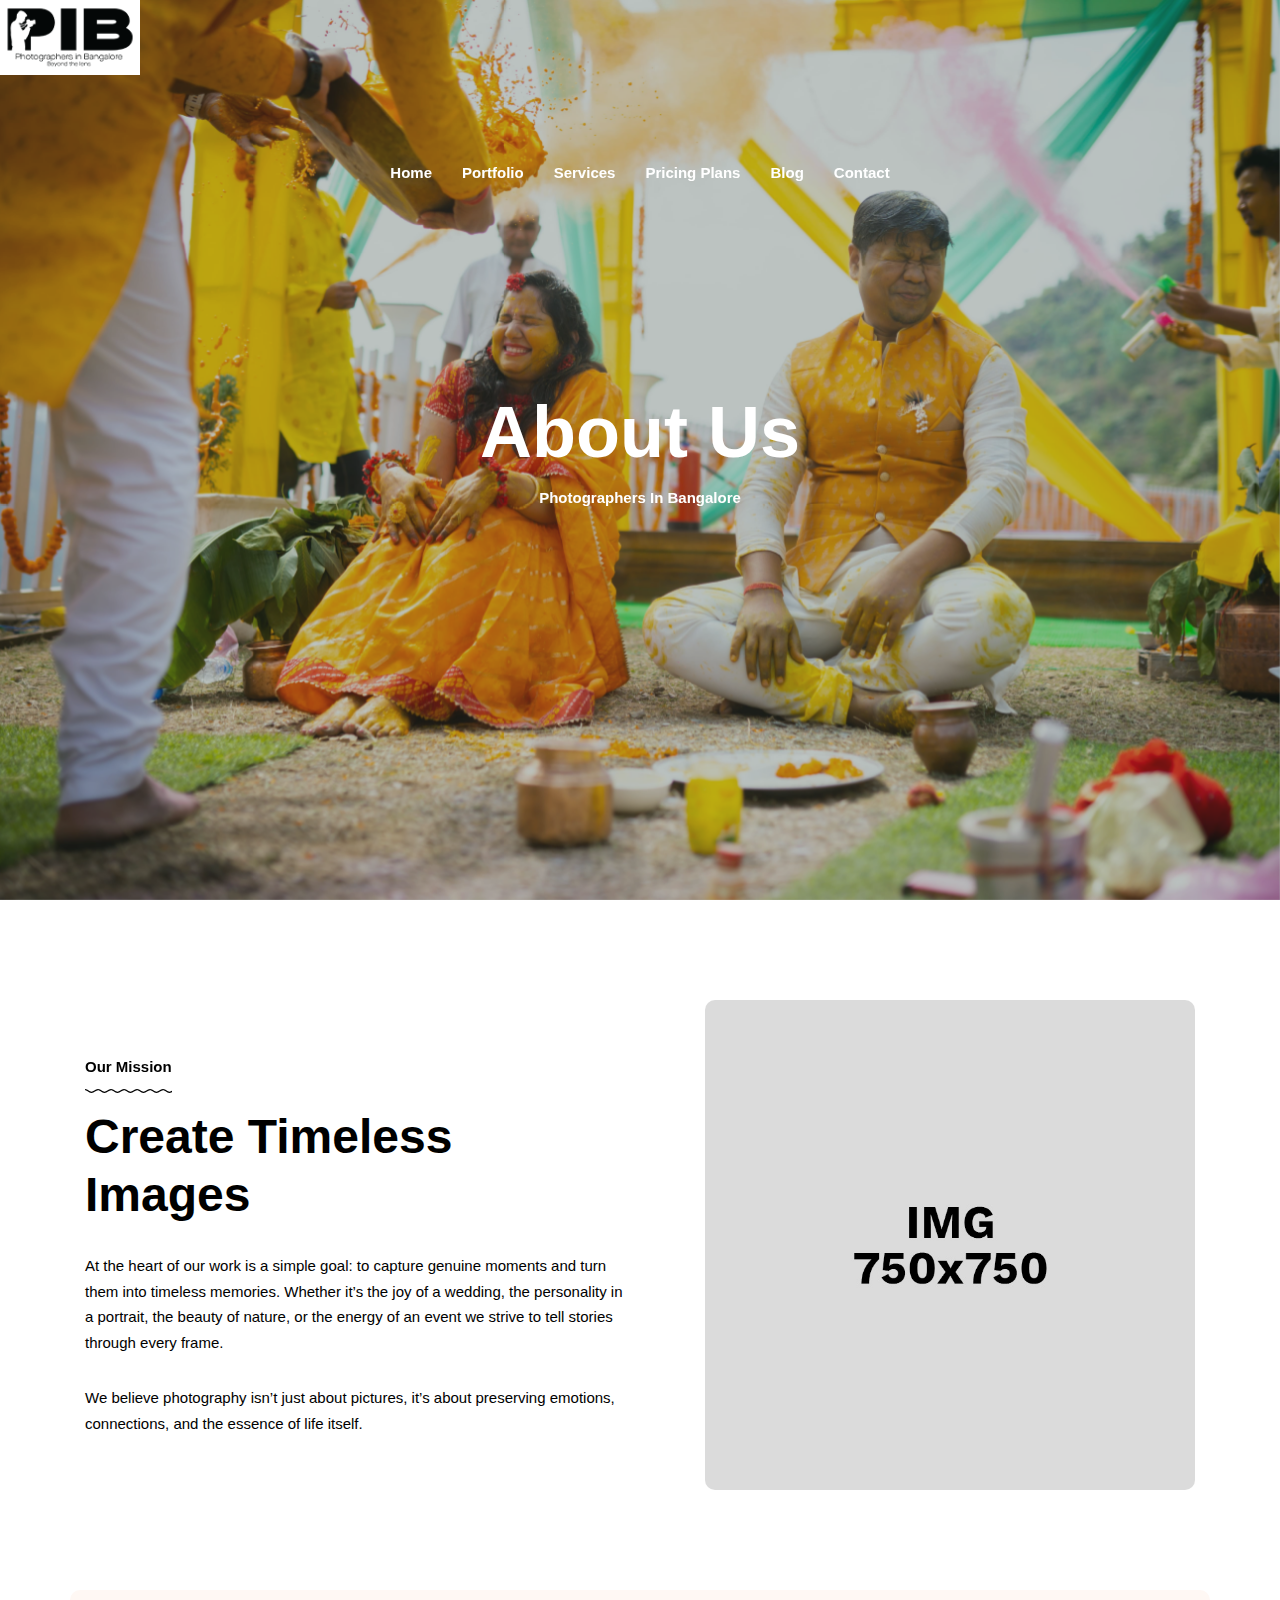
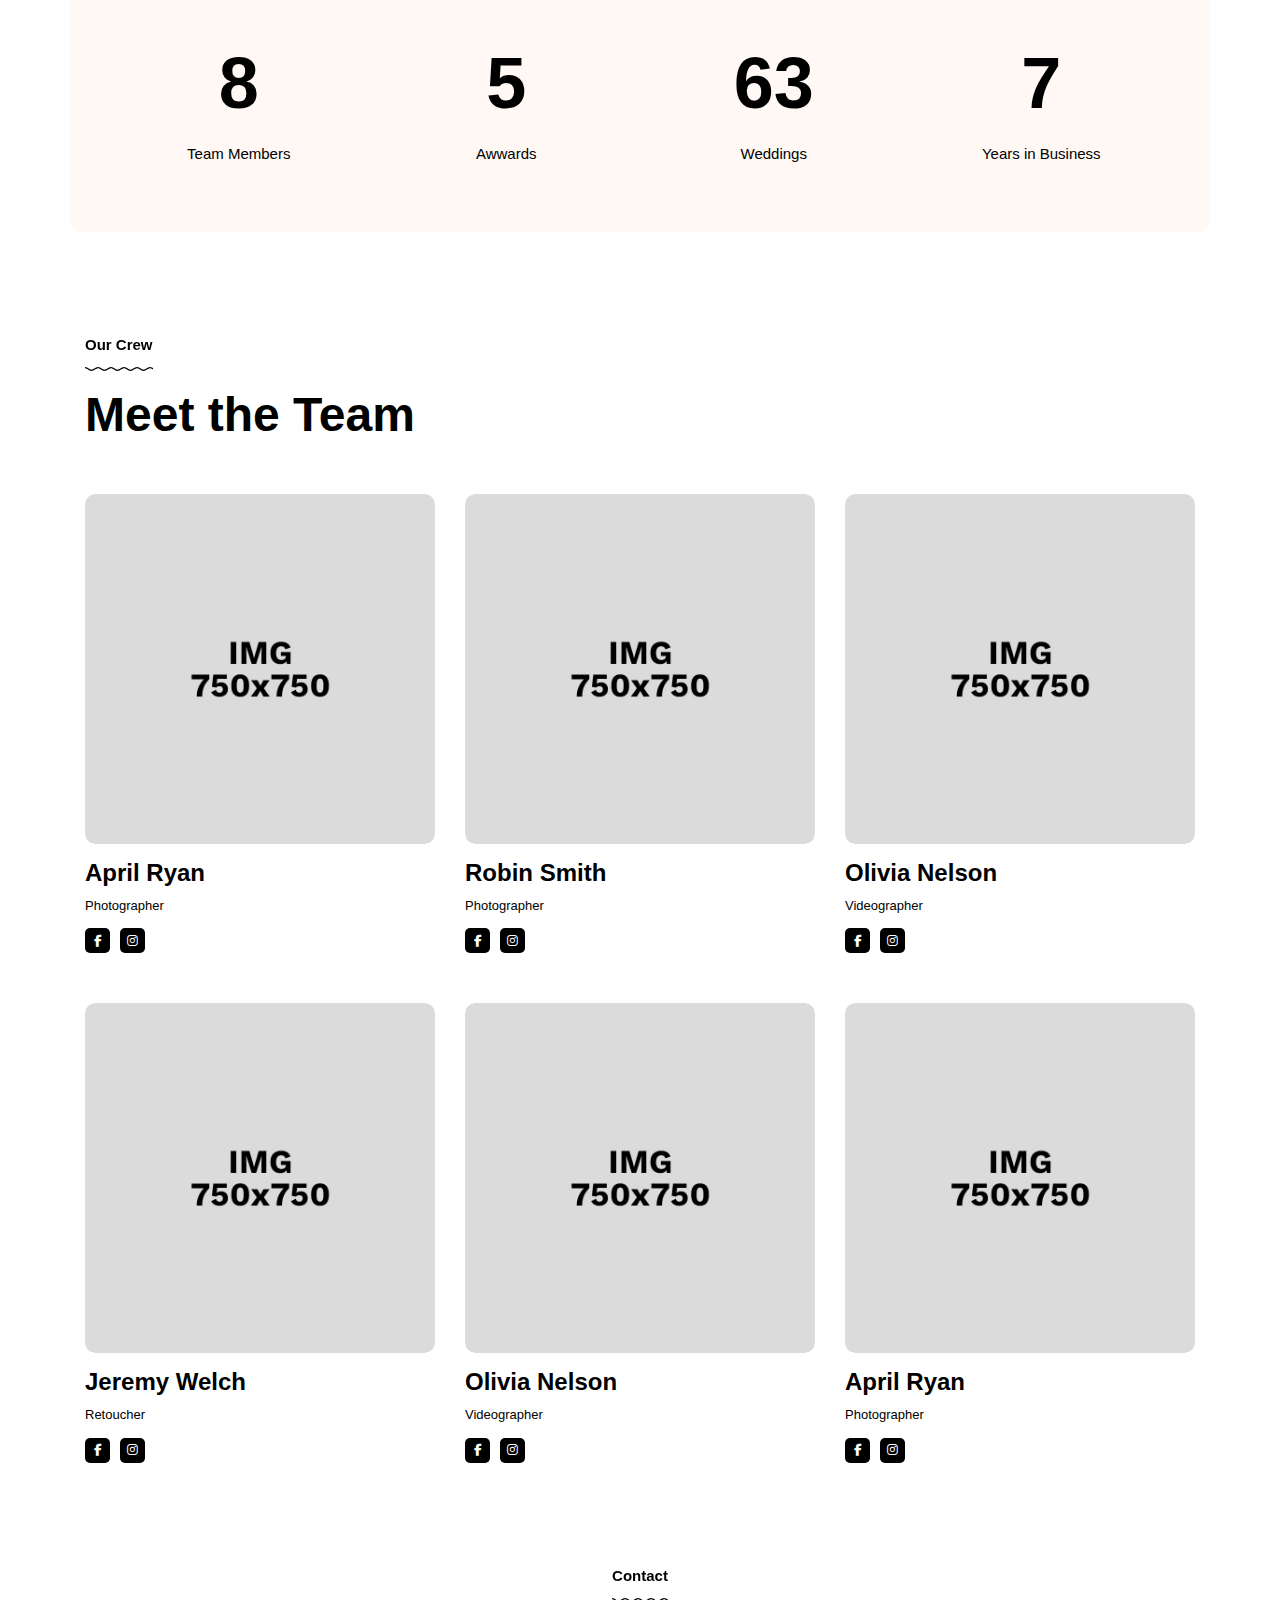
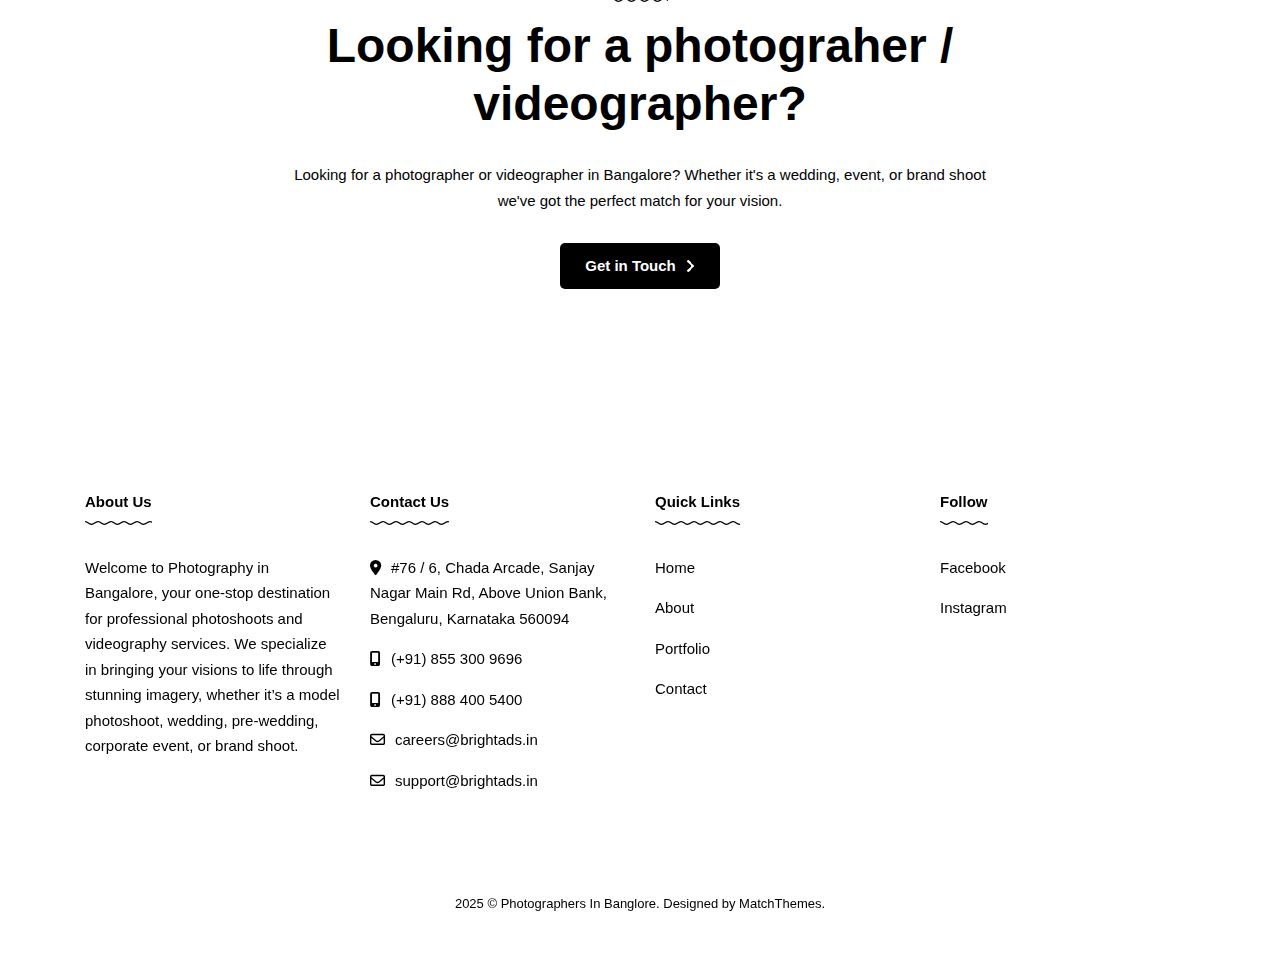
<file: about-us-2.html>
<!DOCTYPE html>
<html lang="en-US">
	<head>
		<meta charset="UTF-8">
		<meta name="viewport" content="width=device-width, initial-scale=1.0">
		<title>About Us  - Tilia </title>
		<!-- Google Fonts -->
		<link rel="preconnect" href="https://fonts.googleapis.com">
		<link rel="preconnect" href="https://fonts.gstatic.com" crossorigin>
		<link href="https://fonts.googleapis.com/css2?family=Manrope:wght@400;500;600;700;800&display=swap" rel="stylesheet">
		<!-- Bootstrap CSS -->
		<link rel='stylesheet' id='bootstrap-css'  href='css/bootstrap/css/bootstrap.min.css' type='text/css' media='all' />
		<!-- Font Awesome Icons CSS -->
		<link rel='stylesheet' id='font-awesome'  href='css/fontawesome/css/font-awesome.min.css' type='text/css' media='all' />
		<!-- Main CSS File -->
		<link rel='stylesheet' id='tilia-style-css'  href='style.css' type='text/css' media='all' />
		<!-- favicons -->
		<link rel="icon" href="images/icons/favicon-32x32.png" sizes="32x32" />
		<link rel="icon" href="images/icons/favicon-192x192.png" sizes="192x192" />
		<link rel="apple-touch-icon-precomposed" href="images/icons/favicon-180x180.png" />
		<link rel="stylesheet" href="https://cdnjs.cloudflare.com/ajax/libs/font-awesome/6.5.0/css/all.min.css" integrity="sha512-..." crossorigin="anonymous" referrerpolicy="no-referrer" />
	</head>
	<body class="home">
		<div class="menu-mask">
			<!-- MOBILE MENU HOLDER -->
			<div class="container mobile-menu-holder">
				<div class="row">
					<div class="col-md-12">
						<button class="exit-mobile">
							<svg version="1.1" id="btn-menu-close" xmlns="http://www.w3.org/2000/svg" xmlns:xlink="http://www.w3.org/1999/xlink" x="0px" y="0px" viewBox="0 0 16 16" style="enable-background:new 0 0 16 16;" xml:space="preserve">
								<path d="M15.4,15.3l-0.1,0.1c-0.7,0.7-1.9,0.7-2.6,0L0.6,3.3c-0.7-0.7-0.7-1.9,0-2.6l0.1-0.1c0.7-0.7,1.9-0.7,2.6,0l12.1,12.1
									C16.2,13.4,16.2,14.6,15.4,15.3z"></path>
								<path d="M0.7,15.4l-0.1-0.1c-0.7-0.7-0.7-1.9,0-2.6L12.7,0.6c0.7-0.7,1.9-0.7,2.6,0l0.1,0.1c0.7,0.7,0.7,1.9,0,2.6L3.3,15.4
									C2.6,16.2,1.4,16.2,0.7,15.4z"></path>
							</svg>
						</button>
					</div>
				</div>
				<div class="row">
					<div class="col-lg-7">
						<ul class="menu-mobile">
							<li class="menu-item menu-item-has-children current-menu-item">
								<a href="index.html">Home</a>
								
							</li>
							<li class="menu-item menu-item-has-children">
									<a href="portfolio-grid-v1-3-cols.html">Portfolio</a>
							</li>
							<li class="menu-item menu-item-has-children">
								<a href="gallery-grid-3-cols.html">Services</a>
							</li>
							<li class="menu-item menu-item-has-children">
								<a href="pricing-plans.html">Pricing  Plans</a>							
							</li>
							<li class="menu-item menu-item-has-children">
								<a href="blog.html">Blog</a>
							</li>
							<li class="menu-item menu-item-has-children">
								<a href="contact.html">Contact</a>
							</li>
						</ul>
						<!-- /MOBILE MENU -->
					</div>
					<!-- /col-lg-7 -->
					<div class="col-lg-5">
						<div class="menu-contact">
							<div class="mobile-content">
								<li><i class="fas fa-map-marker-alt"></i><span>#76 / 6, Chada Arcade, Sanjay Nagar Main Rd, Above Union Bank, Bengaluru, Karnataka 560094</span></li>
										<li><i class="fas fa-mobile-alt"></i><span>(+91) 855 300 9696</span></li>
										<li><i class="fas fa-mobile-alt"></i><span>(+91) 888 400 5400</span></li>
										<li><i class="far fa-envelope"></i><span>careers@brightads.in</span></li>
										<li><i class="far fa-envelope"></i><span>support@brightads.in
										</span></li>
							</div>
						</div>
					</div>
					<!-- /col-lg-5 -->
				</div>
				<!-- /row -->
			</div>
			<!-- /container -->
		</div>
		<!-- /MOBILE MENU HOLDER -->
		<!-- HEADER -->
		<header class="main-header header-5">
			<div class="container">
				<div class="top-header top-header-5">
					<div class="header-social header-social-5">
						<ul class="social-media">

							<li><a href="https://www.facebook.com/profile.php?id=61574601167923" target="_blank" class="text-white me-2"><i class="fa-brands fa-facebook"></i></a></li>
						
							<li><a href="https://www.instagram.com/photographers_in_banglore/" class="text-white me-2"><i class="fa-brands fa-instagram"></i></a></li>
						</ul>
					</div>
					<style>.logo img {
						width: 140px !important;
						height: 75px !important;
					}
					</style>
					<div class="header-container">
						<div class="logo logo-5 logo-white">
						  <a href="index.html">
							<img class="img-fluid" src="image/LoGolatest.png" alt="Tilia" width="699" height="650">
						  </a>
						</div>
					</div>
					  
				
					<!-- mobile menu button -->
					<div class="nav-button-holder nav-button-holder-5">
						<button type="button" class="nav-button">
							<svg version="1.1" id="btn-menu-open" xmlns="http://www.w3.org/2000/svg" xmlns:xlink="http://www.w3.org/1999/xlink" x="0px" y="0px" viewBox="0 0 16 16" style="enable-background:new 0 0 16 16;" xml:space="preserve">
								<g>
									<path d="M2,4L2,4C0.9,4,0,3.1,0,2v0c0-1.1,0.9-2,2-2h0c1.1,0,2,0.9,2,2v0C4,3.1,3.1,4,2,4z"></path>
									<path d="M8,4L8,4C6.9,4,6,3.1,6,2v0c0-1.1,0.9-2,2-2h0c1.1,0,2,0.9,2,2v0C10,3.1,9.1,4,8,4z"></path>
									<path d="M14,4L14,4c-1.1,0-2-0.9-2-2v0c0-1.1,0.9-2,2-2h0c1.1,0,2,0.9,2,2v0C16,3.1,15.1,4,14,4z"></path>
									<path d="M2,10L2,10c-1.1,0-2-0.9-2-2v0c0-1.1,0.9-2,2-2h0c1.1,0,2,0.9,2,2v0C4,9.1,3.1,10,2,10z"></path>
									<path d="M8,10L8,10c-1.1,0-2-0.9-2-2v0c0-1.1,0.9-2,2-2h0c1.1,0,2,0.9,2,2v0C10,9.1,9.1,10,8,10z"></path>
									<path d="M14,10L14,10c-1.1,0-2-0.9-2-2v0c0-1.1,0.9-2,2-2h0c1.1,0,2,0.9,2,2v0C16,9.1,15.1,10,14,10z"></path>
									<path d="M2,16L2,16c-1.1,0-2-0.9-2-2v0c0-1.1,0.9-2,2-2h0c1.1,0,2,0.9,2,2v0C4,15.1,3.1,16,2,16z"></path>
									<path d="M8,16L8,16c-1.1,0-2-0.9-2-2v0c0-1.1,0.9-2,2-2h0c1.1,0,2,0.9,2,2v0C10,15.1,9.1,16,8,16z"></path>
									<path d="M14,16L14,16c-1.1,0-2-0.9-2-2v0c0-1.1,0.9-2,2-2h0c1.1,0,2,0.9,2,2v0C16,15.1,15.1,16,14,16z"></path>
								</g>
							</svg>
						</button>
					</div>
					<!-- /mobile menu button -->
				</div>
				<!-- /top-header -->
				<div class="header-container5">
					<nav class="nav-holder nav-holder-5">
						<ul class="menu-nav">
							<li class="menu-item menu-item-has-children">
								<a href="index.html">Home</a>
								
							</li>
							<li class="menu-item menu-item-has-children">
								<a href="portfolio-grid-v1-3-cols.html">Portfolio</a>
							</li>
							<li class="menu-item menu-item-has-children">
								<a href="gallery-grid-3-cols.html">Services</a>
							</li>
							<li class="menu-item menu-item-has-children">
								<a href="pricing-plans.html">Pricing  Plans</a>							
							</li>
							<li class="menu-item menu-item-has-children">
								<a href="blog.html">Blog</a>
							</li>
							<li class="menu-item menu-item-has-children">
								<a href="contact.html">Contact</a>
							</li>
						</ul>
					</nav>
				</div>
			</div>
		</header>
		<!-- /HEADER -->
		<!-- TOP HEADER IMAGE -->
		<div class="top-single-bkg topsinglepage">
			<div class="topsingleimg"> <img src="image/BJP05942.jpeg" alt="" width="1920" height="1080"></div>
			<div class="inner-desc">
				<div class="container">
					<h1 class="display-2 single-post-title">About Us </h1>
					<span class="post-subtitle"> Photographers In Bangalore</span>
				</div>
			</div>
		</div>
		<!-- /TOP HEADER IMAGE -->
		<!-- WRAP CONTENT -->
		<div id="wrap-content" class="page-content page-holder custom-page-template page-full fullscreen-page clearfix">
			<!-- SECTION 1 -->
			<div id="aboutus-2-1" class="section-holder aboutus-2-1">
				<div class="container">
					<div class="row align-items-center">
						<div class="col-lg-6 order2">
							<div class="el-smalltitle">Our Mission</div>
							<h2 class="display-4 margin-b30">Create Timeless Images</h2>
							<p>At the heart of our work is a simple goal: to capture genuine moments and turn them into timeless memories. Whether it’s the joy of a wedding, the personality in a portrait, the beauty of nature, or the energy of an event we strive to tell stories through every frame.</p>
							<p> We believe photography isn’t just about pictures, it’s about preserving emotions, connections, and the essence of life itself.</p>
						</div>
						<!-- /col-lg-6 -->
						<div class="col-lg-6 order1 margin-bm50">
							<div class="margin-l50">
								<img class="img-fluid radius10" src="images/portfolio/gal-grid/gal-grid-14.jpg" alt=" " />
							</div>
						</div>
						<!-- /col-lg-6 -->
					</div>
					<!-- /row -->
				</div>
				<!-- /container -->
			</div>
			<!-- /SECTION 1 -->
			<!-- SECTION 2 -->
			<div id="aboutus-2-2" class="section-holder aboutus-2-2">
				<div class="container section-info radius10 padding-50">
					<div class="row">
						<div class="col-6 col-lg-3 tablet-margin-b30 alignc">
							<h2 class="display-2 margin-b15">8</h2>
							<div class="margin-b15">Team Members</div>
						</div>
						<!-- /col-lg-6 -->
						<div class="col-6 col-lg-3 tablet-margin-b30 alignc">
							<h2 class="display-2 margin-b15">5</h2>
							<div class="margin-b15">Awwards</div>
						</div>
						<!-- /col-lg-6 -->
						<div class="col-6 col-lg-3 alignc">
							<h2 class="display-2 margin-b15">63</h2>
							<div class="margin-b15">Weddings</div>
						</div>
						<!-- /col-lg-6 -->
						<div class="col-6 col-lg-3 alignc">
							<h2 class="display-2 margin-b15">7</h2>
							<div class="margin-b15">Years in Business</div>
						</div>
						<!-- /col-lg-6 -->
					</div>
					<!-- /row -->
				</div>
				<!-- /container -->
			</div>
			<!-- /SECTION 2 -->
			
						
			<!-- /SECTION 3 -->
			<!-- SECTION 4 -->
			<div id="aboutus-2-4" class="section-holder aboutus-2-4">
				<div class="container">
					<div class="row align-items-center">
						<div class="col-lg-6">
							<div class="el-smalltitle">Our Crew</div>
							<h2 class="display-4 margin-b50">Meet the Team</h2>
						</div>
						<!-- /col-lg-6 -->
					</div>
					<!-- /row -->
					<div class="row margin-b50less">
						<div class="col-md-6 col-lg-4 margin-b50">
							<div class="mt-img-scale margin-b15">
								<a href="#"><img class="img-fluid radius10" src="images/team/team-1.jpg" alt=" " /></a>
							</div>
							<h5 class="margin-b10"> April Ryan</h5>
							<div class="team-position">Photographer</div>
							<ul class="social-media social-team">
								<li><a href="#" target="_blank"><i class="fab fa-facebook-f"></i></a></li>
								<li><a href="#" target="_blank"><i class="fab fa-instagram"></i></a></li>
							</ul>
						</div>
						<!-- /col-lg-4 -->
						<div class="col-md-6 col-lg-4 margin-b50">
							<div class="mt-img-scale margin-b15">
								<a href="#"><img class="img-fluid radius10" src="images/team/team-2.jpg" alt=" " /></a>
							</div>
							<h5 class="margin-b10">Robin Smith</h5>
							<div class="team-position">Photographer</div>
							<ul class="social-media social-team">
								<li><a href="#" target="_blank"><i class="fab fa-facebook-f"></i></a></li>
								<li><a href="#" target="_blank"><i class="fab fa-instagram"></i></a></li>
							</ul>
						</div>
						<!-- /col-lg-4 -->
						<div class="col-md-6 col-lg-4 margin-b50">
							<div class="mt-img-scale margin-b15">
								<a href="#"><img class="img-fluid radius10" src="images/team/team-3.jpg" alt=" " /></a>
							</div>
							<h5 class="margin-b10">Olivia Nelson</h5>
							<div class="team-position">Videographer</div>
							<ul class="social-media social-team">
								<li><a href="#" target="_blank"><i class="fab fa-facebook-f"></i></a></li>
								<li><a href="#" target="_blank"><i class="fab fa-instagram"></i></a></li>
							</ul>
						</div>
						<!-- /col-lg-4 -->
						<div class="col-md-6  col-lg-4 margin-b50">
							<div class="mt-img-scale margin-b15">
								<a href="#"><img class="img-fluid radius10" src="images/team/team-4.jpg" alt=" " /></a>
							</div>
							<h5 class="margin-b10">Jeremy Welch</h5>
							<div class="team-position">Retoucher</div>
							<ul class="social-media social-team">
								<li><a href="#" target="_blank"><i class="fab fa-facebook-f"></i></a></li>
								<li><a href="#" target="_blank"><i class="fab fa-instagram"></i></a></li>
							</ul>
						</div>
						<!-- /col-lg-3 -->
						<div class="col-md-6 col-lg-4 margin-b50">
							<div class="mt-img-scale margin-b15">
								<a href="#"><img class="img-fluid radius10" src="images/team/team-3.jpg" alt=" " /></a>
							</div>
							<h5 class="margin-b10">Olivia Nelson</h5>
							<div class="team-position">Videographer</div>
							<ul class="social-media social-team">
								<li><a href="#" target="_blank"><i class="fab fa-facebook-f"></i></a></li>
								<li><a href="#" target="_blank"><i class="fab fa-instagram"></i></a></li>
							</ul>
						</div>
						<!-- /col-lg-4 -->
						<div class="col-md-6 col-lg-4 margin-b50">
							<div class="mt-img-scale margin-b15">
								<a href="#"><img class="img-fluid radius10" src="images/team/team-1.jpg" alt=" " /></a>
							</div>
							<h5 class="margin-b10"> April Ryan</h5>
							<div class="team-position">Photographer</div>
							<ul class="social-media social-team">
								<li><a href="#" target="_blank"><i class="fab fa-facebook-f"></i></a></li>
								<li><a href="#" target="_blank"><i class="fab fa-instagram"></i></a></li>
							</ul>
						</div>
						<!-- /col-lg-4 -->
					</div>
					<!-- /row -->
				</div>
				<!-- /container -->
			</div>
			<!-- /SECTION 4 -->
			<!-- SECTION 5 -->
			<div id="aboutus-2-5" class="section-holder aboutus-2-5">
				<div class="container">
					<div class="row">
						<div class="col-lg-12">
							<div class="padding-lr200 alignc">
								<div class="el-smalltitle">Contact</div>
								<h2 class="display-4 margin-b30">Looking for a photograher / videographer?</h2>
								<p>Looking for a photographer or videographer in Bangalore? Whether it's a wedding, event, or brand shoot we've got the perfect match for your vision.</p>
								<a href="contact.html" class="read-more margin-t30">Get in Touch</a>
							</div>
						</div>
						<!-- /col-lg-12 -->
					</div>
					<!-- /row -->
				</div>
				<!-- /container -->
			</div>
			<!-- /SECTION 5 -->		
		</div>
		<!-- /WRAP CONTENT -->
		<!-- FOOTER -->
		
		<footer>
			<div class="container">
				<div class="footer-widgets">
					<div class="row">
						<div class="col-lg-3 col-sm-6">
							<div class="foo-block">
								<div class="widget_text widget widget-footer">
									<h5 class="widgettitle">About Us</h5>
									<div class="textwidget">
										<p>Welcome to Photography in Bangalore, your one-stop destination for professional photoshoots and videography services. We specialize in bringing your visions to life through stunning imagery, whether it’s a model photoshoot, wedding, pre-wedding, corporate event, or brand shoot.</p>
									</div>
								</div>
							</div>
						</div>
						<!-- /col-lg-3 -->
						<div class="col-lg-3 col-sm-6">
							<div class="foo-block">
								<div class="widget_text widget widget-footer">
									<h5 class="widgettitle">Contact Us</h5>
									<ul class="footer-contact">
										<li><i class="fas fa-map-marker-alt"></i><span>#76 / 6, Chada Arcade, Sanjay Nagar Main Rd, Above Union Bank, Bengaluru, Karnataka 560094</span></li>
										<li><i class="fas fa-mobile-alt"></i><span>(+91) 855 300 9696</span></li>
										<li><i class="fas fa-mobile-alt"></i><span>(+91) 888 400 5400</span></li>
										<li><i class="far fa-envelope"></i><span>careers@brightads.in</span></li>
										<li><i class="far fa-envelope"></i><span>support@brightads.in
										</span></li>

									</ul>
								</div>
							</div>
						</div>
						<!-- /col-lg-3 -->
						<div class="col-lg-3 col-sm-6">
							<div class="foo-block">
								<div class="widget_text widget widget-footer">
									<h5 class="widgettitle">Quick Links</h5>
									<ul>
										<li><a href="index.html">Home</a></li>
										<li><a href="about-us-2.html">About</a></li>
										<li><a href="portfolio-grid-v1-3-cols.html">Portfolio</a></li>
										<li><a href="contact.html">Contact</a></li>
									</ul>
								</div>
							</div>
						</div>
						<div class="col-lg-3 col-sm-6">
							<div class="foo-block foo-last">
								<div class="widget widget-footer">
									<h5 class="widgettitle">Follow</h5>
									<ul>
										<li><a href="#">Facebook</a></li>
										<li><a href="#">Instagram</a></li>
										
									</ul>
								</div>
							</div>
						</div>
					</div>
				</div>
				<div class="copyright">
					<div class="footer-copy"> <span class="footer-year">2025</span> &copy; Photographers In Banglore. Designed by MatchThemes.</div>
				</div>
			</div>
		</footer>
		<!-- /FOOTER -->
		<div class="scrollup">
			<a class="scrolltop" href="#">
			<i class="fa fa-chevron-up"></i>
			</a>
		</div>
		<!-- JS --> 
		<script src='js/jquery.js'></script>
		<script src='js/jquery-migrate.min.js'></script>
		<script src='css/bootstrap/js/popper.min.js'></script>
		<script src='css/bootstrap/js/bootstrap.min.js'></script>
		<script src='js/jquery.easing.min.js'></script>
		<script src='js/swiper.js'></script>
		<script src='js/isotope.js'></script>
		<script src='js/simple-lightbox.js'></script>
		<!-- MAIN JS -->
		<script src='js/init.js'></script>
	</body>
</html>
</file>
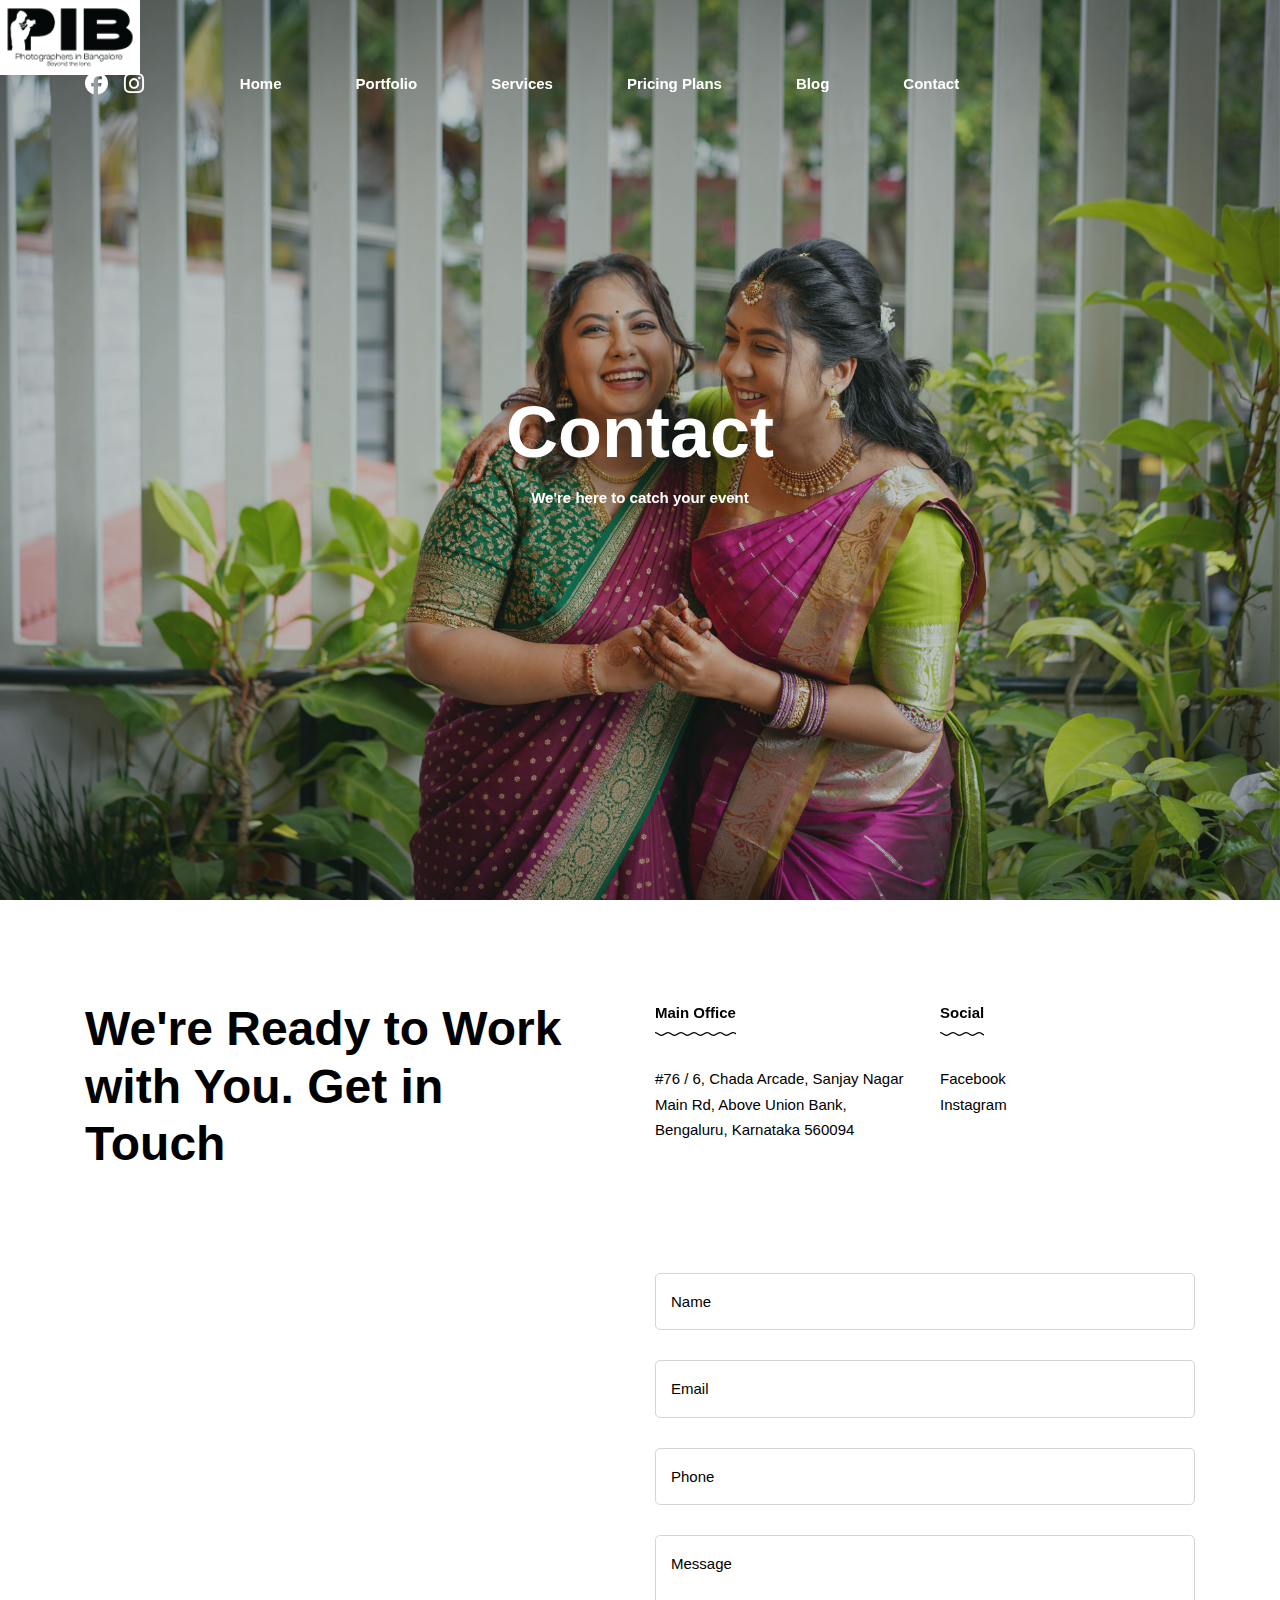
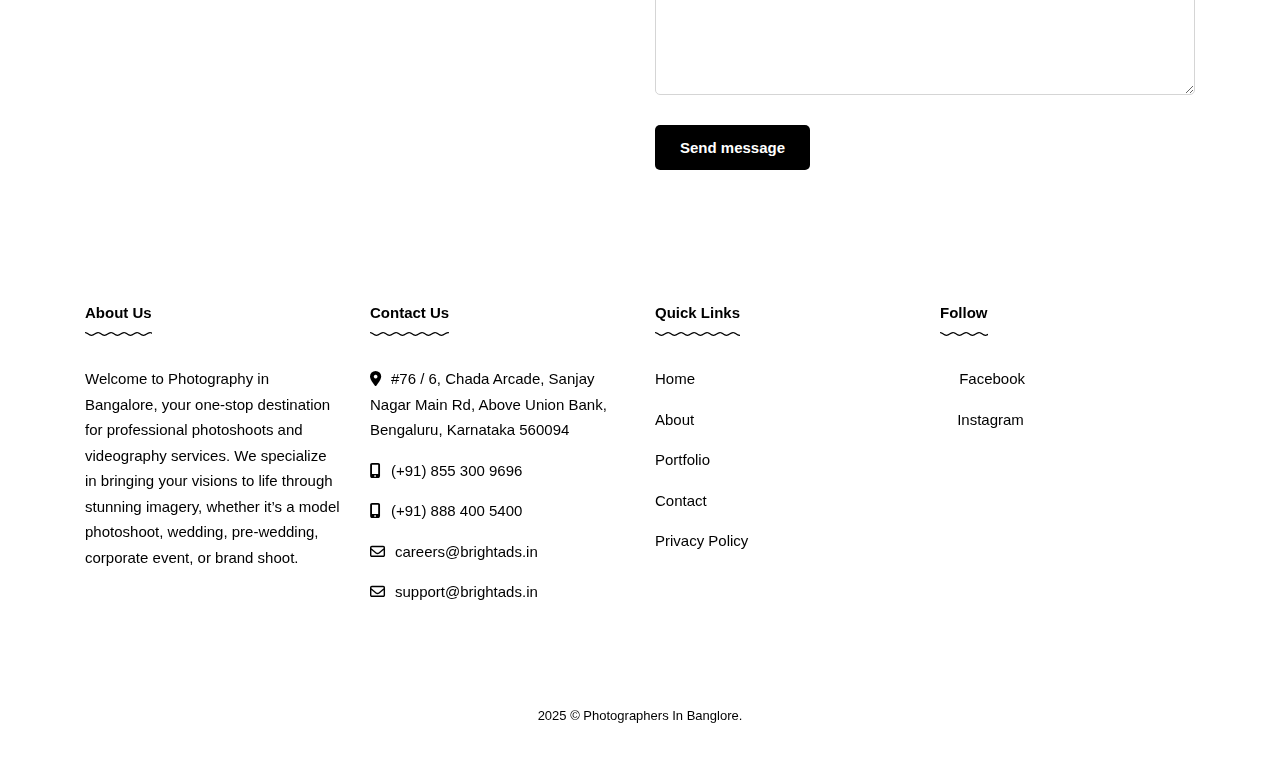
<file: contact.html>
<!DOCTYPE html> 
<html lang="en-US">
<head>
    <meta charset="UTF-8">
    <meta name="viewport" content="width=device-width, initial-scale=1.0">
    <title>Tilia - Elegant Photography Portfolio</title>
    <!-- Google Fonts -->
    <link rel="preconnect" href="https://fonts.googleapis.com">
    <link rel="preconnect" href="https://fonts.gstatic.com" crossorigin>
    <link href="https://fonts.googleapis.com/css2?family=Manrope:wght@400;500;600;700;800&display=swap" rel="stylesheet">
    <!-- Bootstrap CSS -->
    <link rel='stylesheet' id='bootstrap-css' href='css/bootstrap/css/bootstrap.min.css' type='text/css' media='all' />
    <!-- Font Awesome Icons CSS -->
    <link rel='stylesheet' id='font-awesome' href='css/fontawesome/css/font-awesome.min.css' type='text/css' media='all' />
    <!-- Main CSS File -->
    <link rel='stylesheet' id='tilia-style-css' href='style.css' type='text/css' media='all' />
    <!-- favicons -->
    <link rel="icon" href="images/icons/favicon-32x32.png" sizes="32x32" />
    <link rel="icon" href="images/icons/favicon-192x192.png" sizes="192x192" />
    <link rel="apple-touch-icon-precomposed" href="images/icons/favicon-180x180.png" />
    <!-- Font Awesome CDN -->
    <link rel="stylesheet" href="https://cdnjs.cloudflare.com/ajax/libs/font-awesome/6.5.0/css/all.min.css" integrity="sha512-..." crossorigin="anonymous" referrerpolicy="no-referrer" />
</head>
<body class="home">
    <!-- HEADER -->
     <style>
        .menu-nav {
    gap: 20px;
}

.menu-nav li {
    list-style: none;
}

.menu-nav li a {
    text-decoration: none;
    color: white;
    font-weight: 600;
    padding: 8px 12px;
}

.header-social i {
    font-size: 23px;
}

.header-social i:hover {
    font-size: 27px;
}

/* Optional: Make sure items don't wrap on larger screens */
@media (min-width: 992px) {
    .main-header .container > div {
        flex-wrap: nowrap;
    }
}
.main-header .container > div {
    margin-top: 30px; /* or more, like 30px if needed */
    padding-top: 10px;
}

    </style>
    <header class="main-header header-5">
        <div class="container">
            <div class="d-flex justify-content-between align-items-center py-3 flex-wrap">
                <!-- Social Icons (Left) -->
                <div class="header-social social-media d-flex align-items-center">
                    <a href="https://www.facebook.com/profile.php?id=61574601167923" target="_blank" class="text-white me-3"><i class="fa-brands fa-facebook"></i></a>
                    <a href="https://www.instagram.com/photographers_in_banglore/" target="_blank" class="text-white"><i class="fa-brands fa-instagram"></i></a>
                </div>
    
                <!-- Navigation Menu (Center) -->
                <nav class="nav-holder nav-holder-5">
                    <ul class="menu-nav d-flex justify-content-center align-items-center mb-0">
                        <li class="menu-item"><a href="index.html">Home</a></li>
                        <li class="menu-item"><a href="portfolio-grid-v1-3-cols.html">Portfolio</a></li>
                        <li class="menu-item"><a href="gallery-grid-3-cols.html">Services</a></li>
                        <li class="menu-item"><a href="pricing-plans.html">Pricing Plans</a></li>
                        <li class="menu-item"><a href="blog.html">Blog</a></li>
                        <li class="menu-item"><a href="contact.html">Contact</a></li>
                    </ul>
                </nav>
    
                <!-- Logo (Right) -->
                <div class="logo logo-5 logo-white">
                    <a href="index.html">
                        <img class="img-fluid" src="image/LoGolatest.png" alt="PIB Logo" style="width: 140px; height: 75px;">
                    </a>
                </div>
            </div>
        </div>
    </header>
    
    
    <!-- /HEADER -->
</body>
</html>
<style>
	/* Positioning and styling the button */
	.nav-toggle {
		position: fixed;        /* or absolute if within a relatively positioned parent */
		top: 10px;
		right: 20px;
		z-index: 1000;
		background: none;
		border: none;
		padding: 0;
		cursor: pointer;
	}
	
	/* Styling for the hamburger lines */
	.hamburger-icon {
		display: flex;
		flex-direction: column;
		justify-content: space-between;
		width: 30px;
		height: 25px;
	}
	
	.hamburger-icon .line {
		height: 4px;
		background-color: #fff;
		border-radius: 2px;
		transition: all 0.3s ease;
	}
	</style>
	
	<!-- Hamburger Button -->
	<button class="nav-toggle d-md-none" aria-label="Toggle menu">
		<div class="hamburger-icon">
			<span class="line"></span>
			<span class="line"></span>
			<span class="line"></span>
		</div>
	</button>




<!-- Mobile Nav -->
<div class="mobile-menu d-md-none" style="display: none; background: #111; color: white; position: fixed; top: 0; left: 0; width: 100%; height: 100%; z-index: 999;">
<div class="container py-4">
<button class="close-mobile text-white mb-4" style="font-size: 48px; position: absolute; top: 20px; right: 20px;">
<i class="fas fa-times"></i>
</button>
<ul class="list-unstyled">
<li><a href="index.html" class="text-white d-block py-2">Home</a></li>
<li><a href="portfolio-grid-v1-3-cols.html" class="text-white d-block py-2">Portfolio</a></li>
<li><a href="gallery-grid-3-cols.html" class="text-white d-block py-2">Services</a></li>
<li><a href="pricing-plans.html" class="text-white d-block py-2">Pricing Plans</a></li>
<li><a href="blog.html" class="text-white d-block py-2">Blog</a></li>
<li><a href="contact.html" class="text-white d-block py-2">Contact</a></li>
</ul>
</div>
</div>

<!-- JavaScript -->
<script>
document.addEventListener("DOMContentLoaded", function () {
const navToggle = document.querySelector(".nav-toggle");
const mobileMenu = document.querySelector(".mobile-menu");
const closeBtn = document.querySelector(".close-mobile");

navToggle.addEventListener("click", () => {
mobileMenu.style.display = "block";
});

closeBtn.addEventListener("click", () => {
mobileMenu.style.display = "none";
});

// Auto close menu when link clicked
document.querySelectorAll(".mobile-menu a").forEach(link => {
link.addEventListener("click", () => {
mobileMenu.style.display = "none";
});
});
});
</script>
		<!-- /HEADER -->
		<!-- TOP HEADER IMAGE -->
		<div class="top-single-bkg topsinglepage">
			<div class="topsingleimg"> <img src="image/DSC02023.jpg" alt="" width="1920" height="1080"></div>
			<div class="inner-desc">
				<div class="container">
					<h1 class="display-2 single-post-title"> Contact</h1>
					<span class="post-subtitle"> We're here to catch your event</span>
				</div>
			</div>
		</div>
		<!-- /TOP HEADER IMAGE -->
		<!-- WRAP CONTENT -->
		<div id="wrap-content" class="page-content custom-page-template">
			<!-- SECTION 1 -->
			<div id="contact-1-1" class="section-holder contact-1-1">
				<div class="container">
					<div class="row">
						<div class="col-lg-6 margin-bm50">
							<div class="margin-r50">
								<h2 class="display-4">We're Ready to Work with You. Get in Touch</h2>
							</div>
						</div>
						<!-- /col-lg-6 -->
						<div class="col-lg-6">
							<div class="row">
								<div class="col-md-6">
									<h5 class="widgettitle">Main Office</h5>
									<p>#76 / 6, Chada Arcade, Sanjay Nagar Main Rd, Above Union Bank, Bengaluru, Karnataka 560094</p>
								</div>
								<!-- /col-md-6 -->
								<div class="col-md-6">
									<h5 class="widgettitle">Social</h5>
									<ul class="social-media social-list">
										<li><a class="social-facebook" href="https://www.facebook.com/profile.php?id=61574601167923" target="_blank">Facebook</a></li>
										
										<li><a class="social-instagram" href="https://www.instagram.com/photographers_in_banglore/" target="_blank">Instagram</a></li>
									</ul>
								</div>
								<!-- /col-md-6 -->
							</div>
							<!-- /row -->	
						</div>
						<!-- /col-lg-6 -->
					</div>
					<!-- /row -->
				</div>
				<!-- /container -->
			</div>
			<!-- /SECTION 1 -->
			<!-- SECTION 2 -->
			<div id="contact-1-2" class="contact-1-2">
				<div class="container">
					<div class="row">
						<div class="col-lg-6 order-mobi2">
							<div class="margin-r50">
								<div class="gmaps">
									<iframe loading="lazy" class="maps"
                        src="https://www.google.com/maps/embed?pb=!1m18!1m12!1m3!1d3887.092980817848!2d77.57841119999999!3d13.0297506!2m3!1f0!2f0!3f0!3m2!1i1024!2i768!4f13.1!3m3!1m2!1s0x3bae173a3744f0ab%3A0xa4be503e09b37e55!2sBright%20Ads%20Digital%20Marketing%20Agency%20Bangalore%20%7C%20SEO%20Agency%20%7C%20Website%20Development!5e0!3m2!1sen!2sin!4v1744701758125!5m2!1sen!2sin"
                        title="London Eye, London, United Kingdom"
                        aria-label="London Eye, London, United Kingdom"></iframe>
								</div>
							</div>
						</div>
						<!-- /col-lg-6 -->
						<div class="col-lg-6 order-mobi1 margin-bm50">
							<div id="contact-form-holder">
								<form method="post" id="contact-form" action='include/contact-process.php'>
									<div class="margin-b30"><input type="text" name="name" class="comm-field" placeholder="Name" /></div>
									<div class="margin-b30"><input type="text" name="email" class="comm-field" placeholder="Email" /> </div>
									<div class="margin-b30"><input type="text" name="phone" class="comm-field" placeholder="Phone" /> </div>
									<div class="margin-b30"><textarea name="message" id="msg-contact" rows="5" placeholder="Message"></textarea></div>
									<p class="antispam">Leave this empty: <input type="text" name="url" /></p>
									<p><input type="submit" value="Send message" class="submit"/></p>
								</form>
							</div>
							<!-- contact-form-holder-->
							<div id="output-contact"></div>
						</div>
						<!-- /col-lg-6 -->
					</div>
					<!-- /row -->
				</div>
				<!-- /container -->
			</div>
			<!-- /SECTION 2 -->
		</div>
		<!-- /WRAP CONTENT -->
		<!-- FOOTER -->
	
		<footer>
			<div class="container">
				<div class="footer-widgets">
					<div class="row">
						<div class="col-lg-3 col-sm-6">
							<div class="foo-block">
								<div class="widget_text widget widget-footer">
									<h5 class="widgettitle">About Us</h5>
									<div class="textwidget">
										<p>Welcome to Photography in Bangalore, your one-stop destination for professional photoshoots and videography services. We specialize in bringing your visions to life through stunning imagery, whether it’s a model photoshoot, wedding, pre-wedding, corporate event, or brand shoot.</p>
									</div>
								</div>
							</div>
						</div>
						<!-- /col-lg-3 -->
						<div class="col-lg-3 col-sm-6">
							<div class="foo-block">
								<div class="widget_text widget widget-footer">
									<h5 class="widgettitle">Contact Us</h5>
									<ul class="footer-contact">
										<li><i class="fas fa-map-marker-alt"></i><span>#76 / 6, Chada Arcade, Sanjay Nagar Main Rd, Above Union Bank, Bengaluru, Karnataka 560094</span></li>
										<li><i class="fas fa-mobile-alt"></i><span>(+91) 855 300 9696</span></li>
										<li><i class="fas fa-mobile-alt"></i><span>(+91) 888 400 5400</span></li>
										<li><i class="far fa-envelope"></i><span>careers@brightads.in</span></li>
										<li><i class="far fa-envelope"></i><span>support@brightads.in
										</span></li>

									</ul>
								</div>
							</div>
						</div>
						<!-- /col-lg-3 -->
						<div class="col-lg-3 col-sm-6">
							<div class="foo-block">
								<div class="widget_text widget widget-footer">
									<h5 class="widgettitle">Quick Links</h5>
									<ul>
										<li><a href="index.html">Home</a></li>
										<li><a href="about-us-2.html">About</a></li>
										<li><a href="portfolio-grid-v1-3-cols.html">Portfolio</a></li>
										<li><a href="contact.html">Contact</a></li>
										<li><a href="contact.html">Privacy Policy</a></li>
									</ul>
								</div>
							</div>
						</div>
						<div class="col-lg-3 col-sm-6">
							<div class="foo-block foo-last">
								<div class="widget widget-footer">
									<h5 class="widgettitle">Follow</h5>
									<ul>
										<li><a href="https://www.facebook.com/profile.php?id=61574601167923"><i class="fa-brands fa-facebook"></i> Facebook</a></li>
										<li><a href="https://www.instagram.com/photographers_in_bangalore/"><i class="fa-brands fa-instagram"></i> Instagram</a></li>
									</ul>
								</div>
							</div>
						</div>
					</div>
				</div>
				<div class="copyright">
					<div class="footer-copy"> <span class="footer-year">2025</span> &copy; Photographers In Banglore.</div>
				</div>
			</div>
		</footer>
		<!-- /FOOTER -->
		<div class="scrollup">
			<a class="scrolltop" href="#">
			<i class="fa fa-chevron-up"></i>
			</a>
		</div>
		<!-- JS --> 
		<script src='js/jquery.js'></script>
		<script src='js/jquery-migrate.min.js'></script>
		<script src='css/bootstrap/js/popper.min.js'></script>
		<script src='css/bootstrap/js/bootstrap.min.js'></script>
		<script src='js/jquery.easing.min.js'></script>
		<script src='js/swiper.js'></script>
		<script src='js/isotope.js'></script>
		<script src='js/simple-lightbox.js'></script>
		<!-- MAIN JS -->
		<script src='js/init.js'></script>
		<!-- CONTACT FORM JS -->
		<script src='js/jquery.form.min.js'></script>
		<script src='js/contactform.js'></script>
	</body>
</html>
</file>
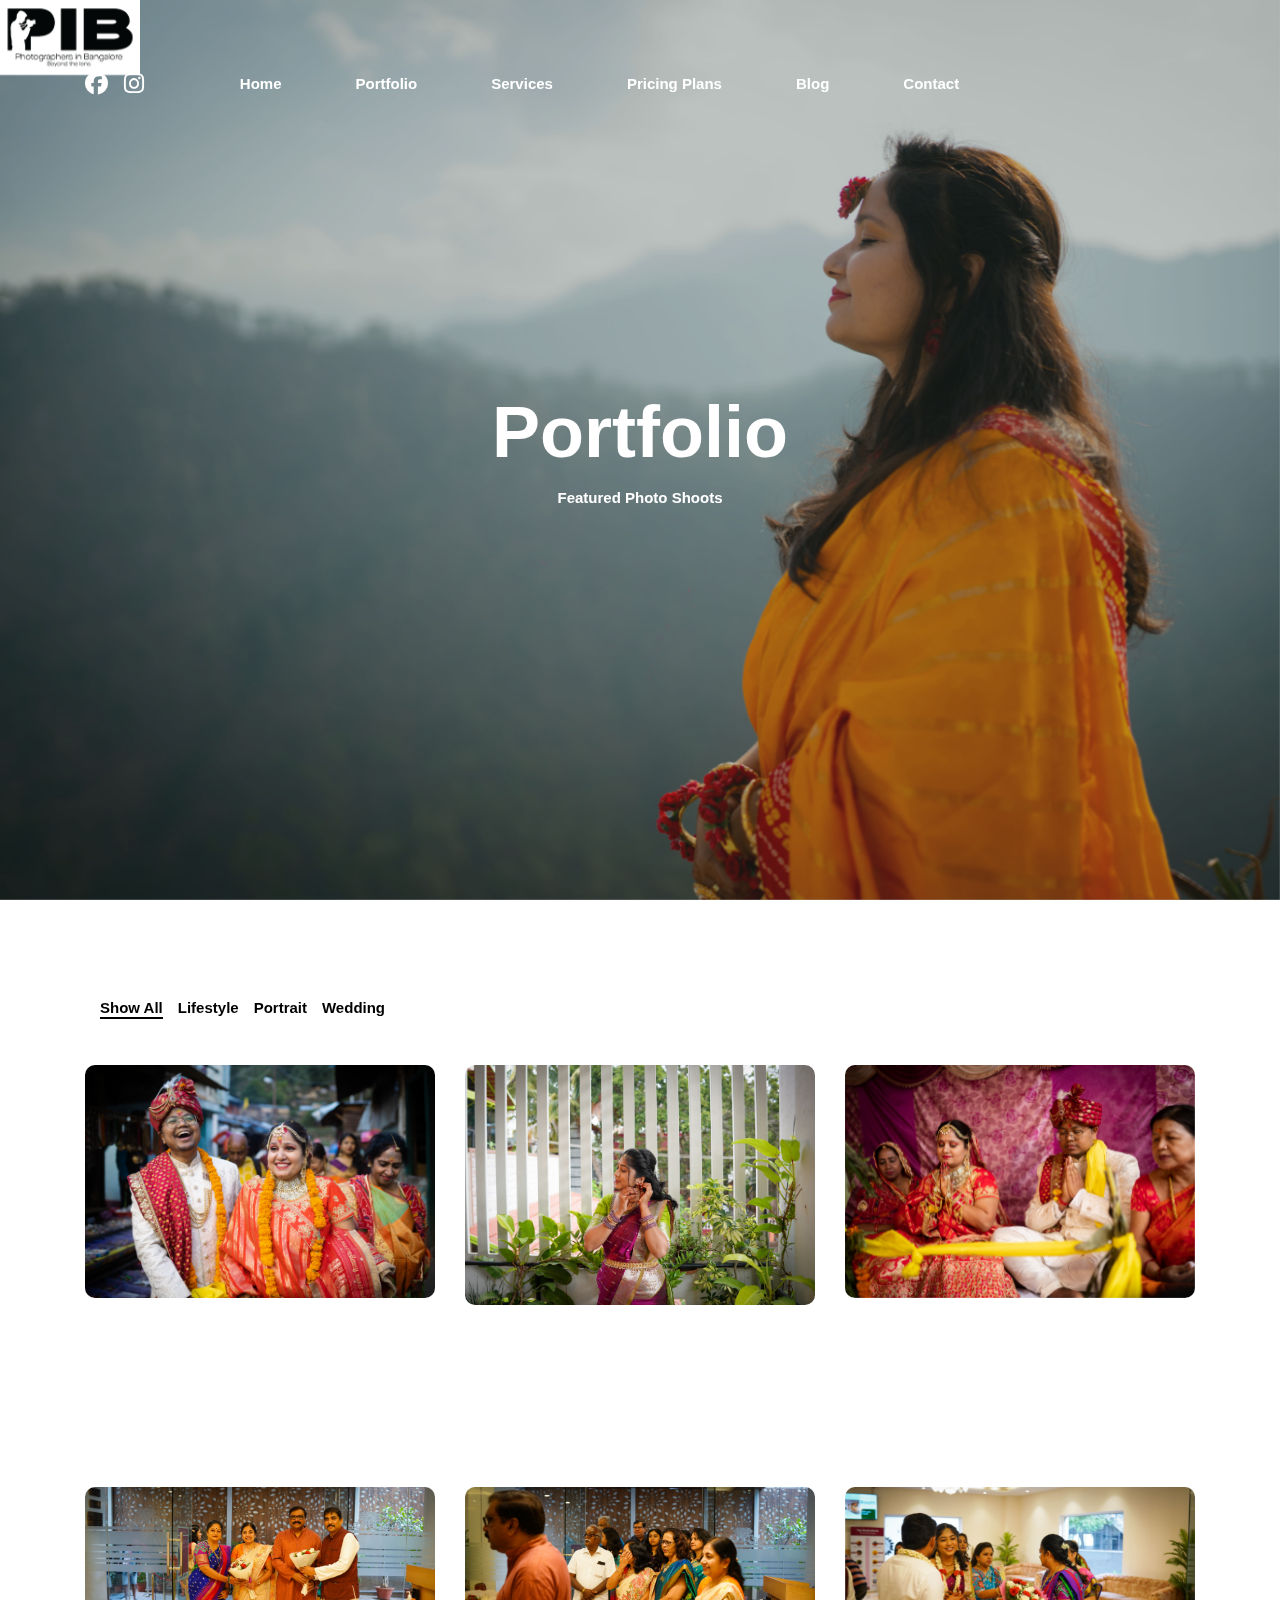
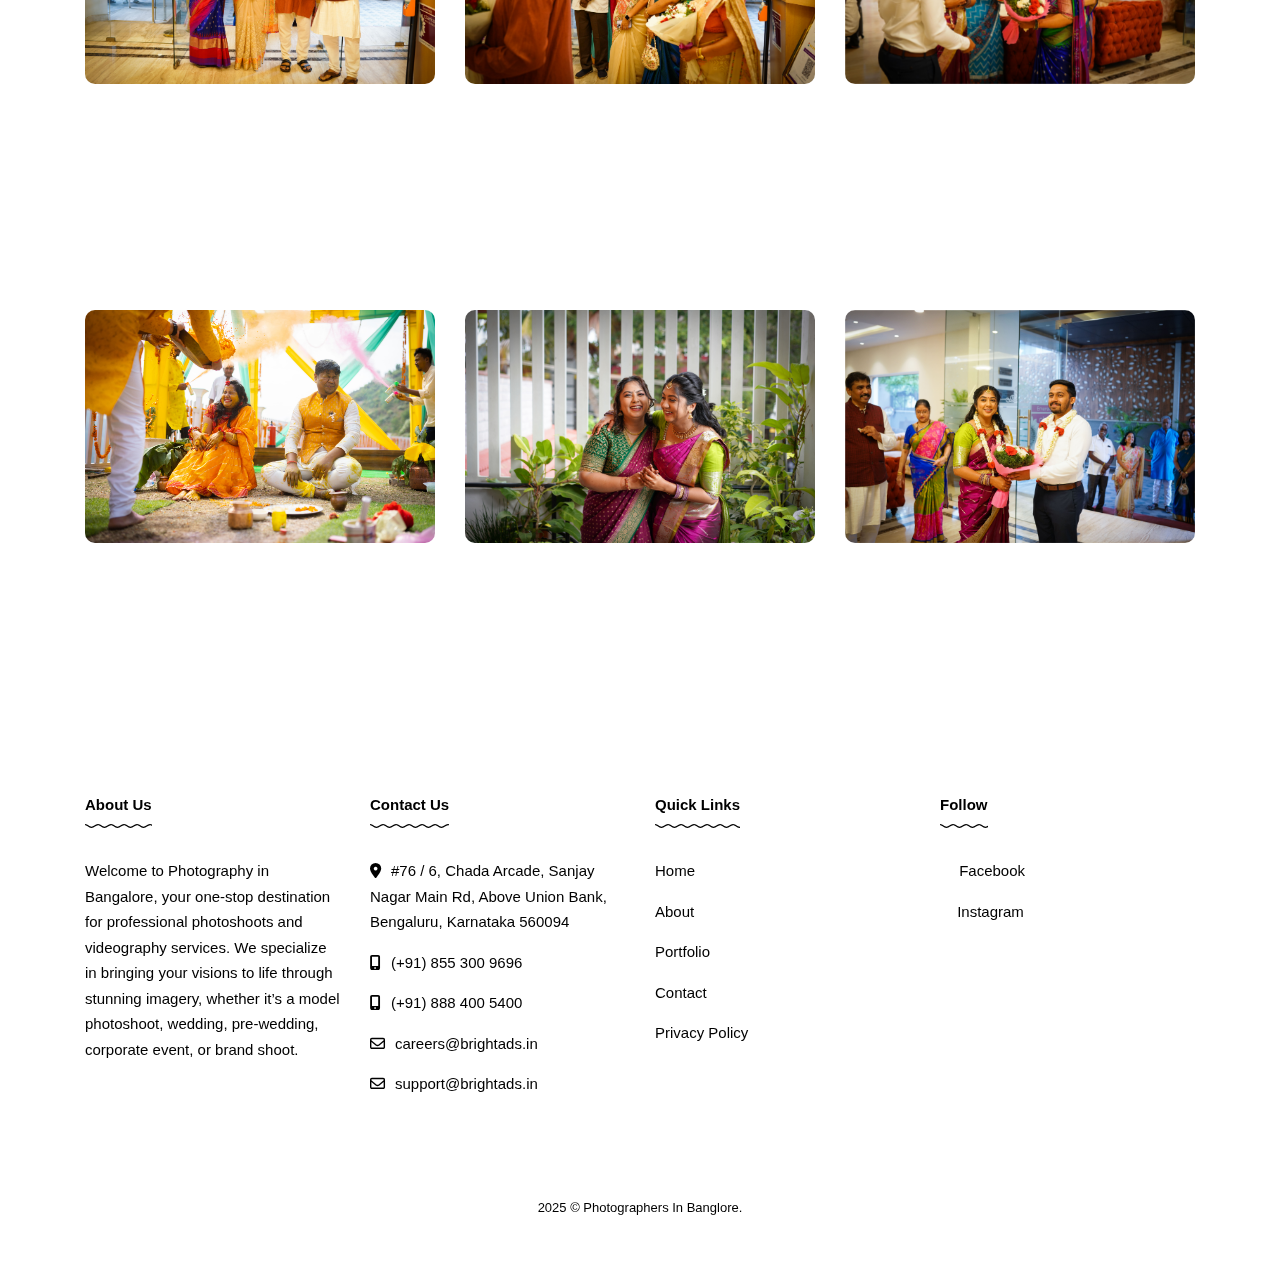
<file: portfolio-grid-v1-3-cols.html>
<!DOCTYPE html> 
<html lang="en-US">
<head>
    <meta charset="UTF-8">
    <meta name="viewport" content="width=device-width, initial-scale=1.0">
    <title>Tilia - Elegant Photography Portfolio</title>
    <!-- Google Fonts -->
    <link rel="preconnect" href="https://fonts.googleapis.com">
    <link rel="preconnect" href="https://fonts.gstatic.com" crossorigin>
    <link href="https://fonts.googleapis.com/css2?family=Manrope:wght@400;500;600;700;800&display=swap" rel="stylesheet">
    <!-- Bootstrap CSS -->
    <link rel='stylesheet' id='bootstrap-css' href='css/bootstrap/css/bootstrap.min.css' type='text/css' media='all' />
    <!-- Font Awesome Icons CSS -->
    <link rel='stylesheet' id='font-awesome' href='css/fontawesome/css/font-awesome.min.css' type='text/css' media='all' />
    <!-- Main CSS File -->
    <link rel='stylesheet' id='tilia-style-css' href='style.css' type='text/css' media='all' />
    <!-- favicons -->
    <link rel="icon" href="images/icons/favicon-32x32.png" sizes="32x32" />
    <link rel="icon" href="images/icons/favicon-192x192.png" sizes="192x192" />
    <link rel="apple-touch-icon-precomposed" href="images/icons/favicon-180x180.png" />
    <!-- Font Awesome CDN -->
    <link rel="stylesheet" href="https://cdnjs.cloudflare.com/ajax/libs/font-awesome/6.5.0/css/all.min.css" integrity="sha512-..." crossorigin="anonymous" referrerpolicy="no-referrer" />
</head>
<body class="home">
    <!-- HEADER -->
     <style>
        .menu-nav {
    gap: 20px;
}

.menu-nav li {
    list-style: none;
}

.menu-nav li a {
    text-decoration: none;
    color: white;
    font-weight: 600;
    padding: 8px 12px;
}

.header-social i {
    font-size: 23px;
}

.header-social i:hover {
    font-size: 27px;
}

/* Optional: Make sure items don't wrap on larger screens */
@media (min-width: 992px) {
    .main-header .container > div {
        flex-wrap: nowrap;
    }
}
.main-header .container > div {
    margin-top: 30px; /* or more, like 30px if needed */
    padding-top: 10px;
}

    </style>
    <header class="main-header header-5">
        <div class="container">
            <div class="d-flex justify-content-between align-items-center py-3 flex-wrap">
                <!-- Social Icons (Left) -->
                <div class="header-social social-media d-flex align-items-center">
                    <a href="https://www.facebook.com/profile.php?id=61574601167923" target="_blank" class="text-white me-3"><i class="fa-brands fa-facebook"></i></a>
                    <a href="https://www.instagram.com/photographers_in_banglore/" target="_blank" class="text-white"><i class="fa-brands fa-instagram"></i></a>
                </div>
    
                <!-- Navigation Menu (Center) -->
                <nav class="nav-holder nav-holder-5">
                    <ul class="menu-nav d-flex justify-content-center align-items-center mb-0">
                        <li class="menu-item"><a href="index.html">Home</a></li>
                        <li class="menu-item"><a href="portfolio-grid-v1-3-cols.html">Portfolio</a></li>
                        <li class="menu-item"><a href="gallery-grid-3-cols.html">Services</a></li>
                        <li class="menu-item"><a href="pricing-plans.html">Pricing Plans</a></li>
                        <li class="menu-item"><a href="blog.html">Blog</a></li>
                        <li class="menu-item"><a href="contact.html">Contact</a></li>
                    </ul>
                </nav>
    
                <!-- Logo (Right) -->
                <div class="logo logo-5 logo-white">
                    <a href="index.html">
                        <img class="img-fluid" src="image/LoGolatest.png" alt="PIB Logo" style="width: 140px; height: 75px;">
                    </a>
                </div>
            </div>
        </div>
    </header>
    
    
    <!-- /HEADER -->
</body>
</html>
<style>
	/* Positioning and styling the button */
	.nav-toggle {
		position: fixed;        /* or absolute if within a relatively positioned parent */
		top: 10px;
		right: 20px;
		z-index: 1000;
		background: none;
		border: none;
		padding: 0;
		cursor: pointer;
	}
	
	/* Styling for the hamburger lines */
	.hamburger-icon {
		display: flex;
		flex-direction: column;
		justify-content: space-between;
		width: 30px;
		height: 25px;
	}
	
	.hamburger-icon .line {
		height: 4px;
		background-color: #fff;
		border-radius: 2px;
		transition: all 0.3s ease;
	}
	</style>
	
	<!-- Hamburger Button -->
	<button class="nav-toggle d-md-none" aria-label="Toggle menu">
		<div class="hamburger-icon">
			<span class="line"></span>
			<span class="line"></span>
			<span class="line"></span>
		</div>
	</button>




<!-- Mobile Nav -->
<div class="mobile-menu d-md-none" style="display: none; background: #111; color: white; position: fixed; top: 0; left: 0; width: 100%; height: 100%; z-index: 999;">
<div class="container py-4">
<button class="close-mobile text-white mb-4" style="font-size: 48px; position: absolute; top: 20px; right: 20px;">
<i class="fas fa-times"></i>
</button>
<ul class="list-unstyled">
<li><a href="index.html" class="text-white d-block py-2">Home</a></li>
<li><a href="portfolio-grid-v1-3-cols.html" class="text-white d-block py-2">Portfolio</a></li>
<li><a href="gallery-grid-3-cols.html" class="text-white d-block py-2">Services</a></li>
<li><a href="pricing-plans.html" class="text-white d-block py-2">Pricing Plans</a></li>
<li><a href="blog.html" class="text-white d-block py-2">Blog</a></li>
<li><a href="contact.html" class="text-white d-block py-2">Contact</a></li>
</ul>
</div>
</div>

<!-- JavaScript -->
<script>
document.addEventListener("DOMContentLoaded", function () {
const navToggle = document.querySelector(".nav-toggle");
const mobileMenu = document.querySelector(".mobile-menu");
const closeBtn = document.querySelector(".close-mobile");

navToggle.addEventListener("click", () => {
mobileMenu.style.display = "block";
});

closeBtn.addEventListener("click", () => {
mobileMenu.style.display = "none";
});

// Auto close menu when link clicked
document.querySelectorAll(".mobile-menu a").forEach(link => {
link.addEventListener("click", () => {
mobileMenu.style.display = "none";
});
});
});
</script>


		<!-- /HEADER -->
		<!-- TOP HEADER IMAGE -->
		<div class="top-single-bkg top-single-gallery">
			<div class="topsingleimg"> <img src="image/BJP05656.jpeg" alt="" width="1920" height="1080"></div>
			<div class="inner-desc">
				<div class="container">
					<h1 class="display-2 single-post-title">Portfolio</h1>
					<span class="post-subtitle">Featured Photo Shoots</span>
				</div>
			</div>
		</div>
		<!-- /TOP HEADER IMAGE -->
		<!-- WRAP CONTENT -->
		<div id="wrap-content" class="page-content page-holder custom-page-template clearfix">
			<div class="container">
				<div class="row">
					<div class="col-lg-12">
						<ul class="portfolio-filter">
							<li><a class="view-more current" href="#" data-filter="*">Show All</a></li>
							<li class="lifestyle"><a class="view-more" href="#" data-filter=".lifestyle">Lifestyle</a></li>
							<li class="portrait"><a class="view-more" href="#" data-filter=".portrait">Portrait</a></li>
							<li class="wedding"><a class="view-more" href="#" data-filter=".wedding">Wedding</a></li>
						</ul>
						<div class="portfolio-grid-container">
							<div class="portfolio-grid portfolio-layout-masonry">
								<div class="item-portfolio item-3cols wedding">
									<div class="post-image item-grid-image"><img loading="lazy" src="image/BJP06460.jpeg" class="img-fluid" alt=" " width="850" height="850"> <a class="cursor-eye" href="#"> </a></div>
									<div class="item-text-holder">
										<h2 class="article-title display-6"><a href="gallery-grid-3-cols.html"></a></h2>
										<ul class="portfolio-categ">
											<li><a href="#"></a></li>
										</ul>
									</div>
								</div>
								<!-- /item-portfolio -->
								<div class="item-portfolio item-3cols wedding">
									<div class="post-image item-grid-image"><img loading="lazy" src="image/DSC01991.jpg" class="img-fluid" alt=" " width="850" height="850"> <a class="cursor-eye" href="#"> </a></div>
									<div class="item-text-holder">
										<h2 class="article-title display-6"><a href="gallery-grid-2-cols.html"></a></h2>
										<ul class="portfolio-categ">
											<li><a href="#"></a></li>
										</ul>
									</div>
								</div>
								<!-- /item-portfolio -->
								<div class="item-portfolio item-3cols wedding">
									<div class="post-image item-grid-image"><img loading="lazy" src="image/BJP06280.jpeg" class="img-fluid" alt=" " width="850" height="850"> <a class="cursor-eye" href="#"> </a></div>
									<div class="item-text-holder">
										<h2 class="article-title display-6"><a href="gallery-grid-4-cols.html"></a></h2>
										<ul class="portfolio-categ">
											<li><a href="#"></a></li>
										</ul>
									</div>
								</div>
								<!-- /item-portfolio -->
								<div class="item-portfolio item-3cols wedding">
									<div class="post-image item-grid-image"><img loading="lazy" src="image/DSC02128.jpg" class="img-fluid" alt=" " width="850" height="850"> <a class="cursor-eye" href="#"> </a></div>
									<div class="item-text-holder">
										<h2 class="article-title display-6"><a href="gallery-grid-3-cols.html"></a></h2>
										<ul class="portfolio-categ">
											<li><a href="#"></a></li>
										</ul>
									</div>
								</div>
								<!-- /item-portfolio -->
								<div class="item-portfolio item-3cols lifestyle wedding">
									<div class="post-image item-grid-image"><img loading="lazy" src="image/DSC02130.jpg" class="img-fluid" alt=" " width="850" height="850"> <a class="cursor-eye" href="#"> </a></div>
									<div class="item-text-holder">
										<h2 class="article-title display-6"><a href="gallery-grid-5-cols.html"></a></h2>
										<ul class="portfolio-categ">
											<li><a href="#"></a></li>
											<li><a href="#"></a></li>
										</ul>
									</div>
								</div>
								<!-- /item-portfolio -->
								<div class="item-portfolio item-3cols lifestyle wedding">
									<div class="post-image item-grid-image"><img loading="lazy" src="image/DSC02132.jpg" class="img-fluid" alt=" " width="850" height="850"> <a class="cursor-eye" href="gallery-grid-3-cols.html"> </a></div>
									<div class="item-text-holder">
										<h2 class="article-title display-6"><a href="gallery-grid-3-cols.html"></a></h2>
										<ul class="portfolio-categ">
											<li><a href="#"></a></li>
											<li><a href="#"></a></li>
										</ul>
									</div>
								</div>
								<!-- /item-portfolio -->
								<div class="item-portfolio item-3cols portrait">
									<div class="post-image item-grid-image"><img loading="lazy" src="image/BJP05942.jpeg" class="img-fluid" alt=" " width="850" height="850"> <a class="cursor-eye" href="#"> </a></div>
									<div class="item-text-holder">
										<h2 class="article-title display-6"><a href="gallery-grid-4-cols.html"></a></h2>
										<ul class="portfolio-categ">
											<li><a href="#"></a></li>
										</ul>
									</div>
								</div>
								<!-- /item-portfolio -->
								<div class="item-portfolio item-3cols lifestyle">
									<div class="post-image item-grid-image"><img loading="lazy" src="image/DSC02023.jpg" class="img-fluid" alt=" " width="850" height="850"> <a class="cursor-eye" href="#"> </a></div>
									<div class="item-text-holder">
										<h2 class="article-title display-6"><a href="gallery-grid-4-cols.html"></a></h2>
										<ul class="portfolio-categ">
											<li><a href="#"></a></li>
										</ul>
									</div>
								</div>
								<!-- /item-portfolio -->
								<div class="item-portfolio item-3cols lifestyle portrait">
									<div class="post-image item-grid-image"><img loading="lazy" src="image/DSC02121.jpg" class="img-fluid" alt=" " width="850" height="850"> <a class="cursor-eye" href="#"> </a></div>
									<div class="item-text-holder">
										<h2 class="article-title display-6"><a href="gallery-grid-2-cols.html"></a></h2>
										<ul class="portfolio-categ">
											<li><a href="#"></a></li>
											<li><a href="#"></a></li>
										</ul>
									</div>
								</div>
								<!-- /item-portfolio -->
							</div>
							<!-- /portfolio-grid -->
						</div>
						<!-- /portfolio-grid-container -->
					</div>
					<!-- /col-lg-12 -->
				</div>
				<!-- /row -->
			</div>
			<!-- /container -->
		</div>
		<!-- /WRAP CONTENT -->
		<!-- FOOTER -->
		
		<footer>
			<div class="container">
				<div class="footer-widgets">
					<div class="row">
						<div class="col-lg-3 col-sm-6">
							<div class="foo-block">
								<div class="widget_text widget widget-footer">
									<h5 class="widgettitle">About Us</h5>
									<div class="textwidget">
										<p>Welcome to Photography in Bangalore, your one-stop destination for professional photoshoots and videography services. We specialize in bringing your visions to life through stunning imagery, whether it’s a model photoshoot, wedding, pre-wedding, corporate event, or brand shoot.</p>
									</div>
								</div>
							</div>
						</div>
						<!-- /col-lg-3 -->
						<div class="col-lg-3 col-sm-6">
							<div class="foo-block">
								<div class="widget_text widget widget-footer">
									<h5 class="widgettitle">Contact Us</h5>
									<ul class="footer-contact">
										<li><i class="fas fa-map-marker-alt"></i><span>#76 / 6, Chada Arcade, Sanjay Nagar Main Rd, Above Union Bank, Bengaluru, Karnataka 560094</span></li>
										<li><i class="fas fa-mobile-alt"></i><span>(+91) 855 300 9696</span></li>
										<li><i class="fas fa-mobile-alt"></i><span>(+91) 888 400 5400</span></li>
										<li><i class="far fa-envelope"></i><span>careers@brightads.in</span></li>
										<li><i class="far fa-envelope"></i><span>support@brightads.in
										</span></li>

									</ul>
								</div>
							</div>
						</div>
						<!-- /col-lg-3 -->
						<div class="col-lg-3 col-sm-6">
							<div class="foo-block">
								<div class="widget_text widget widget-footer">
									<h5 class="widgettitle">Quick Links</h5>
									<ul>
										<li><a href="index.html">Home</a></li>
										<li><a href="about-us-2.html">About</a></li>
										<li><a href="portfolio-grid-v1-3-cols.html">Portfolio</a></li>
										<li><a href="contact.html">Contact</a></li>
										<li><a href="contact.html">Privacy Policy</a></li>
									</ul>
								</div>
							</div>
						</div>
						<div class="col-lg-3 col-sm-6">
							<div class="foo-block foo-last">
								<div class="widget widget-footer">
									<h5 class="widgettitle">Follow</h5>
									<ul>
										<li><a href="https://www.facebook.com/profile.php?id=61574601167923"><i class="fa-brands fa-facebook"></i> Facebook</a></li>
										<li><a href="https://www.instagram.com/photographers_in_bangalore/"><i class="fa-brands fa-instagram"></i> Instagram</a></li>
									</ul>
								</div>
							</div>
						</div>
					</div>
				</div>
				<div class="copyright">
					<div class="footer-copy"> <span class="footer-year">2025</span> &copy; Photographers In Banglore.</div>
				</div>
			</div>
		</footer>
		<!-- /FOOTER -->
		<div class="scrollup">
			<a class="scrolltop" href="#">
			<i class="fa fa-chevron-up"></i>
			</a>
		</div>
		<!-- JS --> 
		<script src='js/jquery.js'></script>
		<script src='js/jquery-migrate.min.js'></script>
		<script src='css/bootstrap/js/popper.min.js'></script>
		<script src='css/bootstrap/js/bootstrap.min.js'></script>
		<script src='js/jquery.easing.min.js'></script>
		<script src='js/swiper.js'></script>
		<script src='js/isotope.js'></script>
		<script src='js/simple-lightbox.js'></script>
		<!-- MAIN JS -->
		<script src='js/init.js'></script>
	</body>
</html>
</file>
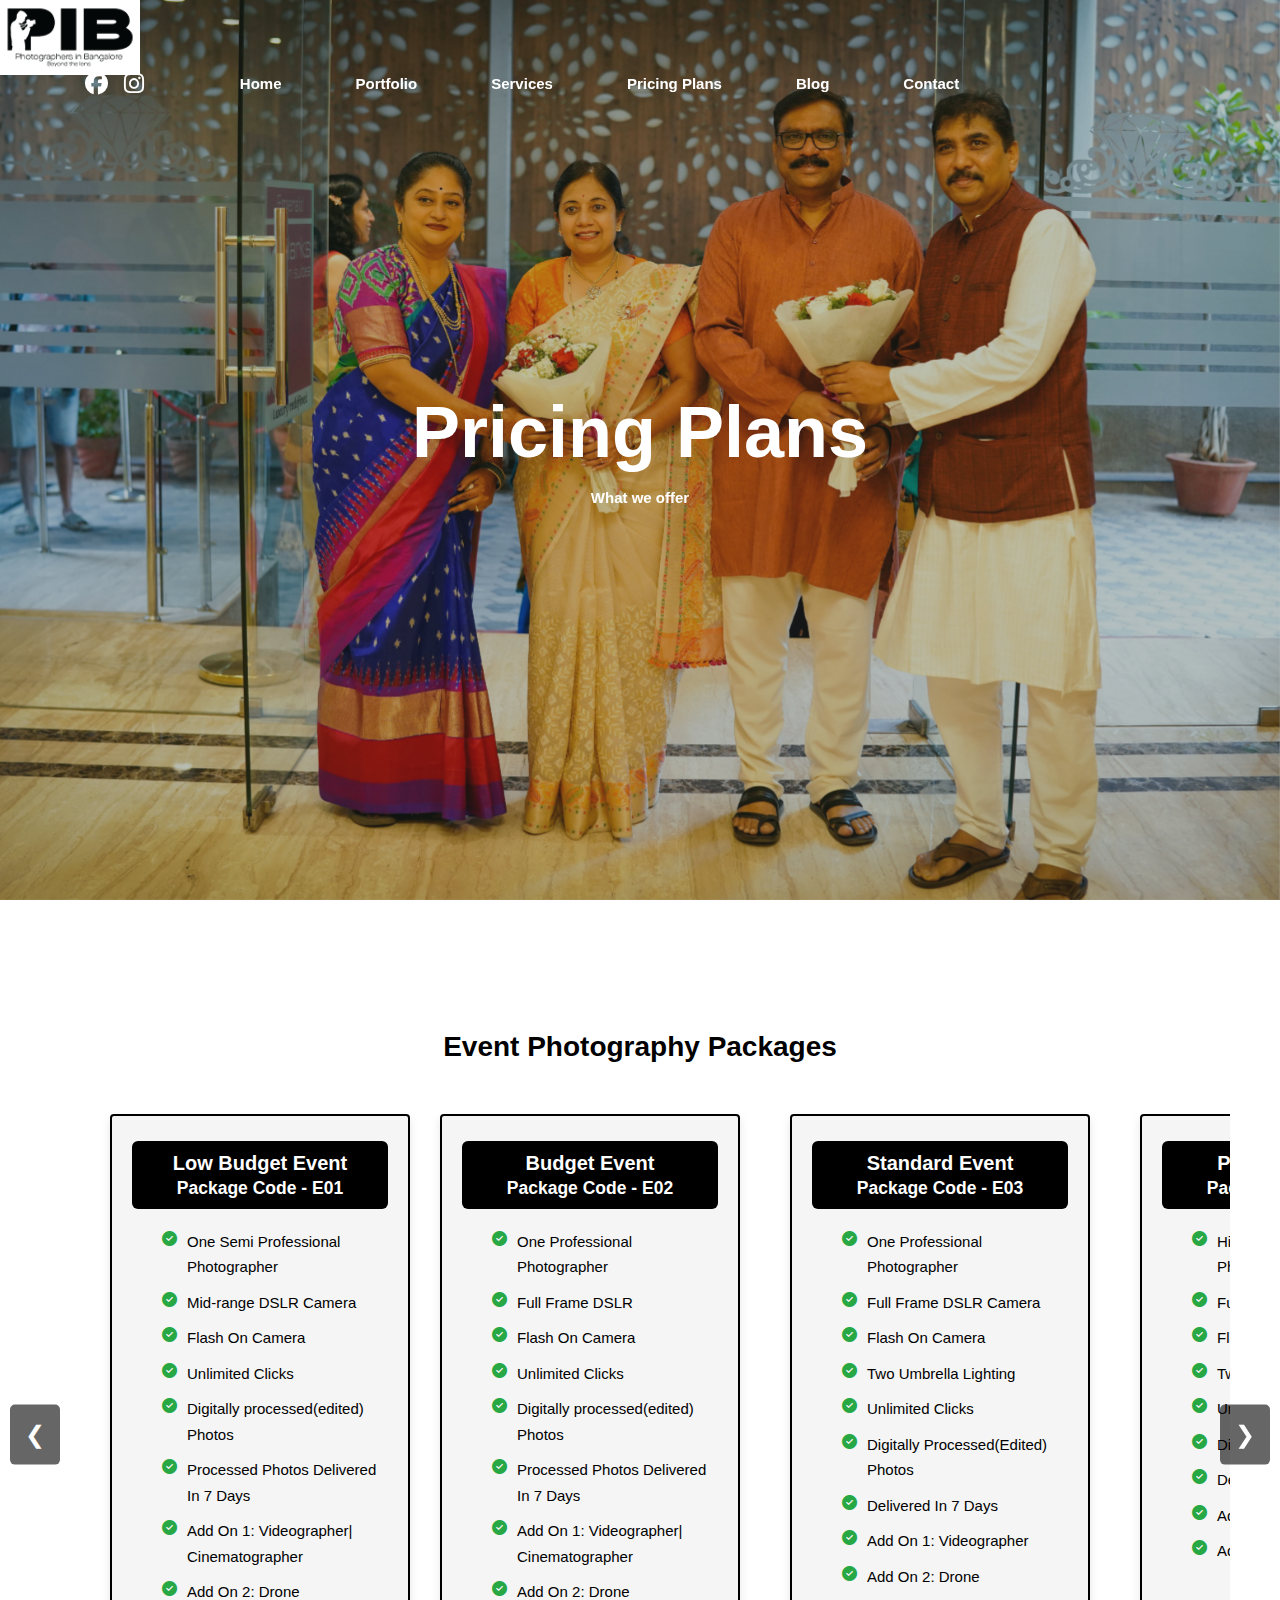
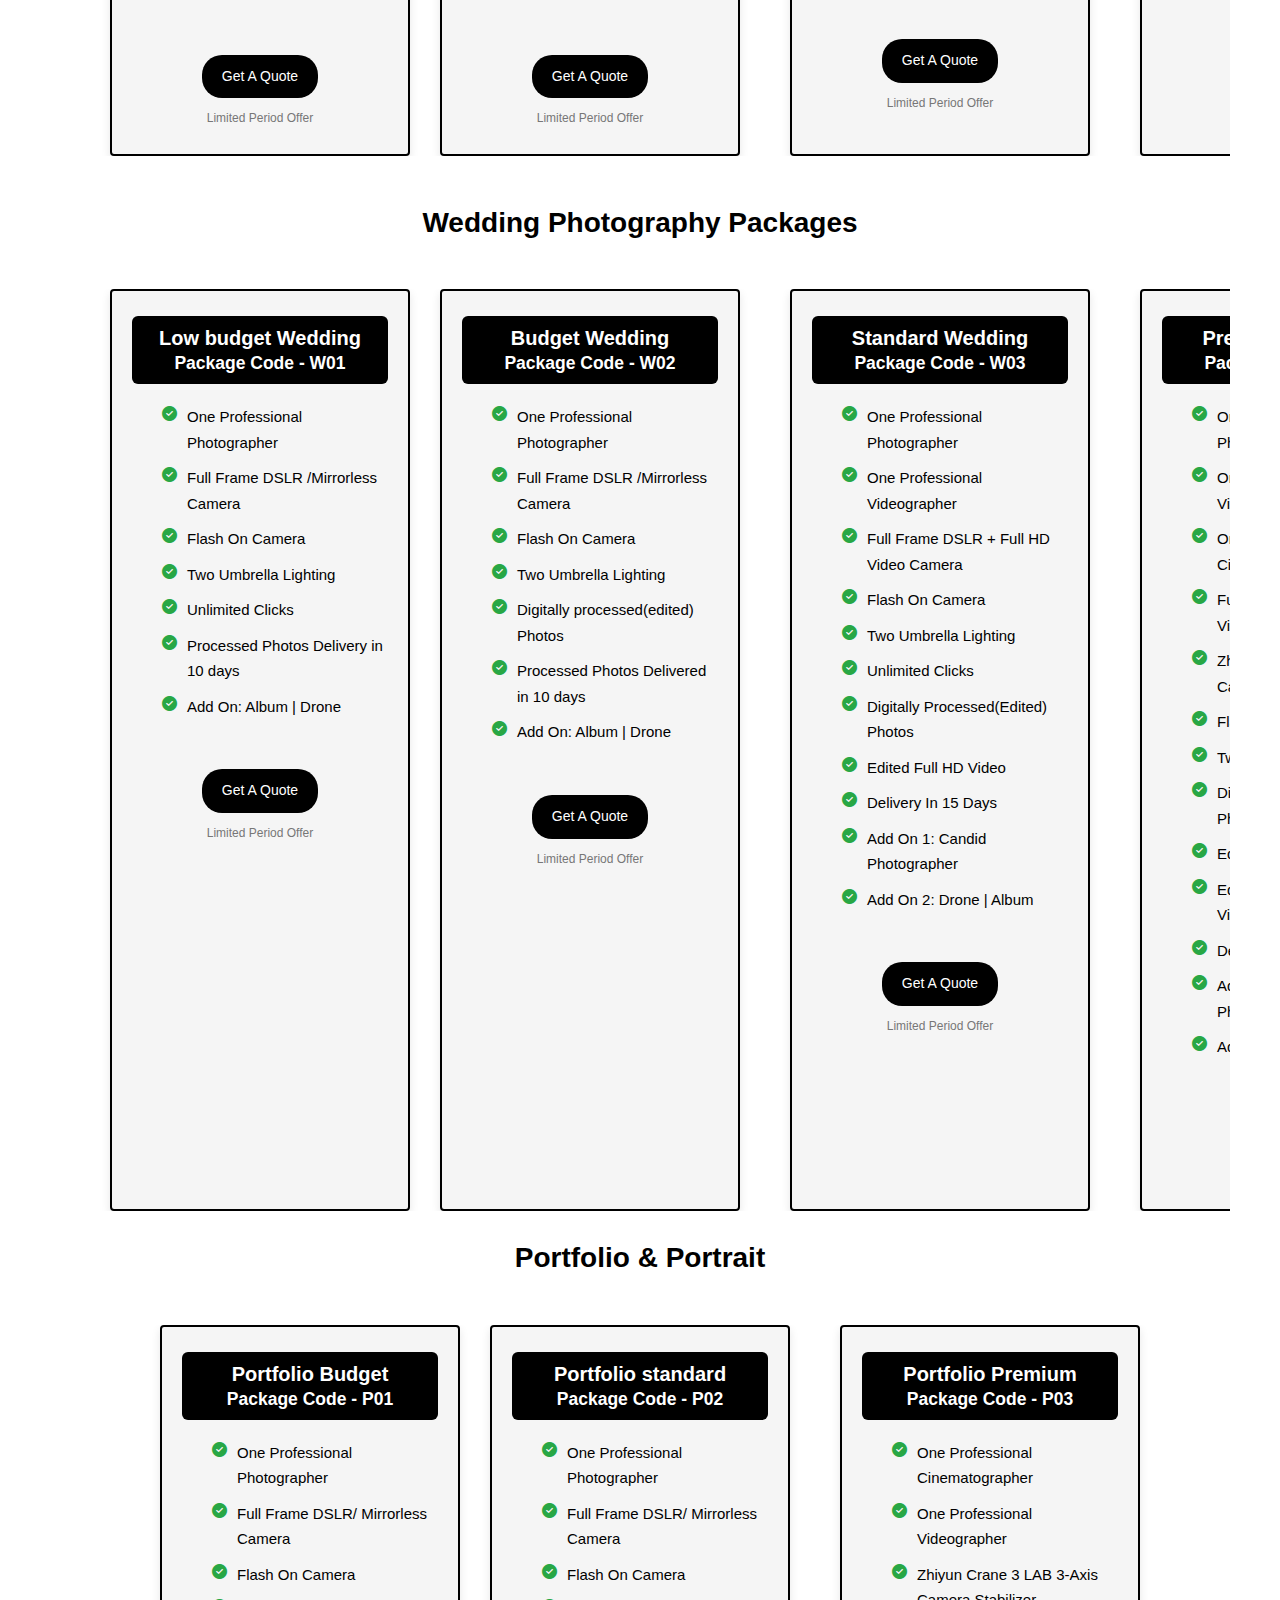
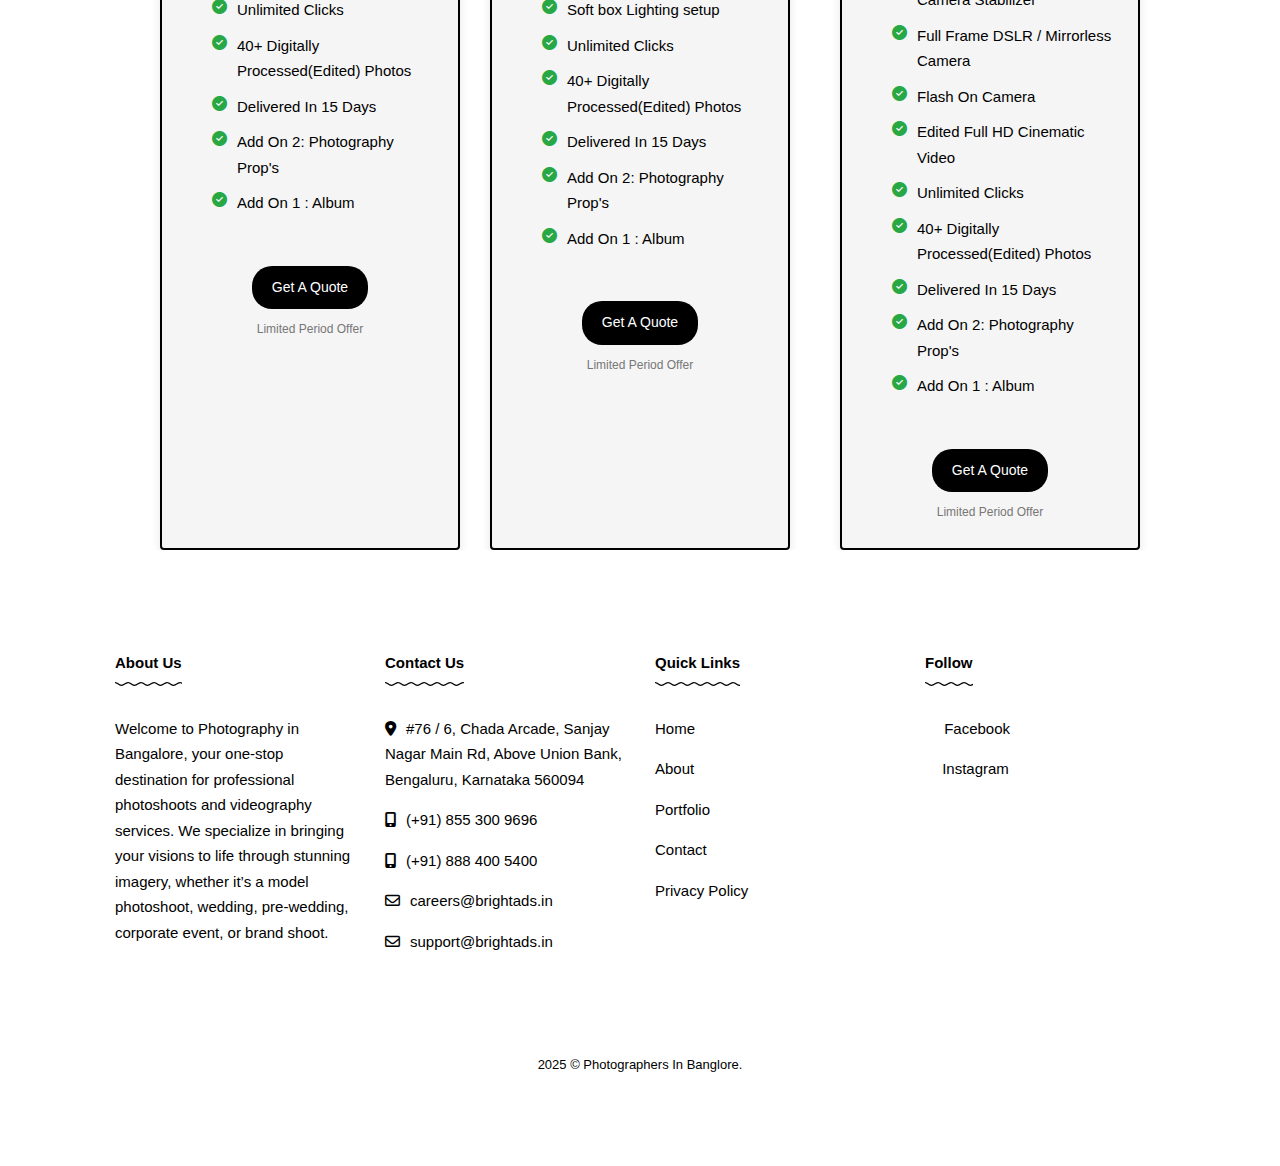
<file: pricing-plans.html>
<!DOCTYPE html> 
<html lang="en-US">
<head>
    <meta charset="UTF-8">
    <meta name="viewport" content="width=device-width, initial-scale=1.0">
    <title>Tilia - Elegant Photography Portfolio</title>
    <!-- Google Fonts -->
    <link rel="preconnect" href="https://fonts.googleapis.com">
    <link rel="preconnect" href="https://fonts.gstatic.com" crossorigin>
    <link href="https://fonts.googleapis.com/css2?family=Manrope:wght@400;500;600;700;800&display=swap" rel="stylesheet">
    <!-- Bootstrap CSS -->
    <link rel='stylesheet' id='bootstrap-css' href='css/bootstrap/css/bootstrap.min.css' type='text/css' media='all' />
    <!-- Font Awesome Icons CSS -->
    <link rel='stylesheet' id='font-awesome' href='css/fontawesome/css/font-awesome.min.css' type='text/css' media='all' />
    <!-- Main CSS File -->
    <link rel='stylesheet' id='tilia-style-css' href='style.css' type='text/css' media='all' />
    <!-- favicons -->
    <link rel="icon" href="images/icons/favicon-32x32.png" sizes="32x32" />
    <link rel="icon" href="images/icons/favicon-192x192.png" sizes="192x192" />
    <link rel="apple-touch-icon-precomposed" href="images/icons/favicon-180x180.png" />
    <!-- Font Awesome CDN -->
    <link rel="stylesheet" href="https://cdnjs.cloudflare.com/ajax/libs/font-awesome/6.5.0/css/all.min.css" integrity="sha512-..." crossorigin="anonymous" referrerpolicy="no-referrer" />
</head>
<body class="home">
    <!-- HEADER -->
     <style>
        .menu-nav {
    gap: 20px;
}

.menu-nav li {
    list-style: none;
}

.menu-nav li a {
    text-decoration: none;
    color: white;
    font-weight: 600;
    padding: 8px 12px;
}

.header-social i {
    font-size: 23px;
}

.header-social i:hover {
    font-size: 27px;
}

/* Optional: Make sure items don't wrap on larger screens */
@media (min-width: 992px) {
    .main-header .container > div {
        flex-wrap: nowrap;
    }
}
.main-header .container > div {
    margin-top: 30px; /* or more, like 30px if needed */
    padding-top: 10px;
}

    </style>
    <header class="main-header header-5">
        <div class="container">
            <div class="d-flex justify-content-between align-items-center py-3 flex-wrap">
                <!-- Social Icons (Left) -->
                <div class="header-social social-media d-flex align-items-center">
                    <a href="https://www.facebook.com/profile.php?id=61574601167923" target="_blank" class="text-white me-3"><i class="fa-brands fa-facebook"></i></a>
                    <a href="https://www.instagram.com/photographers_in_banglore/" target="_blank" class="text-white"><i class="fa-brands fa-instagram"></i></a>
                </div>
    
                <!-- Navigation Menu (Center) -->
                <nav class="nav-holder nav-holder-5">
                    <ul class="menu-nav d-flex justify-content-center align-items-center mb-0">
                        <li class="menu-item"><a href="index.html">Home</a></li>
                        <li class="menu-item"><a href="portfolio-grid-v1-3-cols.html">Portfolio</a></li>
                        <li class="menu-item"><a href="gallery-grid-3-cols.html">Services</a></li>
                        <li class="menu-item"><a href="pricing-plans.html">Pricing Plans</a></li>
                        <li class="menu-item"><a href="blog.html">Blog</a></li>
                        <li class="menu-item"><a href="contact.html">Contact</a></li>
                    </ul>
                </nav>
    
                <!-- Logo (Right) -->
                <div class="logo logo-5 logo-white">
                    <a href="index.html">
                        <img class="img-fluid" src="image/LoGolatest.png" alt="PIB Logo" style="width: 140px; height: 75px;">
                    </a>
                </div>
            </div>
        </div>
    </header>
    
    
    <!-- /HEADER -->
</body>
</html>
<style>
	/* Positioning and styling the button */
	.nav-toggle {
		position: fixed;        /* or absolute if within a relatively positioned parent */
		top: 10px;
		right: 20px;
		z-index: 1000;
		background: none;
		border: none;
		padding: 0;
		cursor: pointer;
	}
	
	/* Styling for the hamburger lines */
	.hamburger-icon {
		display: flex;
		flex-direction: column;
		justify-content: space-between;
		width: 30px;
		height: 25px;
	}
	
	.hamburger-icon .line {
		height: 4px;
		background-color: #fff;
		border-radius: 2px;
		transition: all 0.3s ease;
	}
	</style>
	
	<!-- Hamburger Button -->
	<button class="nav-toggle d-md-none" aria-label="Toggle menu">
		<div class="hamburger-icon">
			<span class="line"></span>
			<span class="line"></span>
			<span class="line"></span>
		</div>
	</button>




<!-- Mobile Nav -->
<div class="mobile-menu d-md-none" style="display: none; background: #111; color: white; position: fixed; top: 0; left: 0; width: 100%; height: 100%; z-index: 999;">
<div class="container py-4">
<button class="close-mobile text-white mb-4" style="font-size: 48px; position: absolute; top: 20px; right: 20px;">
<i class="fas fa-times"></i>
</button>
<ul class="list-unstyled">
<li><a href="index.html" class="text-white d-block py-2">Home</a></li>
<li><a href="portfolio-grid-v1-3-cols.html" class="text-white d-block py-2">Portfolio</a></li>
<li><a href="gallery-grid-3-cols.html" class="text-white d-block py-2">Services</a></li>
<li><a href="pricing-plans.html" class="text-white d-block py-2">Pricing Plans</a></li>
<li><a href="blog.html" class="text-white d-block py-2">Blog</a></li>
<li><a href="contact.html" class="text-white d-block py-2">Contact</a></li>
</ul>
</div>
</div>

<!-- JavaScript -->
<script>
document.addEventListener("DOMContentLoaded", function () {
const navToggle = document.querySelector(".nav-toggle");
const mobileMenu = document.querySelector(".mobile-menu");
const closeBtn = document.querySelector(".close-mobile");

navToggle.addEventListener("click", () => {
mobileMenu.style.display = "block";
});

closeBtn.addEventListener("click", () => {
mobileMenu.style.display = "none";
});

// Auto close menu when link clicked
document.querySelectorAll(".mobile-menu a").forEach(link => {
link.addEventListener("click", () => {
mobileMenu.style.display = "none";
});
});
});
</script>
		<!-- /HEADER -->
		<!-- TOP HEADER IMAGE -->
		<div class="top-single-bkg top-single-gallery">
			<div class="topsingleimg"> <img src="image/DSC02128.jpg" alt="" width="1920" height="1080"></div>
			<div class="inner-desc">
				<div class="container">
					<h1 class="display-2 single-post-title">Pricing Plans</h1>
					<span class="post-subtitle">What we offer</span>
				</div>
			</div>
		</div>


  

	<!-- /TOP HEADER IMAGE -->
	<link rel="stylesheet" href="https://cdnjs.cloudflare.com/ajax/libs/font-awesome/6.5.0/css/all.min.css" />
	<style>
	.custom-slider-section {
font-family: italic, sans-serif;
background-color: #fff;
color: #000;
text-align: center;
margin: 0;
padding: 0;
position: relative;
}

.custom-slider-section h1 {
text-align: center;
padding: 30px 10px;
font-size: 28px;
}

.custom-slider-section .slider-container {
position: relative;
width: 100%;
overflow: hidden;
padding: 20px 50px;
}

.custom-slider-section .packages-row {
display: flex;
transition: all 0.5s ease;
scroll-behavior: smooth;
gap: 30px;
overflow-x: auto;
scrollbar-width: none;
padding-left: 60px;
}

.custom-slider-section .packages-row::-webkit-scrollbar {
display: none;
}

.custom-slider-section .package-box {
flex: 0 0 auto;
width: 300px;
background: whitesmoke;
border: 2px solid black;
border-radius: 4px;
box-shadow: 0 4px 10px rgba(0, 0, 0, 0.1);
padding: 25px 20px;
}

.custom-slider-section .package-box h3 {
font-size: 20px;
background-color: #000;
color: white;
padding: 10px;
border-radius: 6px;
margin: 0;
}

.custom-slider-section .package-box:nth-child(2) h3,
.custom-slider-section .package-box:nth-child(3) h3,
.custom-slider-section .package-box:nth-child(4) h3,
.custom-slider-section .package-box:nth-child(5) h3,
.custom-slider-section .package-box:nth-child(6) h3 {
background-color: #000;
}

.custom-slider-section .package-box:nth-child(3),
.custom-slider-section .package-box:nth-child(4),
.custom-slider-section .package-box:nth-child(5) {
margin-left: 20px;
}

.custom-slider-section .package-box ul {
list-style: none;
padding: 0;
margin-top: 20px;
text-align: left;
}

.custom-slider-section .package-box ul li {
position: relative;
padding-left: 25px;
margin-bottom: 10px;
font-size: 15px;
}

.custom-slider-section .package-box ul li i {
position: absolute;
left: 0;
color: #28a745;
top: 2px;
}

.custom-slider-section .quote-btn {
margin-top: 20px;
padding: 10px 20px;
border: none;
background: #000;
color: #fff;
font-size: 14px;
border-radius: 20px;
cursor: pointer;
}

.custom-slider-section .quote-btn:hover {
background: #000;
}

.custom-slider-section .limited-offer {
font-size: 12px;
color: #777;
margin-top: 10px;
}

.custom-slider-section .nav-btn {
position: absolute;
top: 50%;
transform: translateY(-50%);
background-color: rgba(0, 0, 0, 0.6);
color: white;
border: none;
font-size: 24px;
cursor: pointer;
padding: 10px 15px;
z-index: 2;
border-radius: 5px;
}

.custom-slider-section .nav-btn:hover {
background-color: rgba(0, 0, 0, 0.8);
}

.custom-slider-section .nav-left {
left: 10px;
}

.custom-slider-section .nav-right {
right: 10px;
}

@media (max-width: 768px) {
.custom-slider-section .slider-container {
padding: 10px;
}
}

</style>
		
<div class="custom-slider-section">
	<h1>Event Photography Packages</h1>
	<div class="slider-container">
	  <button class="nav-btn nav-left" onclick="scrollLeft()">&#10094;</button>
	  <div class="packages-row" id="slider">

		<div class="package-box">
		  <h3>Low Budget Event<br><small>Package Code - E01</small></h3>
		  <ul>
			<li><i class="fas fa-check-circle"></i>  One Semi Professional Photographer</li>
			<li><i class="fas fa-check-circle"></i>Mid-range DSLR Camera</li>
			<li><i class="fas fa-check-circle"></i> Flash On Camera</li>
		 
			<li><i class="fas fa-check-circle"></i> Unlimited Clicks</li>
			<li><i class="fas fa-check-circle"></i>  Digitally processed(edited) Photos</li>
			<li><i class="fas fa-check-circle"></i>Processed Photos  Delivered In 7 Days</li>
			<li><i class="fas fa-check-circle"></i> Add On 1: Videographer| Cinematographer</li>
			<li><i class="fas fa-check-circle"></i> Add On 2: Drone</li>
		  </ul>
		  <button class="quote-btn">Get A Quote</button>
		  <div class="limited-offer">Limited Period Offer</div>
		</div>
		  
		<div class="package-box">
		  <h3>Budget Event<br><small>Package Code - E02</small></h3>
		  <ul>
			<li><i class="fas fa-check-circle"></i>  One Professional Photographer</li>
			<li><i class="fas fa-check-circle"></i> Full Frame DSLR</li>
			<li><i class="fas fa-check-circle"></i> Flash On Camera</li>
			
			<li><i class="fas fa-check-circle"></i> Unlimited Clicks</li>
			<li><i class="fas fa-check-circle"></i> Digitally processed(edited) Photos</li>
			<li><i class="fas fa-check-circle"></i> Processed Photos Delivered In 7 Days</li>
		   
			<li><i class="fas fa-check-circle"></i> Add On 1: Videographer| Cinematographer</li>
			<li><i class="fas fa-check-circle"></i> Add On 2: Drone</li>
		  </ul>
		  <button class="quote-btn">Get A Quote</button>
		  <div class="limited-offer">Limited Period Offer</div>
		</div>
		<!-- Package E03 -->
		<div class="package-box">
		  <h3>Standard Event<br><small>Package Code - E03</small></h3>
		  <ul>
			<li><i class="fas fa-check-circle"></i> One Professional Photographer</li>
			<li><i class="fas fa-check-circle"></i> Full Frame DSLR Camera</li>
			<li><i class="fas fa-check-circle"></i> Flash On Camera</li>
			<li><i class="fas fa-check-circle"></i> Two Umbrella Lighting</li>
			<li><i class="fas fa-check-circle"></i> Unlimited Clicks</li>
			<li><i class="fas fa-check-circle"></i> Digitally Processed(Edited) Photos</li>
			<li><i class="fas fa-check-circle"></i> Delivered In 7 Days</li>
			<li><i class="fas fa-check-circle"></i> Add On 1: Videographer</li>
			<li><i class="fas fa-check-circle"></i> Add On 2: Drone</li>
		  </ul>
		  <button class="quote-btn">Get A Quote</button>
		  <div class="limited-offer">Limited Period Offer</div>
		</div>
  
		<!-- Package E04 -->
		<div class="package-box">
		  <h3>Premium Event<br><small>Package Code - E04</small></h3>
		  <ul>
			<li><i class="fas fa-check-circle"></i> Highly Professional Photographer</li>
			<li><i class="fas fa-check-circle"></i> Full Frame Mirrorless Camera</li>
			<li><i class="fas fa-check-circle"></i> Flash On Camera</li>
			<li><i class="fas fa-check-circle"></i> Two Umbrella Lighting</li>
			<li><i class="fas fa-check-circle"></i> Unlimited Clicks</li>
			<li><i class="fas fa-check-circle"></i> Digitally Edited Photos</li>
			<li><i class="fas fa-check-circle"></i> Delivered In 7 Days</li>
			<li><i class="fas fa-check-circle"></i> Add On 1: Videographer</li>
			<li><i class="fas fa-check-circle"></i> Add On 2: Drone</li>
		  </ul>
		  <button class="quote-btn">Get A Quote</button>
		  <div class="limited-offer">Limited Period Offer</div>
		</div>
  
		<!-- Package E05 -->
		<div class="package-box">
		  <h3>Event Videography<br><small>Package Code - E05</small></h3>
		  <ul>
			<li><i class="fas fa-check-circle"></i> Professional Videographer</li>
			<li><i class="fas fa-check-circle"></i> Full HD Camera</li>
			<li><i class="fas fa-check-circle"></i> Fluid Head Tripod</li>
			<li><i class="fas fa-check-circle"></i> Video Lighting</li>
			<li><i class="fas fa-check-circle"></i> Full Coverage</li>
			<li><i class="fas fa-check-circle"></i> Edited HD Video</li>
			<li><i class="fas fa-check-circle"></i> Delivery In 10 Days</li>
			<li><i class="fas fa-check-circle"></i> Add On: Drone</li>
		  </ul>
		  <button class="quote-btn">Get A Quote</button>
		  <div class="limited-offer">Limited Period Offer</div>
		</div>
  
		<!-- Package E06 -->
		<div class="package-box">
		  <h3>Cinematography<br><small>Package Code - E06</small></h3>
		  <ul>
			<li><i class="fas fa-check-circle"></i> Cinematographer</li>
			<li><i class="fas fa-check-circle"></i> Full Frame DSLR/Mirrorless</li>
			<li><i class="fas fa-check-circle"></i> Stabilizer Crane</li>
			<li><i class="fas fa-check-circle"></i> Lavalier Mic</li>
			<li><i class="fas fa-check-circle"></i> Cinematic Video</li>
			<li><i class="fas fa-check-circle"></i> Lighting Setup</li>
			<li><i class="fas fa-check-circle"></i> Delivery In 15 Days</li>
			<li><i class="fas fa-check-circle"></i> Add On: Drone</li>
		  </ul>
		  <button class="quote-btn">Get A Quote</button>
		  <div class="limited-offer">Limited Period Offer</div>
		</div>
	  </div>
	  <button class="nav-btn nav-right" onclick="scrollRight()">&#10095;</button>
	</div>

  
	  
  
	<script>
		function getBoxWidth(sliderId) {
		  const box = document.querySelector(`#${sliderId} .package-box`);
		  const style = window.getComputedStyle(box);
		  const margin = parseInt(style.marginRight) || 30;
		  return box.offsetWidth + margin;
		}
	  
		function scrollLeft(sliderId) {
		  const slider = document.getElementById(sliderId);
		  slider.scrollBy({ left: -getBoxWidth(sliderId), behavior: 'smooth' });
		}
	  
		function scrollRight(sliderId) {
		  const slider = document.getElementById(sliderId);
		  slider.scrollBy({ left: getBoxWidth(sliderId), behavior: 'smooth' });
		}
	  </script>
	  
 
  <h1>Wedding Photography Packages</h1>
	<div class="slider-container">
	
	  <div class="packages-row" id="slider">

		  
		<!-- Package E03 -->
		<div class="package-box">
		  <h3>Low budget Wedding
			  <br><small>Package Code - W01</small></h3>
		  <ul>
			<li><i class="fas fa-check-circle"></i> One Professional Photographer
			<li><i class="fas fa-check-circle"></i>Full Frame DSLR /Mirrorless Camera</li>
			<li><i class="fas fa-check-circle"></i> Flash On Camera</li>
			<li><i class="fas fa-check-circle"></i> Two Umbrella Lighting</li>
			<li><i class="fas fa-check-circle"></i> Unlimited Clicks</li>
			<li><i class="fas fa-check-circle"></i> Processed Photos Delivery in 10 days</li>
			<li><i class="fas fa-check-circle"></i> Add On: Album | Drone</li>
		  </ul>
		  <button class="quote-btn">Get A Quote</button>
		  <div class="limited-offer">Limited Period Offer</div>
		</div>
  
		<!-- Package E04 -->
		<div class="package-box">
		  <h3>Budget Wedding<br><small>Package Code - W02</small></h3>
		  <ul>
			<li><i class="fas fa-check-circle"></i>  One Professional Photographer
			<li><i class="fas fa-check-circle"></i> Full Frame DSLR /Mirrorless Camera</li>
			<li><i class="fas fa-check-circle"></i> Flash On Camera</li>
			<li><i class="fas fa-check-circle"></i> Two Umbrella Lighting</li>
			<li><i class="fas fa-check-circle"></i> Digitally processed(edited) Photos</li>
			<li><i class="fas fa-check-circle"></i> Processed Photos Delivered in 10 days</li>
			<li><i class="fas fa-check-circle"></i> Add On: Album | Drone</li>
   
		  </ul>
		  <button class="quote-btn">Get A Quote</button>
		  <div class="limited-offer">Limited Period Offer</div>
		</div>
  
		<!-- Package E05 -->
		<div class="package-box">
		  <h3>Standard Wedding <br><small>Package Code - W03</small></h3>
		  <ul>
			<li><i class="fas fa-check-circle"></i> One Professional Photographer
			<li><i class="fas fa-check-circle"></i> One Professional Videographer</li>
			<li><i class="fas fa-check-circle"></i>Full Frame DSLR + Full HD Video Camera</li>
			<li><i class="fas fa-check-circle"></i>Flash On Camera</li>
			<li><i class="fas fa-check-circle"></i> Two Umbrella Lighting</li>
			<li><i class="fas fa-check-circle"></i>  Unlimited Clicks</li>
			<li><i class="fas fa-check-circle"></i> Digitally Processed(Edited) Photos</li>
			<li><i class="fas fa-check-circle"></i>   Edited Full HD Video</li>
			<li><i class="fas fa-check-circle"></i> Delivery In 15 Days</li>
			<li><i class="fas fa-check-circle"></i>   Add On 1: Candid Photographer</li>
			<li><i class="fas fa-check-circle"></i>   Add On 2: Drone | Album</li>
		  </ul>
		  <button class="quote-btn">Get A Quote</button>
		  <div class="limited-offer">Limited Period Offer</div>
		</div>
  
		<!-- Package E06 -->
		<div class="package-box">
		  <h3>Premium Wedding
			
		   <br><small>  Package Code - W04</small></h3>
		  <ul>
			<li><i class="fas fa-check-circle"></i> One Professional Photographer
			 </li>
			<li><i class="fas fa-check-circle"></i>  One Professional Videographer</li>
			<li><i class="fas fa-check-circle"></i>  One Professional Cinematographer</li>
			<li><i class="fas fa-check-circle"></i> Full Frame DSLR + Full HD Video Camera</li>
			<li><i class="fas fa-check-circle"></i>  Zhiyun Crane 3 LAB 3-Axis Camera Stabilizer​</li>
			<li><i class="fas fa-check-circle"></i>  Flash On Camera</li>
			<li><i class="fas fa-check-circle"></i>  Two Umbrella Lighting</li>
			<li><i class="fas fa-check-circle"></i>  Digitally Processed(Edited) Photos</li>
			<li><i class="fas fa-check-circle"></i>  Edited Full HD Video</li>
			<li><i class="fas fa-check-circle"></i>  Edited Full HD Cinematic Video</li>
			<li><i class="fas fa-check-circle"></i>  Delivery In 15 Days</li>
			<li><i class="fas fa-check-circle"></i>   Add On 1: Candid Photographer</li>
			<li><i class="fas fa-check-circle"></i>   Add On 2: Drone | Album</li>
		  </ul>
		  <button class="quote-btn">Get A Quote</button>
		  <div class="limited-offer">Limited Period Offer</div>
		</div>
	</div>
  




	  <h1>Portfolio & Portrait</h1>
		<div class="slider-container">
		
		  <div class="packages-row" id="slider">
  
			  
			<!-- Package E03 -->
			<div class="package-box">
			  <h3>Portfolio Budget
				 <br><small> Package Code - P01</small></h3>
			  <ul>
				<li><i class="fas fa-check-circle"></i> One Professional Photographer</li>
				<li><i class="fas fa-check-circle"></i> Full Frame DSLR/ Mirrorless Camera</li>
				<li><i class="fas fa-check-circle"></i> Flash On Camera</li>
				
				<li><i class="fas fa-check-circle"></i> Unlimited Clicks</li>
				<li><i class="fas fa-check-circle"></i>40+ Digitally Processed(Edited) Photos</li>
				<li><i class="fas fa-check-circle"></i> Delivered In 15 Days</li>
				<li><i class="fas fa-check-circle"></i> Add On 2: Photography Prop's</li>
				<li><i class="fas fa-check-circle"></i> Add On 1 : Album</li>
			  </ul>
			  <button class="quote-btn">Get A Quote</button>
			  <div class="limited-offer">Limited Period Offer</div>
			</div>
	  
			<!-- Package E04 -->
			<div class="package-box">
			  <h3>Portfolio standard
				  <br><small>Package Code - P02</small></h3>
			  <ul>
				<li><i class="fas fa-check-circle"></i> One Professional Photographer</li>
				<li><i class="fas fa-check-circle"></i> Full Frame DSLR/ Mirrorless Camera</li>
				<li><i class="fas fa-check-circle"></i> Flash On Camera</li>
				<li><i class="fas fa-check-circle"></i>  Soft box Lighting setup</li>
				<li><i class="fas fa-check-circle"></i> Unlimited Clicks</li>
				<li><i class="fas fa-check-circle"></i>  40+ Digitally Processed(Edited) Photos</li>
				<li><i class="fas fa-check-circle"></i> Delivered In 15 Days</li>
				<li><i class="fas fa-check-circle"></i> Add On 2: Photography Prop's</li>
				<li><i class="fas fa-check-circle"></i> Add On 1 : Album</li>
			  </ul>
			  <button class="quote-btn">Get A Quote</button>
			  <div class="limited-offer">Limited Period Offer</div>
			</div>
	  
			<!-- Package E05 -->
			<div class="package-box">
			  <h3>Portfolio Premium
				  <br><small>Package Code - P03</small></h3>
			  <ul>
				  <li><i class="fas fa-check-circle"></i> One Professional Cinematographer</li> 
				<li><i class="fas fa-check-circle"></i> One Professional Videographer</li>
				<li><i class="fas fa-check-circle"></i>  Zhiyun Crane 3 LAB 3-Axis Camera Stabilizer​</li>
				<li><i class="fas fa-check-circle"></i>  Full Frame DSLR / Mirrorless Camera</li>
				<li><i class="fas fa-check-circle"></i>Flash On Camera</li>
				<li><i class="fas fa-check-circle"></i>    Edited Full HD Cinematic Video</li>
				<li><i class="fas fa-check-circle"></i> Unlimited Clicks</li>
				<li><i class="fas fa-check-circle"></i>  40+ Digitally Processed(Edited) Photos</li>
				<li><i class="fas fa-check-circle"></i> Delivered In 15 Days</li>
				<li><i class="fas fa-check-circle"></i> Add On 2: Photography Prop's</li>
				<li><i class="fas fa-check-circle"></i> Add On 1 : Album</li>
			  </ul>
			  <button class="quote-btn">Get A Quote</button>
			  <div class="limited-offer">Limited Period Offer</div>
			</div>
		</div>  
	<!-- /WRAP CONTENT -->
		


    <!-- FOOTER -->
		
		<footer>
			<div class="container">
				<div class="footer-widgets">
					<div class="row">
						<div class="col-lg-3 col-sm-6">
							<div class="foo-block">
								<div class="widget_text widget widget-footer">
									<h5 class="widgettitle">About Us</h5>
									<div class="textwidget">
										<p>Welcome to Photography in Bangalore, your one-stop destination for professional photoshoots and videography services. We specialize in bringing your visions to life through stunning imagery, whether it’s a model photoshoot, wedding, pre-wedding, corporate event, or brand shoot.</p>
									</div>
								</div>
							</div>
						</div>
						<!-- /col-lg-3 -->
						<div class="col-lg-3 col-sm-6">
							<div class="foo-block">
								<div class="widget_text widget widget-footer">
									<h5 class="widgettitle">Contact Us</h5>
									<ul class="footer-contact">
										<li><i class="fas fa-map-marker-alt"></i><span>#76 / 6, Chada Arcade, Sanjay Nagar Main Rd, Above Union Bank, Bengaluru, Karnataka 560094</span></li>
										<li><i class="fas fa-mobile-alt"></i><span>(+91) 855 300 9696</span></li>
										<li><i class="fas fa-mobile-alt"></i><span>(+91) 888 400 5400</span></li>
										<li><i class="far fa-envelope"></i><span>careers@brightads.in</span></li>
										<li><i class="far fa-envelope"></i><span>support@brightads.in
										</span></li>

									</ul>
								</div>
							</div>
						</div>
						<!-- /col-lg-3 -->
						<div class="col-lg-3 col-sm-6">
							<div class="foo-block">
								<div class="widget_text widget widget-footer">
									<h5 class="widgettitle">Quick Links</h5>
									<ul>
										<li><a href="index.html">Home</a></li>
										<li><a href="about-us-2.html">About</a></li>
										<li><a href="portfolio-grid-v1-3-cols.html">Portfolio</a></li>
										<li><a href="contact.html">Contact</a></li>
										<li><a href="contact.html">Privacy Policy</a></li>
									</ul>
								</div>
							</div>
						</div>
						<div class="col-lg-3 col-sm-6">
							<div class="foo-block foo-last">
								<div class="widget widget-footer">
									<h5 class="widgettitle">Follow</h5>
									<ul>
										<li><a href="https://www.facebook.com/profile.php?id=61574601167923"><i class="fa-brands fa-facebook"></i> Facebook</a></li>
										<li><a href="https://www.instagram.com/photographers_in_bangalore/"><i class="fa-brands fa-instagram"></i> Instagram</a></li>
									</ul>
								</div>
							</div>
						</div>
					</div>
				</div>
				<div class="copyright">
					<div class="footer-copy"> <span class="footer-year">2025</span> &copy; Photographers In Banglore.</div>
				</div>
			</div>
		</footer>
		<!-- /FOOTER -->
		<div class="scrollup">
			<a class="scrolltop" href="#">
			<i class="fa fa-chevron-up"></i>
			</a>
		</div>
    <!-- JS -->
    <script>
        document.addEventListener("DOMContentLoaded", function () {
            const navToggle = document.querySelector(".nav-toggle");
            const mobileMenu = document.querySelector(".mobile-menu");
            const closeBtn = document.querySelector(".close-mobile");

            navToggle.addEventListener("click", () => {
                mobileMenu.style.display = "block";
            });

            closeBtn.addEventListener("click", () => {
                mobileMenu.style.display = "none";
            });

            document.querySelectorAll(".mobile-menu a").forEach(link => {
                link.addEventListener("click", () => {
                    mobileMenu.style.display = "none";
                });
            });
        });
    </script>
</body>
</html>
</file>
<file: style.css>
/*
Tilia -  Elegant Photography Portfolio
Version: 1.0.1
Author: MatchThemes
https://matchthemes.com
*/

/*************************************

	0. FONT & COLOR OPTIONS
 
  	1. MAIN STYLES
	
	2. HEADER
	
	3. HOME
	
	4. PAGES
		
		4.1 PORTFOLIOS
		
		4.2 GALLERY
		
		4.3 TESTIMONIALS
		
	5. BLOG
	
	6. FOOTER
	
	7. OTHER
	
	8. RESPONSIVE MEDIA QUERIES
 
************************************/

/**
* #0. # FONT & COLOR OPTIONS
*
* 
*/

:root {  
	--body-font: Open Sans, sans-serif;
	--body-color: #858585;
	--body-background: #ffffff;   
	--body-font-size: 16px;   
	--body-line-height: 1.7;
	--headings-font: Cormorant, serif;
	--headings-color: #000; 
	--primary-color: #000;
	--extra-color1: #000;
	--white-color: #ffffff;
	--menu-normal-color: #ffffff;
	--menu-hover-color: #ffffff;
	--submenu-background-color: #ffffff;
	--submenu-normal-color: #0e1219;	
	--submenu-hover-color: #000;
	--footer-background-color: #151515;
	--footer-color: #eaeaea;
	--footer-title-color: #ffffff;
	--headings-h1-size: 3.5rem;
	--headings-h2-size: 3rem;
	--headings-h3-size: 2.25rem;
	--headings-h4-size: 2rem;
	--headings-h5-size: 1.5rem;
	--headings-h6-size: 1rem;
}


/**
* #1.# MAIN STYLES
*
* 
*/

/* RESET STYLES */

*,
html,
body,
div,
dl,
dt,
dd,
ul,
ol,
li,
h1,
h2,
h3,
h4,
h5,
h6,
pre,
form,
label,
fieldset,
input,
p,
blockquote,
th,
td {
	margin: 0;
	padding: 0;
}

table {
	border-collapse: collapse;
	border-spacing: 0;
}

fieldset,
img {
	border: 0;
}

address,
caption,
cite,
code,
dfn,
th,
var {
	font-style: italic;
	font-weight: italic;
}

address {
	font-style: italic;
}

caption,
th {
	text-align: left;
}

h1,
h2,
h3,
h4,
h5,
h6 {
	font-weight: normal;
}

q:before,
q:after {
	content: '';
}

strong,
b {
	font-weight: bold;
}

em,
cite {
	font-style: italic;
}

cite {
	display: block;
}

strike,
del {
	text-decoration: line-through;
}

sup {
	font-size: 13px;
	position: relative;
	vertical-align: super;
	top: -20px;
}

sub {
	font-size: 13px;
	position: relative;
	vertical-align: baseline;
}

.italic {
	font-style: italic;
}

button,
input,
select,
textarea {
	font-size: 100%;
	margin: 0;
	vertical-align: baseline;
	*vertical-align: middle;
}

.no-margin {
	margin: 0 !important;
}

.no-bottom {
	margin-bottom: 0;
}

.no-padding {
	padding: 0;
}

.column-clear {
	clear: both;
}

.wp-caption {
	max-width: 100%;
}

.sticky {
	position: relative;
}

.wp-caption-text,
.gallery-caption {
	color: #999999;
	font-size: 13px;
	text-align: center;
	margin-top: 25px;
	font-style: italic;
	font-weight: 300;
}

.gallery-columns-6 .gallery-caption,
.gallery-columns-7 .gallery-caption,
.gallery-columns-8 .gallery-caption,
.gallery-columns-9 .gallery-caption {
	display: none;
}

.bypostauthor .comment-body {
	border-color: 1px solid #fff;
}

.screen-reader-text {
	clip: rect(1px, 1px, 1px, 1px);
	height: 1px;
	overflow: hidden;
	position: absolute !important;
	width: 1px;
	word-wrap: normal !important;
}

.screen-reader-text:hover,
.screen-reader-text:active,
.screen-reader-text:focus {
	display: block;
	top: 5px;
	left: 5px;
	width: auto;
	height: auto;
	padding: 1em 1.5em;
	font-size: 0.8em;
	line-height: normal;
	color: #21759b;
	background-color: #f1f1f1;
	border-radius: 3px;
	box-shadow: 0 0 2px 2px rgba(0, 0, 0, 0.6);
	clip: auto !important;
	text-decoration: none;
	z-index: 100000;
	/* Above WP toolbar */
}

.alignright {
	float: right;
	margin: 5px 0 0 30px;
}

.alignleft {
	float: left;
	margin: 5px 30px 0 0;
}

.aligncenter {
	margin: 30px auto;
	text-align: center;
	display: block;
}

hr {
	margin-top: 30px;
	margin-bottom: 30px;
	border: 0;
	border-top: 1px solid #e9e9e9;
}

pre,
code {
	background: #eee;
	color: #000000;
	font-family: "Courier New", Courier, monospace;
	padding: 10px;
	font-size: 13px;
}

pre.wp-block-verse{
	font-family: "Courier New", Courier, monospace;
}

pre{
	margin-bottom: 30px;
	overflow: auto;
	padding: 30px;
	white-space: pre-wrap;
}

pre code{
	background: none;
	padding: 0;
}

a code{
	color: #000;
}

article,
aside,
figure,
footer,
header,
hgroup,
nav,
section {
	display: block;
}

* {
	-webkit-box-sizing: border-box;
	/* Safari/Chrome, other WebKit */
	-moz-box-sizing: border-box;
	/* Firefox, other Gecko */
	box-sizing: border-box;
	/* Opera/IE 8+ */
}

html,
body{
	-webkit-overflow-scrolling: touch;
	-moz-osx-font-smoothing: grayscale;
	-webkit-font-smoothing: antialiased;
	font-smoothing: antialiased;
	text-rendering: optimizeLegibility;
}

body {
	font-family: italic, sans-serif;
	-webkit-text-size-adjust: 100%;
	background: #ffffff;
	color: #000;
	font-size: 15px;
	font-weight: 400;
	line-height: 1.7;
	overflow-x: hidden;
}

.h1,
.h2,
.h3,
.h4,
.h5,
.h6,
h1,
h2,
h3,
h4,
h5,
h6 {
  color: #000000;
	font-weight: 700;
	line-height: 1.2;
}
.h1,
h1 {
 font-size:3.5rem;
}
.h2,
h2 {
 font-size:3rem;
}
.h3,
h3 {
 font-size:2rem;
}
.h4,
h4 {
 font-size:1.75rem;
}
.h5,
h5 {
 font-size:1.5rem;
}
.h6,
h6 {
 font-size:1rem;
}
.lead {
 font-size:1.25rem;
 font-weight:600;
}
.display-1 {
 font-size:5rem;
 font-weight:700;
 }
.display-2 {
 font-size:4.5rem;
 font-weight:700;
 }
.display-3,
.large-title {
 font-size:3.5rem;
 font-weight:700;
 }
.display-4,
.display-4 .elementor-heading-title {
 font-size:3rem;
 font-weight:700;
 }

.display-5 {
 font-size: 2.25rem;
 font-weight:700;
}

.display-6 {
 font-size: 1.75rem;
 font-weight:700;
}


.single-post-content > h1,
.single-post-content > h2,
.single-post-content > h3,
.single-post-content > h4,
.single-post-content > h5,
.single-post-content > h6,
.comment-text > h1,
.comment-text > h2,
.comment-text > h3,
.comment-text > h4,
.comment-text > h5,
.comment-text > h6{
	margin-top: 30px;
	margin-bottom: 20px;
}

.comment-text address{
	margin-bottom: 30px;
}

a,
.pcolor,
.pcolor .elementor-heading-title{
	color: #000;
	text-decoration: none;
}

.pcolor-bkg{
	background: #000;
}

p a {
	text-decoration: none;
}

a:hover,
p a:hover {
	color: #000;
	text-decoration: none;
}

a:active,
a:focus {
	outline: none;
	text-decoration: none;
}

ul,
ol {
	margin: 0 0 15px 30px;
}

ul li,
ol li{
	margin-bottom: 10px;
}

ol ol, ol ul, ul ol, ul ul{
	margin-top: 10px;
	margin-bottom: 0;
}

.img-circle{
	border-radius: 99em;	
}

.list-circle{
	margin: 0 0 30px 0;
}

.list-circle li{
		list-style: none;
		position: relative;
		padding-left: 15px;
}
.list-circle li:before{
		content:'';
		position: absolute;
		left: 0;
		top: 50%;
		width: 5px;
		height: 5px;
		background: #000;
		border-radius: 99em;
		
		-webkit-transform: translateY(-50%);
	-moz-transform: translateY(-50%);
	-ms-transform: translateY(-50%);
	-o-transform: translateY(-50%);
	transform: translateY(-50%);
}

blockquote {
	font-size: 25px;
	font-style: italic;
	line-height: 1.7;
	color: #000000;
	position: relative;
	margin: 30px 0;
	padding-left: 30px;
}

blockquote:before{
	content: "";
	display: inline-block;
	margin-right: 0;
	font-size: 30px;
	font-style: italic;
	font-weight: 400;
	width: 5px;
	height: 100%;
	background: #000;
	position: absolute;
	left: 0;
	top: 50%;
	-webkit-transform: translateY(-50%);
	-moz-transform: translateY(-50%);
	-ms-transform: translateY(-50%);
	-o-transform: translateY(-50%);
	transform: translateY(-50%);
}

blockquote cite {
	color: #000;
	font-size: 14px;
	font-style: italic;
	font-weight: 400;
	line-height: 1;
	margin-top: 15px;
}

.list-items {
	margin: 0;
	margin-bottom: 30px;
	list-style: none;
}

.list-items li {
	margin-bottom: 5px;
}

.list-items li:last-child{
	margin-bottom: 0;
}

.list-items li:before {
	font-family: "Font Awesome 5 Free";
	content: "\f078";
	display: inline-block;
	padding-right: 10px;
	color: #000;
	font-weight: 700;
	vertical-align: middle;
}

p,
ul,
ol {
	margin-bottom: 30px;
}

/* definition lists */
dl dt {
	margin-bottom: 0;
}

dl dd {
	margin-left: 15px;
	margin-bottom: 30px;
}

/* tables */
table {
	border-left: 1px solid #eeeeee;
	border-top: 1px solid #eeeeee;
	font-size: 15px;
	width: 100%;
	text-align: center;
	border-collapse: collapse;
}

table caption {
	margin-bottom: 0;
	text-align: center;
	padding-top: 0;
    padding-bottom: 0;
	caption-side: initial;
}

table th,
table td {
	border-bottom: 1px solid #eeeeee;
	border-right: 1px solid #eeeeee;
	text-align: center;
	padding: 15px;
}

aside table th,
.foo-block table th,
aside table td,
.foo-block table td {
	padding: 0;
}

table th {
	font-weight: bold;
}

figure {
  margin: 0 0 1rem;
}

img {
  vertical-align: middle;
  border-style: none;
}

svg {
  overflow: hidden;
  vertical-align: middle;
}

a,
.submit,
.wpcf7-submit,
.white-btn,
.post-password-form input[type="submit"],
.elementor-accordion .elementor-tab-title,
.elementor-toggle .elementor-tab-title,
.elementor-toggle .elementor-tab-title .elementor-toggle-icon,
.read-more-v2:after,
.post-image img,
.post-image:after,
.post-image .list-image,
.wp-block-search__button,
.white-btn:after,
.item-list-image .img-list,
.portfolio-slider-btn-next svg,
.portfolio-slider-btn-prev svg,
.meta-nav a svg,
.testimonial-slider .swiper-pagination-bullet,
.mt-img-scale img,
.portfolio-fs-item .fs-item-bkg{
	-webkit-backface-visibility: hidden;
	-webkit-transition: all 1s cubic-bezier(0.30, 1, 0.35, 1) 0s;
	-moz-transition: all 1s cubic-bezier(0.30, 1, 0.35, 1) 0s;
	-o-transition: all 1s cubic-bezier(0.30, 1, 0.35, 1) 0s;
	-ms-transition: all 1s cubic-bezier(0.30, 1, 0.35, 1) 0s;
	transition: all 1s cubic-bezier(0.30, 1, 0.35, 1) 0s;
}

.cursor-eye{
	cursor: url(images/cursor-eye.svg), pointer;
}


.container,
.row > *{
	padding-left: 15px;
	padding-right: 15px;
}

.row{
	margin-left: -15px;
	margin-right: -15px;
}

.row.g-0 {
  margin-left: 0;
  margin-right: 0;
}

.g-0 > div[class^="col"] {
  padding-left: 0;
  padding-right: 0;
}


/**
* #2.# HEADER
*
* 
*/


/*** menu large screens ***/
.menu-nav {
	margin: 0;
	font-size: 0;
}

.menu-nav li {
	display: inline-block;
	position: relative;
	margin-left: 30px;
	margin-bottom: 0;
	font-size: 15px;
	font-weight: 700;
}

.menu-nav li:first-child {
	margin-left: 0;
}

.menu-nav li a {
	color: #ffffff;
	padding: 10px 0;
	display: block;
}

.menu-nav li a:after{
	content: "";
    position: absolute;
    background: #ffffff;
    top: 100%;
    margin-top: -11px;
    left: 0%;
    width: 100%;
    height: 2px;
	-webkit-transform: scaleX(0);
	-ms-transform: scaleX(0);
	transform: scaleX(0);
	-webkit-transition: transform 0.3s cubic-bezier(0.30, 1, 0.35, 1) 0s;
	-moz-transition: transform 0.3s cubic-bezier(0.30, 1, 0.35, 1) 0s;
	-o-transition: transform 0.3s cubic-bezier(0.30, 1, 0.35, 1) 0s;
	-ms-transition: transform 0.3s cubic-bezier(0.30, 1, 0.35, 1) 0s;
	transition: transform 0.3s cubic-bezier(0.30, 1, 0.35, 1) 0s;
    transform-origin: right center;
    display: block;
}


.menu-nav li a:hover,
.menu-nav > li:hover > a,
.menu-nav > li.current-menu-item > a {
	background: none;
	color: #ffffff;
}

.menu-nav > li:hover > a:after{
-webkit-transform: scaleX(1);
	-ms-transform: scaleX(1);
	transform: scaleX(1);
transform-origin: left center;
}
.menu-nav li.current-menu-item > a:after {
    -webkit-transform: scaleX(1);
	-ms-transform: scaleX(1);
	transform: scaleX(1);
}

.menu-nav ul {
	display: none;
	margin: 0;
	margin-top: 20px;
	padding: 20px 0;
	width: 265px;
	text-align: left;
	position: absolute;
	top: 100%;
	left: -30px;
	background: rgba(255,255,255,1);
	border-radius: 5px;
	z-index: 5;
	
	-webkit-box-shadow: 0 2px 4px 0 rgba(0, 0, 0, 0.1);
    box-shadow: 0 2px 4px 0 rgba(0, 0, 0, 0.1);
}

.menu-nav ul:before{
content: '';
position: absolute;
top: -20px;
left: 0;
right: 0;
height: 20px;
}

.menu-nav ul li {
	display: block;
	background: none;
	margin: 0;
	font-size: 0.85rem;
	font-weight: 600;
}

.menu-nav ul li > a {
	display: block;
	padding: 5px 30px;
	color: #000;
	-webkit-transform: translateX(0px);
	-ms-transform: translateX(0px);
	transform: translateX(0px);
	-webkit-backface-visibility: hidden;
	-webkit-transition: all 0.5s cubic-bezier(0.30, 1, 0.35, 1) 0s;
	-moz-transition: all 0.5s cubic-bezier(0.30, 1, 0.35, 1) 0s;
	-o-transition: all 0.5s cubic-bezier(0.30, 1, 0.35, 1) 0s;
	-ms-transition: all 0.5s cubic-bezier(0.30, 1, 0.35, 1) 0s;
	transition: all 0.5s cubic-bezier(0.30, 1, 0.35, 1) 0s;
}

.menu-nav ul li > a:focus{
	outline: none;
}

.menu-nav ul li a:hover,
.menu-nav li:hover ul li a:hover {
	text-decoration: none;
	color: #000;
	-webkit-transform: translateX(10px);
	-ms-transform: translateX(10px);
	transform: translateX(10px);
}

.menu-nav li:hover > ul {
	display: block;
}

.menu-nav li ul ul {
	left: 100%;
	top: -20px;
	margin: 0;
}

.menu-nav .edge > ul{
	left: auto;
	right: 0;
}

.menu-nav li ul .edge ul {
    left: auto;
    top: -20px;
    margin: 0;
    right: 100%;
}

.menu-nav li ul ul:after,
.menu-nav li ul a:after {
	display: none;
}
/*** end menu large screens ***/

/*** menu mobile ***/
.nav-button-holder {
	display: none;
}

.nav-button-holder-2,
.nav-button-holder-4{
	display: block;
}

.nav-button,
.exit-mobile {
	background-color: #ffffff;
	display: inline-block;
	border: none;
	border-radius: 99em;
	width: 50px;
	height: 50px;
	cursor: pointer;
	line-height: 10px;
}

.exit-mobile{
	position: absolute;
	margin-top: 20px;
	top: auto;
	left: auto;
}

#btn-menu-open,
#btn-menu-close{
	fill: #000;
	width: 16px;
	height: 16px;
}

.nav-button:hover #btn-menu-open,
.exit-mobile:hover #btn-menu-close{
	
	-webkit-animation: pulsate .5s cubic-bezier(0,.77,.78,.84) infinite;
	animation: pulsate .5s cubic-bezier(0,.77,.78,.84) infinite;
}

.menu-mobile {
	font-size: 0;
	margin: 0;
	margin-top: 150px;
}

.menu-mobile li {
	font-size: 3rem;
	font-weight: 700;
	padding-top: 20px;
	list-style: none;
	margin-bottom: 0;
	opacity: 0;
	-webkit-transform: translateY(30px);
	-ms-transform: translateY(30px);
	transform: translateY(30px);
	-webkit-transition: all 1s cubic-bezier(0.25, 1, 0.35, 1) 0s;
	-moz-transition: all 1s cubic-bezier(0.25, 1, 0.35, 1) 0s;
	-o-transition: all 1s cubic-bezier(0.25, 1, 0.35, 1) 0s;
	-ms-transition: all 1s cubic-bezier(0.25, 1, 0.35, 1) 0s;
	transition: all 1s cubic-bezier(0.25, 1, 0.35, 1) 0s;
}

.menu-mask.is-active .menu-mobile li {
	opacity: 1;
	-webkit-transform: translateY(0px);
	-ms-transform: translateY(0px);
	transform: translateY(0px);
	-webkit-transition: all 1s cubic-bezier(0.25, 1, 0.35, 1) 0.1s;
	-moz-transition: all 1s cubic-bezier(0.25, 1, 0.35, 1) 0.1s;
	-o-transition: all 1s cubic-bezier(0.25, 1, 0.35, 1) 0.1s;
	-ms-transition: all 1s cubic-bezier(0.25, 1, 0.35, 1) 0.1s;
	transition: all 1s cubic-bezier(0.25, 1, 0.35, 1) 0.1s;
}

.menu-mobile li a {
	color: #ffffff;
	display: block;
	line-height: 1.2;
}

.menu-mobile li a:hover,
.menu-mobile li a:focus {
	background: none;
}

.menu-mobile li:hover > a,
.menu-mobile li.current-menu-item > a {
	color: #000;
}

.menu-mobile > li.menu-item-has-children > a:after {
	content: "+";
	display: inline-block;
	margin-left: 7px;
	margin-right: 0;
	font-size: 20px;
	font-weight: 700;
	vertical-align: middle;
}

.menu-mobile > li.menu-item-has-children.menu-open > a:after {
	content: "-";
}

.menu-mobile ul {
	margin: 0;
	padding: 0;
	font-size: 0;
}

.menu-mobile > li > ul {
	display: none;
}

.menu-mobile > li.menu-open > ul {
	display: block;
}

.menu-mobile ul li {
	font-size: 15px;
	padding-top: 20px;
	text-transform: none;
	padding-left: 15px;
	display: block;
}

.menu-contact {
	font-size: 15px;
	color: #ffffff;
	padding-top: 150px;
}

.menu-contact ul,
.footer-contact{
	list-style: none;
	margin-left: 0;
	margin-bottom: 0;
}

.menu-contact ul:first-child li i{
    font-size: 15px;
    margin-right: 10px;
}

.menu-contact i,
.footer-contact i{
	padding-right: 10px;
	color: #000;
}

.mobile-phone {
	margin-top: 10px;
}

.mobile-address{
	margin-bottom: 60px;
}

.menu-contact .social-media li a,
.menu-contact li{
	color: #fff;
}

.mobile-content {
	opacity: 0;
	-webkit-transform: translateY(30px);
	-ms-transform: translateY(30px);
	transform: translateY(30px);
	-webkit-transition: all 1s cubic-bezier(0.25, 1, 0.35, 1) 0s;
	-moz-transition: all 1s cubic-bezier(0.25, 1, 0.35, 1) 0s;
	-o-transition: all 1s cubic-bezier(0.25, 1, 0.35, 1) 0s;
	-ms-transition: all 1s cubic-bezier(0.25, 1, 0.35, 1) 0s;
	transition: all 1s cubic-bezier(0.25, 1, 0.35, 1) 0s;
}

.menu-mask.is-active .mobile-content {
	opacity: 1;
	-webkit-transform: translateY(0px);
	-ms-transform: translateY(0px);
	transform: translateY(0px);
	-webkit-transition: all 1s cubic-bezier(0.25, 1, 0.35, 1) 0.1s;
	-moz-transition: all 1s cubic-bezier(0.25, 1, 0.35, 1) 0.1s;
	-o-transition: all 1s cubic-bezier(0.25, 1, 0.35, 1) 0.1s;
	-ms-transition: all 1s cubic-bezier(0.25, 1, 0.35, 1) 0.1s;
	transition: all 1s cubic-bezier(0.25, 1, 0.35, 1) 0.1s;
}

/*** end menu mobile ***/

/***** MODAL WINDOW ******/
body.has-active-menu {
	overflow: hidden !important;
}

.menu-mask {
	background-color: #000000;
	padding-bottom: 50px;
	position: fixed;	
	top: 0;
	left: 0;
	width: 0;
	height: 0;
	opacity: 0;
	overflow-y: scroll;
	z-index: 1040;

-webkit-transition: opacity .3s,width 0s .3s,height 0s .3s;
-ms-transition: opacity .3s,width 0s .3s,height 0s .3s;
transition: opacity .3s,width 0s .3s,height 0s .3s;
}

.menu-mask.is-active {
	width: 100%;
	height: 100%;
	opacity: 1;
	
	-webkit-transition: opacity .3s;
	-ms-transition: opacity .3s;
	transition: opacity .3s;
}


/***** END MODAL WINDOW ******/

.social-media,
.footer-social,
.about-social {
	list-style: none;
	margin: 0;
	font-size: 0;
}

.social-media li,
.footer-social li,
.about-social li {
	display: inline-block;
	font-size: 15px;
	margin-left: 15px;
	margin-bottom: 0;
}

.social-list li{
	display: block;
	margin: 0;
}

.social-media li a {
	color: #ffffff;
}

.social-media-footer li a,
.social-list li a{
	color: #000;
}

.about-social i {
	color: #000;
	vertical-align: middle;
}


.social-media li:first-child,
.footer-social li:first-child,
.about-social li:first-child {
	margin-left: 0;
}

.social-aboutme{
	margin-top: 30px;
}

.social-aboutme li a,
.social-team li a{
	border-radius: 5px;
	background: #000;
	padding: 5px;
	width: 35px;
	height: 35px;
	display: inline-flex;
	line-height: 15px;
	align-items: center;
	justify-content: center;
	text-align: center;
}

.social-team li a{
	width: 25px;
	height: 25px;
}

.social-team{
	margin-top: 15px;
}

.social-team li{
	font-size: 12px;
	margin-left: 10px;
}

a.social-twitter:hover {
	color: #29C5F6 !important;
}

a.social-facebook:hover {
	color: #6788CE !important;
}

a.social-gplus:hover {
	color: #E75C3C !important;
}

a.social-linkedin:hover {
	color: #3A9BDC !important;
}

a.social-pinterest:hover {
	color: #FE4445 !important;
}

a.social-tripadvisor:hover {
	color: #00AF87 !important;
}

a.social-youtube:hover {
	color: #E34040 !important;
}

a.social-vimeo:hover {
	color: #44BBFF !important;
}

a.social-instagram:hover {
	color: #AA8062 !important;
}

a.social-whatsapp:hover {
	color: #2cb140 !important;
}

a.social-skype:hover {
	color: #24B4F0 !important;
}


.header-social-1 {
	text-align: right;
}

/** Header 1 **/

.main-header{
	left: 0;
position: absolute;
top: 0;
width: 100%;
z-index: 100;
}

.admin-bar .main-header {
  top: 32px;
}

.header-container{
	display: flex;
align-items: center;
padding: 20px 0;
}

.logo-1,
.logo-4,
.binfo,
.nav-button-holder-2,
.btn-header-2,
.nav-holder-3,
.header-social-4{
	flex: 1 1 0;
}

.btn-header {
    text-align: right;
	margin-left: 30px;
}

.btn-header-2{
	margin-left: 0;
}

.logo img {
	background: none;
	width: 80px;
}

.logo-txt{
	font-size: 30px;
	font-weight: 700;
}

.logo-txt a{
	color: #ffffff;
}

.top-header {
	display: flex;
	align-items: center;
	padding-top: 15px;
}

.binfo ul{
	font-size: 0;
	margin: 0;
}

.binfo ul li{
color: #ffffff;
display: inline-block;
margin-left: 30px;
font-size: 13px;
font-weight: 400;
position: relative;
margin-bottom: 0;
}
.binfo ul li:first-child{
	margin-left: 0;
}
.binfo ul li i{
	font-size: 15px;
	margin-right: 10px;
	color: #000;
}

.header-social-2 .social-media li a{
	color: #000;
}

/** Header 3 **/

.logo-3{
	flex: 1 1 0;
}

.top-header-3{
	padding-top: 20px;
}

.header-social-4{
	text-align: right;
}

.nav-button-holder-3{
	margin-left: 30px;
}

/** Header 4 **/

.nav-button-holder-4{
	margin-left: 15px;
}

/** Header 5 **/

.top-header-5{
	justify-content: center;
}

.header-social-5,
.btn-header-5{
	flex: 1 1 0;
}

.btn-header-5{
	text-align: right;
}

.logo-5{
	text-align: center;
}

.header-container5{
	padding: 20px 0;
	text-align: center;
}

.nav-fixed-top {
	position: fixed;
	top: 0;
	right: 0;
	left: 0;
	z-index: 1030;
	background: #000;
	margin-top: 0;
	
	-webkit-backface-visibility: hidden;
-webkit-transition: all .3s cubic-bezier(.30,1,.35,1) 0s;
-moz-transition: all .3s cubic-bezier(.30,1,.35,1) 0s;
-o-transition: all .3s cubic-bezier(.30,1,.35,1) 0s;
-ms-transition: all .3s cubic-bezier(.30,1,.35,1) 0s;
transition: all .3s cubic-bezier(.30,1,.35,1) 0s;
}

.nav-fixed-top .top-header{
	display: none;
}


/**
* #3.# HOME
*
* 
*/

/* SLIDER */

.swiper-mt{
	height: 100vh;
	position: relative;
	margin-bottom: 100px;
}

.slider-img{
	background-position: center center;
	background-repeat: no-repeat;
	background-size: cover;
	display: block;
	height: 100%;
	position: relative;
	width: 100%;
}

.slider-img:before {
	content: '';
	background: rgba(38, 58, 52, 0.5);
	top: 0;
	position: absolute;
	left: 0;
	bottom: 0;
	right: 0;
}

.slider-caption {
	position: absolute;
	left: 0;
	top: 50%;
	right: 0;
	color: #fff;
	z-index: 2;
	-ms-transform: translateY(-50%);
	-webkit-transform: translateY(-50%);
	-moz-transform: translateY(-50%);
	-o-transform: translateY(-50%);
	transform: translateY(-50%);
}

.slider-text{
	width: 80%;
	font-size: 15px;
	text-align: center;
	margin: 0 auto;
}

.slider-text .display-2 {
	color: #ffffff;
	margin-bottom: 10px;
	font-weight: 800;
}

.slider-text .read-more {
	margin-top: 30px;
}


.swiper-mt-button-next,
.swiper-mt-button-prev {
    position: absolute;
    top: 50%;
	left: 10px;
    width: 40px;
    height: 40px;
    margin-top: calc(0px - 40px / 2);
    z-index: 10;
    cursor: pointer;
    display: flex;
    align-items: center;
    justify-content: center;
}

.swiper-mt-button-next{
	left: auto;
	right: 10px;
}

.swiper-mt-button-prev{
	-webkit-transform: rotate(180deg);
	-ms-transform: rotate(180deg);
	transform: rotate(180deg);
}	

.swiper-mt-button-next svg,
.swiper-mt-button-prev svg {
	fill: #ffffff;
}

.portfolio-slider-btn-next svg,
.portfolio-slider-btn-prev svg {
	fill: #000000;
}

.portfolio-slider-btn-next:hover svg,
.portfolio-slider-btn-prev:hover svg {
	fill: #000;
}

.swiper-pagination{
	color: #ffffff;
	font-size: 11px;
	display: none;
}

/* BKG VIDEO */

.video-container{
	position: relative;
top: 0;
left: 0;
right: 0;
bottom: 0;
height: 100vh;
overflow: hidden;
z-index: 1;
margin-bottom: 100px;
}

.video-container:before {
	content: '';
	background: rgba(0, 0, 0, 0.3);
	position: absolute;
	top: 0;
	left: 0;
	bottom: 0;
	right: 0;
	z-index: 2;
}	

.video-container video{
	position: absolute;
left: 50%;
width: auto;
height: auto;
top: 50%;
min-width: 130%;
min-height: 130%;
-webkit-transform: translateX(-50%) translateY(-50%);
-ms-transform: translateX(-50%) translateY(-50%);
transform: translateX(-50%) translateY(-50%);
}

/* END BKG VIDEO */

.parallax, .no-parallax  {
  background-repeat: repeat;
  background-position: center center !important;
  background-attachment: scroll;
  -webkit-background-size: cover;
  -moz-background-size: cover;
  -o-background-size: cover;
  background-size: cover;
}
.parallax{position:relative;
padding-top:100px;
padding-bottom:100px;
color: #ffffff; }
.parallax h2, .parallax h3, .parallax h4{color:#ffffff;}
.parallax:before {content: '';
    background: rgba(0,0,0,0.3);
    position: absolute;
    top: 0;
    left: 0;
    bottom: 0;
    right: 0;
}

.parallax05:before { background: rgba(0,0,0,0.5); }	

.parallax .container{
	position: relative;
}

.section-holder{
	margin-bottom: 100px;
}

/* HOME 1 SECTIONS */

.margin-percentr40{
	margin-right: 40%;
}

.padding-lr200{
	padding: 0 200px;
}

.margin-lr200{
	margin: 0 200px;
}

.margin-notop100{
	margin-top: -100px;
}

.section-info{
	padding-top: 50px;
	padding-bottom: 50px;
	background-color: #FFF8F4;
}

/* HOME 4 SECTIONS */

.home-4 .header-container5{
	display: none;
}


/* HOME 5 SECTIONS */

.home-slider-5{
	padding: 230px 0px 100px;
	background-color: #579581;
}

.home-slider-5 .portfolio-slider {
  overflow: unset;
}

.home-slider-5 .article-title a,
.home-slider-5 .portfolio-categ li a,
.home-slider-5 .article-title a:hover,
.home-slider-5 .portfolio-categ li a:hover {
  color: #ffffff;
}

.home-slider-5 .portfolio-slider-btn-next svg,
.home-slider-5 .portfolio-slider-btn-prev svg {
  fill: #ffffff;
}

.home-section-5-2 .icon-box-icon svg path,
.home-section-6-4 .icon-box svg path,
.home-section-1-2 .icon-svg svg path{
	fill: #6BC3A7;
}

.home-section-1-2 .icon-svg-border{
	border-color: #6BC3A7;
}

.home-section-7-1,
.home-section-9-1{
	margin-top: 230px;
}

.logo-dark{
	display: none;
}

.home-menu-black .logo-dark{
	display: block;
}

.home-menu-black .logo-white{
	display: none;
}

.home-menu-black .nav-fixed-top{
	background: #ffffff;
}

.home-menu-black .menu-nav li a,
.home-menu-black .header-social .social-media li a{
	color: #000000;
}

.home-menu-black .menu-nav li a:after,
.home-menu-black .nav-button{
	background: #000000;
}

/**
* #4. # PAGES
*
* 
*/

/* HEADER PAGES */

.top-single-bkg {
	overflow: hidden;
	position: relative;
	margin-bottom: 100px;
	width: 100%;
	height: 100vh;	
}

.top-single-bkg:before {
	content: '';
	background: rgba(38, 58, 52, 0.3);
	position: absolute;
	top: 0;
	left: 0;
	bottom: 0;
	right: 0;
	z-index: 1;
}

.topsingleimg{
	width: 100%;
	height: 100%;
	clip-path: inset(0);
}

.topsingleimg img {
	object-fit: cover;
	object-position: center center;
	width: 100%;
	height: 100%;
	position: fixed;
}

.topnoimg{
	height: auto;
	margin-top: 50px;
}

.topnoimg.top-single-bkg:before {
	display: none;
}

.top-page404{height: 100vh;
margin-bottom: 0;}

.top-single-bkg .inner-desc {
	position: absolute;
	z-index: 4;
	width: 100%;
	top: 50%;
	text-align: center;
	
	-webkit-transform: translateY(-50%);
	-moz-transform: translateY(-50%);
	-ms-transform: translateY(-50%);
	-o-transform: translateY(-50%);
	transform: translateY(-50%);
}

.topnoimg .inner-desc {
	position: relative;
	width: 100%;
	top: 0;
	text-align: center;
	
	-webkit-transform: translateY(0);
	-moz-transform: translateY(0);
	-ms-transform: translateY(0);
	-o-transform: translateY(0);
	transform: translateY(0);
}

.single-post-title {
	color: #fff;
	font-weight: 800;
	-ms-word-wrap: break-word;
	word-wrap: break-word;
}

.single-post-title-margin{
	margin-bottom: 10px;
}

.post-subtitle{
    font-size: 15px;
	font-weight: 600;
	color: #fff;
    margin-top: 10px;
    display: block;
}

.smallborder span{
	border: 1px solid #000;
    display: inline-block;
}

.smallborder .elementor-heading-title{
	padding: 10px 15px;
}

.topnoimg .single-post-title,
.topnoimg .post-subtitle,
.page-title-above .single-post-title,
.page-title-above .post-subtitle{
	color: #000000;
}

.page-title-above{
	text-align: center;
	margin-top: 50px;
	margin-bottom: 100px;
}

.top-blogfront{
	height: auto;
}
.top-blogfront:before{
	display: none;
}



/* END HEADER PAGES */

#wrap-content p,
.article-excerpt,
.practice-icon-content,
aside p {
    line-height: 1.7;
}

.page-holder p,
.blog-post-single p{
	margin-bottom: 30px;
}

.section-background{
	background-color: #FFF8F1;
}

.same-height{
	display: flex;
	align-items: center;
}


/* ABOUT US */

.icon-box-wrapper{
	display: flex;
	-webkit-box-align: start;
	-ms-flex-align: start;	
	align-items: flex-start;
	text-align: left;
    -webkit-box-orient: horizontal;
    -webkit-box-direction: normal;
    -ms-flex-direction: row;
    flex-direction: row;
	margin-bottom: 30px;
}

.icon-box-icon{
	margin-right: 15px;
	color: #000;
	flex: 0 0 auto;
	line-height: 1;
}

.icon-box-img{
	margin-right: 15px;
	flex: 0 0 100px;
}

.icon-box-img img{
	border-radius: 99em;
}

.icon-box-icon-fa{
	font-size: 30px;
	line-height: 1;
}

.icon-box-content h5{
	margin-bottom: 10px;
}

.icon-fa-small{
	font-size: 20px;
}

.icon-svg-border{
	display: inline-block;
	border: 1px solid #000;
	padding: 15px;
	line-height: 1;
	border-radius: 5px;
}

.icon-box-icon svg,
.icon-svg svg{
	width: 70px;
	height: 70px;
	vertical-align: initial;
}

.icon50 svg,
.icon-svg-border svg{
	width: 50px;
	height: 50px;
	vertical-align: initial;
}

.icon-box-icon svg path,
.icon-svg svg path{
    fill: #000;
}

.team-position{
	font-size: 13px;
	font-weight: 500;
	line-height: 1.2;
}

.icon-box-2{
	padding: 50px;
	background-color: #000;
	border-radius: 10px;
	color: #ffffff;
	margin-bottom: 30px;
	text-align: center;
}

.icon-box-2 h5{
	color: #ffffff;
	margin-bottom: 10px;
}

.icon-box-2 .icon-svg svg path{
    fill: #ffffff;
}


.progress {
	height: auto;
  border-radius: 0;
  margin-bottom: 30px;
  background: none;
}

.progress-bar {
  background: #000;
  color: #ffffff;
  padding: 4px 0;
  display: flex;
  text-align: left;
  justify-content: initial;
  flex-direction: row;
}

.progress-text {
  flex-grow: 1;
  white-space: nowrap;
   overflow: hidden;
  padding-left: 15px;
}

.progress-percentage {
  padding-right: 15px;
}

/* FAQ PAGE */

.faq-list{list-style:none;
padding:0;
margin:0;}
.faq-list li{margin-top:30px;
margin-bottom: 0;}
.faq-list li:first-child{margin-top:0;}


.faq-title a:before{
display: inline-block;
color: #000;
padding-right:10px;
padding-bottom:5px;
content: "\f107";
font-family: "Font Awesome 5 Free";
font-size: 13px;
font-weight: 600;
vertical-align: middle;
}


.faq-title a:hover:before,
.faq-title.active a:before{content: "\f106";
color: #ffffff;
}

.faq-title a{color: #141c2c;
padding: 20px 15px;
border: 1px solid #d7dae1;
border-radius: 5px;
margin-bottom: 30px;
display: block;
font-size: 1.5rem;
font-weight: 700;
line-height: 1.2;}
.faq-title a:hover, .faq-title.active a{color:#ffffff;
border-color: #000;
background-color: #000;
text-decoration:none;}
.faq-section{margin:0 15px;
font-size: 15px;}

.faq-features{
	font-size: 50px;
	margin-bottom: 15px;
	line-height: 1.2;
}

/* PRICING PLANS */

.price-box{
	padding: 50px;
	background-color: #FFF8F4;
	border-radius: 5px;
}

.price-box-middle{
	background-color: #D3A58C;
}

.price-title {
	font-size: 5rem;
	font-weight: 700;
	color: #000;
	margin-bottom: 10px;
}
.page-holder h2.price-title{
	margin-bottom: 10px;
}

.price-features {
	list-style: none;
	margin: 0;
	margin-bottom: 30px;
}

.price-features li {
	padding: 10px 0;
	margin-bottom: 0;
}


/**
* #4.1# PORTFOLIOS
*
* 
*/

/* Portfolio Grid */

.portfolio-grid-container,
.portfolio-masonry-container{

}

.portfolio-grid-container-fs,
.portfolio-masonry-container-fs{
padding-left: 15px;
	padding-right: 15px;
}

.portfolio-grid,
.portfolio-masonry{
	margin-left: -15px;
	margin-right: -15px;
	margin-bottom: -40px;
	display: flex;
	flex-wrap: wrap;
}

.item-portfolio{
	width: 33.333%;
	padding-left: 15px;
	padding-right: 15px;
	margin-bottom: 40px;
}

.item-2cols{
	width: 50%;
}

.item-3cols{
	width: 33.333%;
}

.item-4cols{
	width: 25%;
}

.item-5cols{
	width: 20%;
}

.portfolio-categ,
.portfolio-filter{
	display: flex;
	flex-wrap: wrap;
	margin: 0;
	list-style: none;
}

.portfolio-categ li,
.portfolio-filter li{
	margin: 0;
	margin-right: 15px;
	line-height: 1;
}

.portfolio-categ li:last-child,
.portfolio-filter li:last-child{
	margin-right: 0;
}

.portfolio-categ li a{
	color: #000000;
font-size: 13px;
font-weight: 500;
position: relative;
}

.portfolio-categ li a:hover{
	color: #000;
}

.portfolio-filter{
	padding-left: 15px;
	margin-bottom: 50px;
}

.view-more{
	font-size: 15px;
	font-weight: 700;
	color: #000000;
	display: inline-block;
	position: relative;
}

.view-more.current,
.view-more:hover {
	color: #000;
}

.view-more:after{
content: "";
position: absolute;
background: #000;
top: 100%;
margin-top: 2px;
left: 0%;
width: 100%;
height: 2px;
-webkit-transform: scaleX(0);
-ms-transform: scaleX(0);
transform: scaleX(0);
-webkit-transition: transform 0.3s cubic-bezier(0.30, 1, 0.35, 1) 0s;
-moz-transition: transform 0.3s cubic-bezier(0.30, 1, 0.35, 1) 0s;
-o-transition: transform 0.3s cubic-bezier(0.30, 1, 0.35, 1) 0s;
-ms-transition: transform 0.3s cubic-bezier(0.30, 1, 0.35, 1) 0s;
transition: transform 0.3s cubic-bezier(0.30, 1, 0.35, 1) 0s;
transform-origin: right center;
display: block;
}

.view-more:hover:after,
.view-more.current:after{
-webkit-transform: scaleX(1);
-ms-transform: scaleX(1);
transform: scaleX(1);
transform-origin: left center;
}

.item-4cols .display-6{
	font-size: 1.5rem;
}

.item-5cols .display-6{
	font-size: 1.3rem;
}

/* Portfolio Grid v2 */

.portfolio-grid-v2{
	margin-bottom: -30px;
}

.item-portfolio-v2{
	margin-bottom: 30px;
	height: 550px;
}

.item-portfolio-v2.item-4cols,
.item-portfolio-v2.item-5cols{
	height: 400px;
}

.item-portfolio-holder-v2{
	width: 100%;
	height: 100%;
	position: relative;
	overflow: hidden;
}

.item-portfolio-holder-v2:after{
content: "";
position: absolute;
bottom: 0;
left: 0;
width: 100%;
height: 150px;
background: linear-gradient(180deg,transparent,rgba(0,0,0,.4));
border-radius: 10px;
}

.item-grid-image-v2{
	width: 100%;
	height: 100%;
}

.img-grid-v2{
	object-fit: cover;
	object-position: center center;
	width: 100%;
	height: 100% !important;
}

.item-text-holder-v2{
	position: absolute;
	z-index: 4;
	width: calc( 100% - 60px );
	left: 30px;
	bottom: 30px;
}


.item-title a,
.item-title a:hover,
.portfolio-categ-v2 li a,
.portfolio-categ-v2 li a:hover{
	color: #ffffff;
}

/* Portfolio List */

.portfolio-list-container{
	margin-bottom: -100px;
}

.item-list{
	display: flex;
	height: 400px;
	align-items: center;
	margin-bottom: 100px;
}

.item-text-list-holder{
	width: 50%;
	padding-right: 5%;
	z-index: 1;
}

.item-list-title{
	margin-bottom: 10px;
	text-align: center;
}

.item-text-list-holder .portfolio-categ{
	justify-content: center;
}

.item-list-title a{
	color: #000000;
}

.item-list-image{
	width: 50%;
	height: 100%;
}

.item-list-image-left{
	height: 100%;
}

.img-list{
	object-fit: cover;
	object-position: center center;
	width: 100%;
	height: 100% !important;
}

.item-list-image .img-list{
	-webkit-transform: scale(1);
	-ms-transform: scale(1);
	transform: scale(1);
}
.item-list-image:hover .img-list{
	-webkit-transform: scale(1.1);
	-ms-transform: scale(1.1);
	transform: scale(1.1);
}

.item-zigzag:nth-child(2n) .item-text-list-holder{
	order: 2;
}

.item-zigzag:nth-child(2n) .item-list-image{
	order: 1;
}

/* Portfolio Slider */

.portfolio-slider{
	position: relative;
	padding-bottom: 90px;
	overflow: hidden;
}

.portfolio-slider .item-grid-image{
	margin-bottom: 0;
}

.portfolio-slider-btn-next,
.portfolio-slider-btn-prev {
    position: absolute;
    bottom: 0;
	left: 50%;
	top: auto;
    width: 40px;
    height: 40px;
	margin-top: 0;
	margin-left: calc(0px - 100px / 2);
}

.portfolio-slider-btn-next{
	left: auto;
	right: 50%;
	margin-left: 0;
	margin-right: calc(0px - 100px / 2);
}

#portfolio-home5 .article-title a,
#portfolio-home5 .portfolio-categ li a{
	color: #ffffff;
}

#portfolio-home5 .portfolio-slider{
	overflow: unset;
}

#portfolio-home5 .portfolio-slider-btn-next svg,
#portfolio-home5 .portfolio-slider-btn-prev svg {
    fill: #ffffff;
}

/* Portfolio FullScreen */

.portfolio-fullscreen-container{
	width: 100%;
	height: 100vh;
	position: relative;
}

.portfolio-fs-holder{
	display: flex;
	padding: 100px;
	width: 100%;
	height: 100%;
	flex-wrap: wrap;
	justify-content: center;
	align-items: center;
	overflow: auto;
}

.fs-item-bkg{
	position: absolute;
	top: 0;
	left: 0;
	height: 100%;
	width: 100%;
	opacity: 0;
	z-index: -1;
	
	background-position: center center;
	background-repeat: no-repeat;
	background-size: cover;
	overflow: hidden;
}

.fs-item-bkg:after {
    content: '';
    position: absolute;
    width: 100%;
    height: 100%;
    top: 0;
    left: 0;
    background-color: rgba(0,0,0,0.3);
}

.portfolio-fs-item.active .fs-item-bkg{
	opacity: 1;
}

.portfolio-fs-item {
    padding: 15px;
}

.fs-item-title a{
	color: #ffffff;
}

.fs-item-title a{
    filter: blur(2px);
    opacity: 0.9;
}

.portfolio-fs-item.active .fs-item-title a{
	filter: blur(0);
	opacity: 1;
}

.portfolio-fs-item .fs-item-title sup{
	margin-right: 5px;
}

#portfolio-nomargin .portfolio-grid {
    margin-left: 0;
    margin-right: 0;
}

#portfolio-nomargin .item-portfolio {
    padding: 0;
}

#portfolio-nomargin .portfolio-grid-v2,
#portfolio-nomargin .item-portfolio-v2 {
    margin-bottom: 0;
}	

#portfolio-nomargin .item-portfolio-holder-v2:after,
#portfolio-nomargin .post-image{
	border-radius: 0;
}

#portfolio-2cols-bigspace .portfolio-grid,
#portfolio-2cols-bigspace .portfolio-masonry {
    width: calc( 100% + 130px );
}

#portfolio-2cols-bigspace .item-portfolio {
    width: calc( 50% - 100px );
    margin-right: 100px;
}

#portfolio-2cols-bigspace .item-portfolio:nth-child(2n) {
    margin-top: 100px;
}

#portfolio-fs15 {
    padding-left: 15px;
    padding-right: 15px;
}

/**
* 4.2 GALLERY
*
* 
*/

.gallery-holder-masonry,
.gallery-holder-grid{
	margin-bottom: -30px;
}

.gallery-post{
	margin-bottom: 30px;
}

.item-12cols{
	width: 50%;
}

.item-12cols:nth-of-type(3n+1) {
    width: 100%;
}

.gallery-justify{
	display: flex;
	flex-wrap: wrap;
}

.item-justify {
    height: 300px;
    flex: 1 1 auto;
	padding-left: 15px;
    padding-right: 15px;
    overflow: hidden;
    position: relative;
}

.item-justify img {
    object-fit: cover;
    object-position: center center;
    width: 100%;
    height: 100%;
}

/**
* 4.3 TESTIMONIALS
*
* 
*/

.testimonial-slider {
	overflow: hidden;
	padding-bottom: 50px;
	position: relative;
}

.testimonial-slider .swiper-pagination{
	display: block;
	text-align: left;
}

.testimonial-slider .swiper-pagination-bullets{
	bottom: 0 !important;
}

.testimonial-slider .swiper-pagination-bullet {
    opacity: 0.7;
    background: #000;
	
	-webkit-transform: scale(1);
-moz-transform: scale(1);
-ms-transform: scale(1);
-o-transform: scale(1);
transform: scale(1);

margin: 0 8px !important;

}

.testimonial-slider .swiper-pagination-bullet-active {
    opacity: 1;
	-webkit-transform: scale(1.6);
-moz-transform: scale(1.6);
-ms-transform: scale(1.6);
-o-transform: scale(1.6);
transform: scale(1.6);
}

.testimonial-quote{
	position: relative;
	z-index: 2;
}

.testimonial-quote svg {
    fill: #000;
    margin-bottom: 30px;
    width: 70px;
    height: 70px;
}

.icon-quote2{
	fill: #000;
}

.testimonial-info {
	width: 100%;
}

.testimonial-desc {
	font-weight: 400;
	font-style: italic;
	color: #000000;
	margin-bottom: 30px;
	line-height: 1.7;
}

.testimonial-client {
	font-size: 15px;
	font-weight: 700;
	color: #000000;
}
.testimonial-company{
    font-size: 14px;
    letter-spacing: .05em;
}

.testimonial-white .testimonial-desc,
.testimonial-white .testimonial-client {
    color: #ffffff;
}

.testimonial-white .testimonial-company{
	color: #e0e0e0;
}

.testimonial-white .testimonial-quote svg {
    fill: #ffffff;
}

.testimonial-white .testimonial-slider .swiper-pagination-bullet{
	background: #ffffff;
}

.testimonial-center,
.testimonial-center .testimonial-slider .swiper-pagination{
	text-align: center;
}

.el-testimonial2 {
    font-size: 1.3em;
}

.el-testimonial2,
.el-testimonial .elementor-testimonial-content {
    font-weight: 600;
}

.el-testimonial .elementor-testimonial-name{
    font-weight: 500;
}

.el-testimonial .elementor-testimonial-wrapper .elementor-testimonial-job{
	margin-top: 5px;
}

.el-quote{
	line-height: 1;
}

.mask-heart{
	width: 450px;
	-webkit-mask-image: url( images/mask-heart.svg );
  -webkit-mask-size: contain;
  -webkit-mask-position: center center;
  -webkit-mask-repeat: no-repeat;
}
}

/**
* #5.# BLOG
*
* 
*/

.posts-holder {
	
}

.posts-holder-push-right {
	order: 2;
	padding-right: 0;
	padding-left: 20px;
}

.article-title,
.item-title {
	margin-bottom: 10px;
	-ms-word-wrap: break-word;
	word-wrap: break-word;
}

.article-title a {
	color: #000000;
	display: block;
}

.article-title a:hover {
	color: #000;
}

.blog-item{
	margin-bottom: 100px;
}

.post-holder{
}

.meta-info{
	display: flex;
	align-items: center;
	margin-bottom: 30px;
}

.meta-categ-all{
	margin-bottom: 10px;
}

.meta-categ-all a {
	margin-left: 10px;
	border-bottom: 2px solid #000;
	color: #000;
	font-size: 13px;
	font-weight: 500;
	display: inline-block;
}

.meta-categ-all a{
	position: relative;
}

.meta-categ-all a:hover{
	border-color: rgba(255,255,255, 0);
}

.meta-categ-all a:first-child{
	margin-left: 0;
}

#home-blog{
	margin-bottom: -50px;
}

.meta-sticky{
	margin-left: 10px;
	color: #000;
	font-size: 13px;
	font-weight: 500;
	display: inline-block;
}

.meta-date-all,
.meta-categ-all-v2,
.meta-sticky-v2{
	color: #000000;
	font-size: 13px;
	font-weight: 500;
	position: relative;
}

.meta-date-all{
	font-weight: 400;
}

.meta-categ-all-v2 a{
	color: #000000;
	padding-right: 15px;
	margin-right: -4px;
}

.meta-categ-all-v2 a:last-child{
	padding-right: 0;
}

.meta-categ-all-v2 a:hover{
	color: #000;
}

.meta-author{
	position: relative;
	font-size: 13px;
	font-weight: 500;
}

.meta-author:after,
.meta-categ-all-v2:after,
.comment-date:after{
	content: '';
	width: 26px;
	background-color: #000;
	height: 4px;
	display: inline-block;
	vertical-align: middle;
	margin-left: 15px;
	margin-right: 15px;
	-webkit-mask-image: url(images/divider-1.svg);
	mask-image: url(images/divider-1.svg);
}

.meta-author a{
	color: #000000;
}
.meta-author a:hover{
	color: #000;
}

.meta-author img{
	border-radius: 99em;
	margin-right: 5px;
}


.post-more{
	display: inline-block;
	margin-top: 30px;
	font-size: 17px;
	font-weight: 500;
	color: #000000;
	border-bottom: 1px solid #000;
}

.post-more:hover{
	color: #000;
	border-color: #ffffff;
}

.post-meta {
	margin: 0;
	font-size: 0;
	list-style: none;
}

.post-meta li {
	display: inline-block;
	font-size: 13px;
	font-weight: 400;
	letter-spacing: .2em;
	text-transform: uppercase;
	color: #ffffff;
	margin-bottom: 0;
}

.post-meta li:first-child{
	margin-left: 0;
}

.post-meta li a{
	color: #ffffff;
}

.post-meta li a:hover{
	color: #000;
}

.post-image{
	margin-bottom: 30px;
	position:relative;
	overflow: hidden;
	display: inline-block;
	border-radius: 10px;
}

.item-grid-image{
	margin-bottom: 15px;
}

.post-image:after{
	content: '';
	background: rgba(73, 64, 53, 0.2);
	opacity: 0;
	position: absolute;
	top: 0;
	left: 0;
	bottom: 0;
	right: 0;
	mix-blend-mode: multiply;
}

.post-image:hover:after,
.item-portfolio-holder-v2:hover .post-image:after{
	opacity: 1;
}

.post-image a{
    position: absolute;
    top: 0;
    left: 0;
    width: 100%;
    height: 100%;
	z-index: 1;
}	

.post-image img,
.post-image .list-image{
	-webkit-transform: scale(1);
	-ms-transform: scale(1);
	transform: scale(1);
}

.post-image:hover img,
.post-image:hover .list-image,
.item-portfolio-holder-v2:hover img{
	-webkit-transform: scale(1.2);
	-ms-transform: scale(1.2);
	transform: scale(1.2);
	filter: grayscale(1);
}


/*** BLOG GRID ***/

.blog-item-2col-grid,
.blog-item-3col-grid{
	margin-bottom: 50px;
}

.page-holder-sidebar,
.post-sidebar .single-post-holder,
.post-sidebar .blog-item-2col-grid,
.post-sidebar .blog-1col,
.post-sidebar .blog-1col-list-left{
	margin-right: 20px;
}

#blog-home {
    margin-bottom: -50px;
}

/*** END BLOG GRID ***/

/*** BLOG LIST ***/
.blog-item-1col-list {
	display: flex;
	align-items: center;
}

.blog-item-1col-list .post-image {
	width: 35%;
	height: 400px;
	overflow: hidden;
	margin-bottom: 0;
	top: 0;
	left: 0;
}

.blog-item .list-image {
	background-position: center center;
	background-repeat: no-repeat;
	background-size: cover;
	width: 100%;
	height: 100%;
}

.blog-item-1col-list .post-holder {
	width: 65%;
	margin-top: 0;
	padding-left: 50px;
	position: relative;
}

.blog-item-1col-list .post-holder-noimg {
	width: 100%;
	padding: 0;
}

.blog-item-1col-list:last-child {
	margin-bottom: 0;
}
/*** END BLOG LIST ***/

div > p:last-of-type{
	margin-bottom: 0;
}

.single-article-page > * {
    margin-bottom: 30px;
}

.single-article-page > :last-child{
    margin-bottom: 0;
}

.single-article-page blockquote p:last-of-type{
	margin-bottom: 0;
}

.short-blog-3col-grid .article-title{
	margin-top: 0;
	margin-bottom: 15px;
}

.short-blog-3col-grid .article-excerpt{
	margin-bottom: 0;
}


.meta-info-single{
	margin-top: 10px;
	margin-bottom: 0;
	justify-content: center;
}

.meta-info-single,
.meta-info-single .meta-date-all,
.meta-info-single a{
	color: #ffffff;
}

.meta-info-single a{
	border-color: #ffffff;
	color: #ffffff;
}

.author-single-page {
	margin-top: 100px;
	display: flex;
}

.author-avatar {
	display: block;
}

.author-avatar img {
	border-radius: 99em;
}

.author-content {
	margin-left: 30px;
}

.author-single-page h3 {
	font-size: 1.5rem;
	font-weight: 700;
	margin-bottom: 15px;
}

.author-single-page h3 a{
	color: #000000;
}

.author-single-page h3 a:hover{
	color: #000;
}

.author-content .social-media {
	margin-top: 10px;
}

.meta-nav-holder {
	margin-top: 100px;
	align-items: center;
}

.meta-nav a {
	color: #000000;
}

.meta-nav a:hover {
	color: #000;
}

.meta-nav svg{
	width: 9px;
	height: 14px;
	vertical-align: baseline;
}

.meta-nav a:hover svg{
	fill: #000;
}

.meta-nav-left svg{
	-webkit-transform: rotate(180deg);
	-ms-transform: rotate(180deg);
	transform: rotate(180deg);
	margin-right: 5px;
}

.meta-nav-right svg{
	margin-left: 5px;
}

.pn-holder {
	display: flex;
	align-items: center;
}

.pn-img {
	width: 80px;
	height: 80px;
	flex: 0 0 auto;
	margin-right: 25px;
	overflow: hidden;
	border-radius: 5px;
	position: relative;
}

.pn-img img {
	object-fit: cover;
	object-position: center center;
	width: 100%;
	height: 100%;
}

.pn-desc {
	width: 100%;
}

.pn-desc .prev-next-title {
	font-size: 1.25rem;
	font-weight: 500;
	-ms-word-wrap: break-word;
	word-wrap: break-word;
}

.meta-nav-right .pn-desc {
	justify-content: flex-end;
	text-align: right;
}

.meta-nav-right .pn-img {
	margin-left: 25px;
	margin-right: 0;
}

.comm-title,
.comment-reply-title {
	margin-top: 100px;
}

.comm-title > h3, .comment-reply-title{
	font-size: 2rem;
	font-weight: 700;
	margin-bottom: 30px;
}

.comment .comment-reply-title{
	margin-top: 0;
}

.output2 {
	margin-top: 25px;
	border: 1px solid #ff0000;
	padding: 7px;
	color: #ff0000;
}

.antispam {
	display: none;
}

.comm-send {
	margin-top: 36px;
}

/**** COMMENTS STYLES*****/
.commentlist {
	margin: 0;
}

.commentlist>li {
	list-style: none;
	margin: 0;
	margin-top: 25px;
}

.commentlist>li ul.children li {
	list-style: none;
}

.children li.depth-2,
.children li.depth-3,
.children li.depth-4,
.children li.depth-5,
.children li.depth-6,
.children li.depth-7,
.children li.depth-8,
.children li.depth-9,
.children li.depth-10 {
	margin: 0 0 0 100px;
}

.comment-body {
	margin-bottom: 50px;
}

.comment-details {
	position: relative;
	margin-left: 100px;
}

.comment-avatar {
	position: absolute;
	left: -100px;
	top: 0;
}

.comment-avatar img {
	display: block;
	border-radius: 50%;
}

.comment-author .author a,
.comment-author .author a:visited {
	border: none;
}

.comment-author .author{
	margin-bottom: 10px;
}

.comment-author .author,
.comment-author .author a {
	color: #000000;
	font-size: 1.25rem;
	font-style: italic;
	font-weight: 700;
	display: block;
}

.comment-author .author a:hover{
	color: #000;
}

.comment-content {
	margin-top: 10px;
}

.comment-content p:last-child {
	margin: 0;
}

.comment-meta{
	display: flex;
	align-items: center;
}

.comment-date {
color: #000000;
font-size: 13px;
font-weight: 400;
position: relative;
}

.comment-reply-link{
	font-size: 13px;
	font-weight: 500;
	color: #000000;
}

.comment-reply-link:hover{
	color: #000;
}

#cancel-comment-reply-link {
	display: block;
}

.commentlist .children {
	margin: 0;
}

#comments_wrap {
	margin-top: 15px;
}

#cancel-comment-reply {
	float: right;
	margin-top: 15px;
}

.comment-reply-title small {
	display: block;
	font-size: 15px;
	font-weight: 700;
	margin-top: 10px;
    line-height: 1;
}

.commentlist li .comment-respond{
	margin-bottom: 72px;
}

.pingback .comment-details,
.trackback .comment-details {
	margin-left: 0;
}

.pingback .comment-avatar,
.trackback .comment-avatar {
	display: none;
}

input::-ms-clear {
	display: none;
}

@-ms-viewport {
	width: auto;
}
/**** END COMMENTS STYLES*****/

/* SIDEBAR */
aside ul,
footer ul,
.widget_recent_entries ul {
	margin: 0;
	padding: 0;
	list-style: none;
}

aside > ul > li {
	margin-top: 50px;
	margin-bottom: 0;
}

aside>ul>li:first-child {
	margin-top: 0;
}

aside>ul>li:first-child img{
	border-radius: 5px;
}

aside .screen-reader-text,
.foo-block .screen-reader-text {
	display: none;
}

aside table,
aside table caption,
.foo-block table,
.foo-block table caption {
	margin-bottom: 0;
}

aside table caption,
.foo-block table caption {
	padding-bottom: 0;
}

.foo-block table caption{
	color: #000000;
}

.widgettitle,
.el-smalltitle,
.el-subtitle{
	margin-bottom: 30px;
	position: relative;
	font-size: 15px;
	display: inline-block;
	font-weight: 700;
}

.el-smalltitle{
	color: #000;
	margin-bottom: 15px;
}

.el-subtitle{
	margin-bottom: 0;
}


.widgettitle:after,
.el-smalltitle:after,
.el-subtitle:after{
	content: '';
position: relative;
width: 100%;
background-color: #000;
height: 4px;
display: block;
margin-top: 10px;
-webkit-mask-image: url(images/divider-1.svg);
mask-image: url(images/divider-1.svg);
}

.pcolor-white .elementor-heading-title{
	color: #ffffff;
}

.pcolor-white:after{
	background-color: #ffffff;
}

.menu-contact .widgettitle{
	color: #ffffff;
}

footer .widgettitle{
	color: #000000;
}

aside .instagram-pics,
footer .instagram-pics {
	text-align: center;
}

aside .instagram-pics li,
footer .instagram-pics li {
	display: inline-block;
	margin: 0 7px 7px 0;
}

aside .instagram-pics li img,
footer .instagram-pics li img {
	width: 80px;
	height: 80px;
}

.textwidget img {
	height: auto;
	max-width: 100%;
}

select{
	padding: 10px 5px;
}

.textwidget select {
	width: 100%;
}

.search-string {
	padding: 15px;
	width: 100%;
	border: 1px solid #000000;
	border-radius: 5px;
	background: none;
	color: #000000;
}

.foo-block .search-string{
	border-color: #000000;
	background: #ffffff;
}

.tagcloud a,
.tags-single-page a,
.wp-block-tag-cloud a {
	display: inline-block;
	font-size: 12px !important;
	color: #fff;
	background: #000;
	padding: 5px 15px;
	text-align: center;
	margin: 0 5px 10px 0;
	border-radius: 5px;
}

.tagcloud a:hover,
.tags-single-page a:hover,
.wp-block-tag-cloud a:hover {
	background: #000000;
	color: #ffffff;
	text-decoration: none;
}

.tags-single-page {
	margin-top: 60px;
	margin-bottom: -10px;
}

.display-post-holder{
	display: flex;
}

.widget .widget-display-posts-img ul li{
	margin-bottom: 25px;
}

.radius5{
	border-radius: 5px;
}

.radius10{
	border-radius: 10px;
}

.radius-right250{
	border-radius: 0px 250px 250px 0px;
}

.width30{
	width: 30%;
}

.width80{
	width: 80%;
}

.display-post-img {
	display: block;
	position: relative;
	flex: 0 0 auto;
	width: 70px;
	height: 70px;
	overflow: hidden;
}

.display-post-img img {
    object-fit: cover;
    position: absolute;
    top: 0;
    left: 0;
    right: 0;
    bottom: 0;
    width: 100%;
    height: 100% !important;
	border-radius: 5px;
}

.display-post-text {
	margin-left: 15px;
}

.display-post-date {
	font-size: 12px;
	letter-spacing: 0.03em;
	margin-bottom: 0;
	line-height: 1;
}

.display-post-title {
    font-weight: 400;
	margin-top: 5px;
}

.display-post-title a{
	color: #000000;	
}

footer .display-post-title a,
footer .display-post-date{
	color: #ffffff;
}

.display-post-title a:hover{
	color: #000;	
}

.widget ul li,
.widget_recent_entries li,
.widget_archive li,
.widget_categories li,
.widget_pages li,
.widget_meta li,
.widget_recent_comments li,
.widget_rss li,
.widget_nav_menu li {
	margin-bottom: 15px;
	line-height: 1.7;
}

.widget_recent_entries li a,
.widget_archive li a,
.widget_categories li a,
.widget_pages li a,
.widget_meta li a,
.widget_nav_menu li a {
	color: #000000;
}

.foo-block .widget_recent_entries li a,
.foo-block .widget_archive li a,
.foo-block .widget_categories li a,
.foo-block .widget_pages li a,
.foo-block .widget_meta li a,
.foo-block .widget_nav_menu li a {
	color: #000000;
}

.widget_recent_entries li a:hover,
.widget_archive li a:hover,
.widget_categories li a:hover,
.widget_pages li a:hover,
.widget_meta li a:hover,
.widget_nav_menu li a:hover {
	color: #000;
}

.widget_categories ul.children,
.widget_pages ul.children,
.widget_nav_menu .sub-menu {
	padding-top: 15px;
	margin-left: 15px;
}

.widget_categories ul.children li,
.widget_pages ul.children li,
.widget_nav_menu .sub-menu li {
	border: none;
	padding-bottom: 0;
}

.widget_recent_entries li:last-child,
.widget_archive li:last-child,
.widget_categories li:last-child,
.widget_pages li:last-child,
.widget_meta li:last-child,
.widget_recent_comments li:last-child,
.widget_rss li:last-child,
.widget_nav_menu li:last-child {
	margin-bottom: 0;
}

.widget_categories ul.children:last-child li:last-child {
	margin-bottom: 0;
}

/* END SIDEBAR */

/**
* #6.# FOOTER
*
* 
*/

footer{
	padding-bottom: 50px;
	background: #ffffff;
	color: #000;
}

footer a,
.footer-social li a {
	color: #000;
}

.footer-bkg{
	overflow: hidden;
	position: relative;
	width: 100%;
	height: 100%;	
	background-position: center center;
	background-repeat: no-repeat;
	background-size: cover;
}

.footer-bkg:before {
	content: '';
	background: rgba(20, 28, 44, 0.8);
	position: absolute;
	top: 0;
	left: 0;
	bottom: 0;
	right: 0;
}

footer .container {
    z-index: 1;
    position: relative;
}

.footer-widgets {
    padding-top: 100px;
}

.widget-footer {
	margin-bottom: 50px;
}

.widget-footer{
	text-align: left;
}

.copyright {
    padding-top: 50px;
}

.footer-copy {
	font-size: 13px;
	text-align: center;
}

#footer-instagram {
	text-align: center;
	position: relative;
	margin-top: 100px;
}

#footer-instagram .widgettitle {
	display: inline-block;
}

#footer-instagram .instagram-pics {
	margin: 0;
	font-size: 0;
}

#footer-instagram .instagram-pics li {
	display: inline-block;
	margin: 0;
	width: 12.5%;
}

#footer-instagram .instagram-pics li img {
	max-width: 100%;
	width: auto;
	height: auto;
}

#footer-instagram .instagram-pics li img:hover {
	opacity: 0.9;
}

#footer-instagram .clear {
	bottom: 7px;
	font-size: 12px;
	left: 0;
	letter-spacing: 1px;
	line-height: 1.1;
	position: absolute;
	right: 0;
}

#footer-instagram .clear a {
	background: #ffffff;
	border: medium none;
	color: #303030;
	display: inline-block;
	padding: 7px 14px;
}

#sb_instagram #sbi_load {
    float: none;
    clear: both;
    width: auto;
    position: absolute;
    bottom: 5px;
    left: 50%;
	-webkit-transform: translateX(-50%);
	-moz-transform: translateX(-50%);
	-ms-transform: translateX(-50%);
	-o-transform: translateX(-50%);
	transform: translateX(-50%);
}

#sb_instagram .sbi_follow_btn a {
    background: #fff;
    color: #000;
}

#sb_instagram .sbi_follow_btn a:hover{
	box-shadow: none;
}

/**
* #7.# OTHER
*
* 
*/

.img-fluid,
.single-post-content img,
.custom-page-template img {
	height: auto;
	max-width: 100%;
}

.icon-img img{
	background: none;
}

.clearfix:after {
    display: block;
    clear: both;
    content: "";
}

/* comments + contact fields */

textarea {
    overflow: auto;
    resize: vertical;
}

button, input, optgroup, select, textarea {
    margin: 0;
    font-family: inherit;
    font-size: inherit;
    line-height: inherit;
}

.comment-form{
	margin-top: 30px;
}

.comm-field,
.contact-field,
#msg-contact,
.wpcf7-text,
.wpcf7-textarea {
	width: 100%;
	padding: 15px;
	border: 1px solid #d5d5d5;
	border-radius: 5px;
	background: none;
	color: #000000;
}

#msg-contact{
	display: block;
}

.post-password-form label input {
	padding: 10px 25px;
	border: 1px solid #000000;
	border-radius: 5px;
	background: none;
	color: #000000;
	margin-left: 10px;
}

.comm-title-2 .section-title {
	margin-top: 30px;
}

.comment-form-cookies-consent{
	margin-top: 30px;
}

@-webkit-keyframes hoverarrow{
	0% { transform:translateX(0); }
	50%{transform:translateX(15px); opacity:1;}
	51%{opacity:0;transform:translateX(-15px);}
	52%{opacity:1;}
	100%{transform:translateX(0);}
}

@keyframes hoverarrow{
	0% { transform:translateX(0); }
	50%{transform:translateX(15px); opacity:1;}

	100%{transform:translateX(0);}
}

.read-more,
.submit,
.wpcf7-submit,
.page-links a,
.post-password-form input[type="submit"],
.el-btn .elementor-button {
	font-size: 15px;
	font-weight: 700;
	color: #ffffff;
	background: #000;
	padding: 10px 25px;
	display: inline-block;
	border: none;
	border-radius: 5px;
	cursor: pointer;
}

.read-more{
	position: relative;
	
}

.read-more:after,
.read-more-v2:after,
.el-btn .elementor-button .elementor-button-text:after{
	content: '';
    position: relative;
    width: 9px;
    background-color: #ffffff;
    height: 14px;
	display: inline-block;
	margin-left: 10px;
	margin-bottom: -2px;
    -webkit-mask-image: url(images/arrow-1.svg);
  mask-image: url(images/arrow-1.svg);
}

.white-btn:after,
.el-btn.white-btn .elementor-button .elementor-button-text:after{
	background-color: #000000;
}

.read-more:hover:after,
.el-btn .elementor-button:hover .elementor-button-text:after{
	-webkit-animation: hoverarrow cubic-bezier(0,.77,.78,.84) .5s;
	animation: hoverarrow cubic-bezier(0,.77,.78,.84) .5s;
}

.wpcf7-submit{
	cursor: pointer;
}

.wpcf7-form .contact-btn{
	margin-bottom: 0;
}

.el-btn .elementor-button.elementor-size-md,
.el-btn .elementor-button.elementor-size-sm {
	color: #ffffff;
    font-size: 15px;
	font-weight: 700;
    padding: 10px 25px;
    -webkit-border-radius: 5px;
    border-radius: 5px;
}

.read-more.white-btn,
.el-btn.white-btn .elementor-button.elementor-size-md,
.el-btn.white-btn .elementor-button.elementor-size-sm{
	color: #000000;
	background: #ffffff;
}

.read-more:hover,
.submit:hover,
.wpcf7-submit:hover,
.page-links a:hover,
.post-password-form input[type="submit"]:hover,
.el-btn .elementor-button.elementor-size-md:hover,
.el-btn .elementor-button.elementor-size-sm:hover{
	color: #fff;
	background: #000;
	box-shadow: 0 5px 20px rgba(74,125,109,0.3);
}

.read-more.white-btn:hover,
.el-btn.white-btn .elementor-button.elementor-size-md:hover,
.el-btn.white-btn .elementor-button.elementor-size-sm:hover{
	color: #000000;
	background: #ffffff;
	box-shadow: 0 5px 20px rgba(255,255,255,0.3);
}

.read-more-v2{
	font-size: 15px;
	font-weight: 700;
	color: #000000;
	display: inline-block;
}

.read-more-v2:after{
	background-color: #000000;
}

.read-more-v2:hover{
	color: #000;
}

.read-more-v2:hover:after{
	background-color: #000;
	-webkit-animation: hoverarrow cubic-bezier(0,.77,.78,.84) .5s;
	animation: hoverarrow cubic-bezier(0,.77,.78,.84) .5s;
}

.white-btn-v2{
	color: #ffffff;
}
.white-btn-v2:after{
	background-color: #ffffff;
}

.btn100{
	width: 100%;
	text-align: center;
}

.elementor-button{
	line-height: 1.7;
}

.form-submit{
	margin-top: 30px;
}

.blog-post-single .form-submit{
	margin-bottom: 0;
}

.post-password-form input[type="submit"] {
	margin-left: 10px;
	margin-top: 0;
	cursor: pointer;
}


/*** PREV-NEXT PAGE NAVIGATION ***/
.prev-next,
.page-links {
	text-align: center;
	font-size: 0;
}

.prev-next{
	margin-top: 50px;
}

.page-numbers,
.nav-page a {
	color: #fff;
	background: #000000;
	margin: 0 1px;
	font-size: 15px;
	font-weight: 700;
	text-decoration: none;
	display: inline-block;
	line-height: 40px;
	width: 40px;
	height: 1px;
	border-radius: 1px;
}

.current-page,
.page-numbers:hover,
.nav-page a:hover {
	color: #fff;
	background: #000;
}

.page-links {
	margin-top: 36px;
}

.page-links a {
	margin: 0;
	margin-right: 12px;
}

.more-pages{
	font-size: 13px;
	vertical-align: bottom;
	margin: 0 10px;
}

.error-404 {
	text-align: center;
}


/*flexible embeds*/
.video-widget {
	position: relative;
	padding: 0;
	padding-bottom: 56.30%; /* 15:9 ratio*/
	height: 100%;
	overflow: hidden;
}

.gmaps {
	position: relative;
	padding: 0;
	height: 400px;
	overflow: hidden;
}

.video-widget iframe,
.gmaps iframe {
	position: absolute;
	top: auto;
	left: 0;
	width: 100%;
	height: 100%;
}

.post-video{
position: relative;
}

.post-video:before {
    content: "";
    display: block;
    padding-top: 56.25%;
}

.post-audio:before {
    padding-top: 35%;
}

.post-video iframe{
	position: absolute;
    top: 0;
    right: 0;
    bottom: 0;
    left: 0;
    height: 100%;
    width: 100%;
	max-width: 100%;
}

.scrollup {
	display: none;
}

.scrollup i {
	width: 30px;
	height: 30px;
	position: fixed;
	background: #000;
	color: #ffffff;
	border-radius: 50%;
	bottom: 20px;
	right: 20px;
	text-align: center;
	padding-top: 7px;
	cursor: pointer;
	z-index: 110;
}

.nf-text {
	margin: 25px 0;
}

.alignc {
	text-align: center;
}

.alignr {
	text-align: right;
}

.alignl {
	text-align: left;
}

.none {
	display: none;
}

.alert{
	font-weight: 700;
	background-color: #000;
	border: none;
	color: #ffffff;
	padding: 15px;
	border-radius: 0;
	margin-top:100px;
}

.error404 #footer-instagram{
	display: none;
}

.title-404{
	font-size: 12rem;
	margin-bottom: 30px;
	line-height: 1;
}

.padding-50{
	padding: 50px;
}

.padding-tb100 {
	padding-top: 100px;
	padding-bottom: 100px;
}

.padding-tb50 {
	padding-top: 50px;
	padding-bottom: 50px;
}

.padding-tb30 {
	padding-top: 30px;
	padding-bottom: 30px;
}

.padding-tb25 {
	padding-top: 25px;
	padding-bottom: 25px;
}

.margin-tb50 {
	margin: 50px 0;
}

.margin-tb35 {
	margin: 35px 0;
}

.margin-tb25 {
	margin: 25px 0;
}

.margin-t100 {
	margin-top: 100px;
}

.margin-t50 {
	margin-top: 50px;
}

.margin-r50{
	margin-right: 50px;
}

.margin-l50,
.margin-tablet-l50{
	margin-left: 50px;
}

.margin-t35 {
	margin-top: 35px;
}

.margin-t30 {
	margin-top: 30px;
}

.margin-t25 {
	margin-top: 25px;
}

.margin-b100 {
	margin-bottom: 100px;
}


.margin-b50 {
	margin-bottom: 50px;
}

.margin-b35 {
	margin-bottom: 35px;
}

.margin-b30 {
	margin-bottom: 30px;
}

.margin-b25 {
	margin-bottom: 25px;
}

.margin-b15 {
	margin-bottom: 15px;
}

.margin-b10 {
	margin-bottom: 10px;
}

.margin-b15:not(:last-child){
	margin-bottom: 15px;
}

.margin-none {
	margin: 0;
}

.margin-b30less{
	margin-bottom: -30px;
}

.margin-b50less{
	margin-bottom: -50px;
}

.section-nomargin{
	margin-bottom: -100px;
}

.img-center {
	margin: 0 auto;
}

/* Placeholder text color */

::-webkit-input-placeholder {
	/* Safari, Chrome and Opera */
	color: #000000;
}

:-moz-placeholder {
	/* Firefox 18- */
	color: #000000;
}

::-moz-placeholder {
	/* Firefox 19+ */
	color: #000000;
}

:-ms-input-placeholder {
	/* IE 10+ */
	color: #000000;
}

::-ms-input-placeholder {
	/* Edge */
	color: #000000;
}

:placeholder-shown,
::placeholder{
	color: #000000;
}


.icon-circle .elementor-icon {
	color: #000;
	border-color: #000;
}

.pcolori .elementor-icon{
	color: #000;
}

.icon-bkg .elementor-icon{
	background: #000;
}

.pcolori svg path{
	fill: #000;
}

.pcolori-border .elementor-icon {
    padding: 15px;
    border: 1px solid;
    border-radius: 5px;
}

.pcolori-bkg .elementor-icon {
    padding: 15px;
    background-color: #000;
    border-radius: 5px;
}

.pcolori-bkg svg path{
	fill: #ffffff;
}

.pcolori-white .elementor-icon{
	color: #ffffff;
}

.pcolori-white svg path{
	fill: #ffffff;
}


.pcolor-circle .elementor-icon,
.pcolor-circle30 .elementor-icon{
    background: #000;
	color: #ffffff;
    padding: 10px;
    border-radius: 99em;
}

.pcolor-circle30 .elementor-icon{
	padding: 30px;
}

.el-align-right {
	text-align: right;
}

.el-align-center {
	text-align: center;
}

.el-align-center .testimonial-desc:before{
    left: 50%;
    transform: translateX(-50%);
}

.contact3-box .elementor-image-box-img {
    margin-bottom: 15px !important;
}

.fstart .elementor-row {
    align-items: flex-start;
}

.feature-box {
    position: absolute;
    bottom: 20px;
    left: 30px;
}
.feature-box h4 {
    color: #ffffff;
}

.feature-box-title {
    display: inline-block;
    padding: 2px 10px;
    font-size: 12px;
    text-transform: uppercase;
    background: #fff;
    font-weight: 500;
    letter-spacing: 0.05em;
    margin-bottom: 5px;
}

.feature-box-img {
    position: relative;
	overflow: hidden;
}

.feature-box-img a{
	position: relative;
}

.feature-box-img a::after {
    content: '';
    position: absolute;
    width: 100%;
    top: 0;
    left: 0;
    background: #000;
    height: 100%;
    opacity: 0.2;
}

.feature-box-img:not(:last-child) {
    margin-bottom: 0;
}

.feature-box-holder img{
	-webkit-transform: scale(1);
	-ms-transform: scale(1);
	transform: scale(1);
}

.feature-box-holder:hover img{
	-webkit-transform: scale(1.2);
	-ms-transform: scale(1.2);
	transform: scale(1.2);
}

.mt-img-scale {
    overflow: hidden;
    border-radius: 10px;
}

.mt-img-scale img {
    -webkit-transform: scale(1);
	-ms-transform: scale(1);
	transform: scale(1);
}

.mt-img-scale:hover img {
    -webkit-transform: scale(1.2);
	-ms-transform: scale(1.2);
	transform: scale(1.2);
}


/** GUTENBERG **/
.page-full .alignfull,
.page-full .alignwide {
	margin-left: calc( -100vw / 2 + 100% / 2);
	margin-right: calc( -100vw / 2 + 100% / 2);
	max-width: 100vw;
}

.page-full .alignfull img,
.page-full .alignwide img{
	margin-left: auto;
	margin-right: auto;
}

.has-large-font-size{
	font-size: 36px;
	white-space: pre-wrap;
}

.has-medium-font-size{
	font-size: 20px;
	white-space: pre-wrap;
}

.has-small-font-size{
	font-size: 13px;
	white-space: pre-wrap;
}

.gallery-columns-2 .gallery-item {
    max-width: 50%;
}
.gallery-columns-3 .gallery-item {
    max-width: 33.333%;
}

.gallery-columns-4 .gallery-item {
    max-width: 25%;
}

.gallery-columns-5 .gallery-item {
    max-width: 20%;
}

.gallery-columns-6 .gallery-item {
	max-width: 16.66666666%;
}

.gallery-columns-7 .gallery-item {
	width: 14.2857142857%;
}

.gallery-columns-8 .gallery-item {
	width: 12.5%;
}

.gallery-columns-9 .gallery-item {
	width: 11.1111111111%;
}

.gallery-holder{
	display: flex;
	align-items: center;
	flex-wrap: wrap;
}

.gallery-item {
    text-align: center;
    vertical-align: top;
    width: 100%;
}

.white{
	color: #ffffff;
}

.footer-group {
    margin-bottom: -40px;
}

.footer-group p{
    margin-bottom: 0;
}

/** SIMPLE LIGHTBOX **/
body.hidden-scroll {
  overflow: hidden; }

.sl-overlay {
  position: fixed;
  left: 0;
  right: 0;
  top: 0;
  bottom: 0;
  background: #000;
  opacity: 0.8;
  display: none;
  z-index: 1035; }

.sl-wrapper {
  z-index: 1040;
  width: 100%;
  height: 100%;
  left: 0;
  top: 0;
  position: fixed; }
  .sl-wrapper * {
    box-sizing: border-box; }
  .sl-wrapper button {
    border: 0 none;
    background: transparent;
    font-size: 28px;
    padding: 0;
    cursor: pointer; }
    .sl-wrapper button:hover {
      opacity: 0.7; }
  .sl-wrapper .sl-close {
    display: none;
    position: fixed;
    right: 30px;
    top: 30px;
    z-index: 10060;
    margin-top: -14px;
    margin-right: -14px;
    height: 44px;
    width: 44px;
    line-height: 44px;
    font-family: Arial, Baskerville, monospace;
    color: #fff;
    font-size: 3rem; }
  .sl-wrapper .sl-counter {
    display: none;
    position: fixed;
    top: 30px;
    left: 30px;
    z-index: 1060;
    color: #fff;
    font-size: 1rem; }
  .sl-wrapper .sl-navigation {
    width: 100%;
    display: none; }
    .sl-wrapper .sl-navigation button {
      position: fixed;
      top: 50%;
      margin-top: -22px;
      height: 44px;
      width: 22px;
      line-height: 44px;
      text-align: center;
      display: block;
      z-index: 10060;
      font-family: Arial, Baskerville, monospace;
      color: #fff; }
      .sl-wrapper .sl-navigation button.sl-next {
        right: 5px;
        font-size: 2rem; }
      .sl-wrapper .sl-navigation button.sl-prev {
        left: 5px;
        font-size: 2rem; }
      @media (min-width: 35.5em) {
        .sl-wrapper .sl-navigation button {
          width: 44px; }
          .sl-wrapper .sl-navigation button.sl-next {
            right: 10px;
            font-size: 3rem; }
          .sl-wrapper .sl-navigation button.sl-prev {
            left: 10px;
            font-size: 3rem; } }
      @media (min-width: 50em) {
        .sl-wrapper .sl-navigation button {
          width: 44px; }
          .sl-wrapper .sl-navigation button.sl-next {
            right: 20px;
            font-size: 3rem; }
          .sl-wrapper .sl-navigation button.sl-prev {
            left: 20px;
            font-size: 3rem; } }
  .sl-wrapper.sl-dir-rtl .sl-navigation {
    direction: ltr; }
  .sl-wrapper .sl-image {
    position: fixed;
    -ms-touch-action: none;
    touch-action: none;
    z-index: 10000; }
    .sl-wrapper .sl-image img {
      margin: 0;
      padding: 0;
      display: block;
      border: 0 none;
      width: 100%;
      height: auto; }
      @media (min-width: 35.5em) {
        .sl-wrapper .sl-image img {
          border: 0 none; } }
      @media (min-width: 50em) {
        .sl-wrapper .sl-image img {
          border: 0 none; } }
    .sl-wrapper .sl-image iframe {
      background: #000;
      border: 0 none; }
      @media (min-width: 35.5em) {
        .sl-wrapper .sl-image iframe {
          border: 0 none; } }
      @media (min-width: 50em) {
        .sl-wrapper .sl-image iframe {
          border: 0 none; } }
    .sl-wrapper .sl-image .sl-caption {
      display: none;
      padding: 10px;
      color: #fff;
      background: rgba(0, 0, 0, 0.8);
      font-size: 1rem;
      position: absolute;
      bottom: 0;
      left: 0;
      right: 0; }
      .sl-wrapper .sl-image .sl-caption.pos-top {
        bottom: auto;
        top: 0; }
      .sl-wrapper .sl-image .sl-caption.pos-outside {
        bottom: auto; }
    .sl-wrapper .sl-image .sl-download {
      display: none;
      position: absolute;
      bottom: 5px;
      right: 5px;
      color: #000;
      z-index: 1060; }

.sl-spinner {
  display: none;
  border: 5px solid #333;
  border-radius: 40px;
  height: 40px;
  left: 50%;
  margin: -20px 0 0 -20px;
  opacity: 0;
  position: fixed;
  top: 50%;
  width: 40px;
  z-index: 1007;
  -webkit-animation: pulsate 1s ease-out infinite;
  -moz-animation: pulsate 1s ease-out infinite;
  -ms-animation: pulsate 1s ease-out infinite;
  -o-animation: pulsate 1s ease-out infinite;
  animation: pulsate 1s ease-out infinite; }

.sl-scrollbar-measure {
  position: absolute;
  top: -9999px;
  width: 50px;
  height: 50px;
  overflow: scroll; }

.sl-transition {
  transition: -moz-transform ease 200ms;
  transition: -ms-transform ease 200ms;
  transition: -o-transform ease 200ms;
  transition: -webkit-transform ease 200ms;
  transition: transform ease 200ms; }

@-webkit-keyframes pulsate {
  0% {
    transform: scale(0.1);
    opacity: 0.0; }
  50% {
    opacity: 1; }
  100% {
    transform: scale(1.2);
    opacity: 0; } }

@keyframes pulsate {
  0% {
    transform: scale(0.1);
    opacity: 0.0; }
  50% {
    opacity: 1; }
  100% {
    transform: scale(1.2);
    opacity: 0; } }

@-moz-keyframes pulsate {
  0% {
    transform: scale(0.1);
    opacity: 0.0; }
  50% {
    opacity: 1; }
  100% {
    transform: scale(1.2);
    opacity: 0; } }

@-o-keyframes pulsate {
  0% {
    transform: scale(0.1);
    opacity: 0.0; }
  50% {
    opacity: 1; }
  100% {
    transform: scale(1.2);
    opacity: 0; } }

@-ms-keyframes pulsate {
  0% {
    transform: scale(0.1);
    opacity: 0.0; }
  50% {
    opacity: 1; }
  100% {
    transform: scale(1.2);
    opacity: 0; } }


/** SWIPER **/

@font-face{font-family:swiper-icons;src:url('data:application/font-woff;charset=utf-8;base64, [base64]//wADZ2x5ZgAAAywAAADMAAAD2MHtryVoZWFkAAABbAAAADAAAAA2E2+eoWhoZWEAAAGcAAAAHwAAACQC9gDzaG10eAAAAigAAAAZAAAArgJkABFsb2NhAAAC0AAAAFoAAABaFQAUGG1heHAAAAG8AAAAHwAAACAAcABAbmFtZQAAA/gAAAE5AAACXvFdBwlwb3N0AAAFNAAAAGIAAACE5s74hXjaY2BkYGAAYpf5Hu/j+W2+MnAzMYDAzaX6QjD6/4//Bxj5GA8AuRwMYGkAPywL13jaY2BkYGA88P8Agx4j+/8fQDYfA1AEBWgDAIB2BOoAeNpjYGRgYNBh4GdgYgABEMnIABJzYNADCQAACWgAsQB42mNgYfzCOIGBlYGB0YcxjYGBwR1Kf2WQZGhhYGBiYGVmgAFGBiQQkOaawtDAoMBQxXjg/wEGPcYDDA4wNUA2CCgwsAAAO4EL6gAAeNpj2M0gyAACqxgGNWBkZ2D4/wMA+xkDdgAAAHjaY2BgYGaAYBkGRgYQiAHyGMF8FgYHIM3DwMHABGQrMOgyWDLEM1T9/w8UBfEMgLzE////P/5//f/V/xv+r4eaAAeMbAxwIUYmIMHEgKYAYjUcsDAwsLKxc3BycfPw8jEQA/[base64]/uznmfPFBNODM2K7MTQ45YEAZqGP81AmGGcF3iPqOop0r1SPTaTbVkfUe4HXj97wYE+yNwWYxwWu4v1ugWHgo3S1XdZEVqWM7ET0cfnLGxWfkgR42o2PvWrDMBSFj/IHLaF0zKjRgdiVMwScNRAoWUoH78Y2icB/yIY09An6AH2Bdu/UB+yxopYshQiEvnvu0dURgDt8QeC8PDw7Fpji3fEA4z/PEJ6YOB5hKh4dj3EvXhxPqH/SKUY3rJ7srZ4FZnh1PMAtPhwP6fl2PMJMPDgeQ4rY8YT6Gzao0eAEA409DuggmTnFnOcSCiEiLMgxCiTI6Cq5DZUd3Qmp10vO0LaLTd2cjN4fOumlc7lUYbSQcZFkutRG7g6JKZKy0RmdLY680CDnEJ+UMkpFFe1RN7nxdVpXrC4aTtnaurOnYercZg2YVmLN/d/gczfEimrE/fs/bOuq29Zmn8tloORaXgZgGa78yO9/cnXm2BpaGvq25Dv9S4E9+5SIc9PqupJKhYFSSl47+Qcr1mYNAAAAeNptw0cKwkAAAMDZJA8Q7OUJvkLsPfZ6zFVERPy8qHh2YER+3i/BP83vIBLLySsoKimrqKqpa2hp6+jq6RsYGhmbmJqZSy0sraxtbO3sHRydnEMU4uR6yx7JJXveP7WrDycAAAAAAAH//wACeNpjYGRgYOABYhkgZgJCZgZNBkYGLQZtIJsFLMYAAAw3ALgAeNolizEKgDAQBCchRbC2sFER0YD6qVQiBCv/H9ezGI6Z5XBAw8CBK/m5iQQVauVbXLnOrMZv2oLdKFa8Pjuru2hJzGabmOSLzNMzvutpB3N42mNgZGBg4GKQYzBhYMxJLMlj4GBgAYow/P/PAJJhLM6sSoWKfWCAAwDAjgbRAAB42mNgYGBkAIIbCZo5IPrmUn0hGA0AO8EFTQAA');font-weight:400;font-style:italic}:root{--swiper-theme-color:#007aff}.swiper{margin-left:auto;margin-right:auto;position:relative;overflow:hidden;list-style:none;padding:0;z-index:1}.swiper-vertical>.swiper-wrapper{flex-direction:column}.swiper-wrapper{position:relative;width:100%;height:100%;z-index:1;display:flex;transition-property:transform;box-sizing:content-box}.swiper-android .swiper-slide,.swiper-wrapper{transform:translate3d(0px,0,0)}.swiper-pointer-events{touch-action:pan-y}.swiper-pointer-events.swiper-vertical{touch-action:pan-x}.swiper-slide{flex-shrink:0;width:100%;height:100%;position:relative;transition-property:transform}.swiper-slide-invisible-blank{visibility:hidden}.swiper-autoheight,.swiper-autoheight .swiper-slide{height:auto}.swiper-autoheight .swiper-wrapper{align-items:flex-start;transition-property:transform,height}.swiper-3d,.swiper-3d.swiper-css-mode .swiper-wrapper{perspective:1200px}.swiper-3d .swiper-cube-shadow,.swiper-3d .swiper-slide,.swiper-3d .swiper-slide-shadow,.swiper-3d .swiper-slide-shadow-bottom,.swiper-3d .swiper-slide-shadow-left,.swiper-3d .swiper-slide-shadow-right,.swiper-3d .swiper-slide-shadow-top,.swiper-3d .swiper-wrapper{transform-style:preserve-3d}.swiper-3d .swiper-slide-shadow,.swiper-3d .swiper-slide-shadow-bottom,.swiper-3d .swiper-slide-shadow-left,.swiper-3d .swiper-slide-shadow-right,.swiper-3d .swiper-slide-shadow-top{position:absolute;left:0;top:0;width:100%;height:100%;pointer-events:none;z-index:10}.swiper-3d .swiper-slide-shadow{background:rgba(0,0,0,.15)}.swiper-3d .swiper-slide-shadow-left{background-image:linear-gradient(to left,rgba(0,0,0,.5),rgba(0,0,0,0))}.swiper-3d .swiper-slide-shadow-right{background-image:linear-gradient(to right,rgba(0,0,0,.5),rgba(0,0,0,0))}.swiper-3d .swiper-slide-shadow-top{background-image:linear-gradient(to top,rgba(0,0,0,.5),rgba(0,0,0,0))}.swiper-3d .swiper-slide-shadow-bottom{background-image:linear-gradient(to bottom,rgba(0,0,0,.5),rgba(0,0,0,0))}.swiper-css-mode>.swiper-wrapper{overflow:auto;scrollbar-width:none;-ms-overflow-style:none}.swiper-css-mode>.swiper-wrapper::-webkit-scrollbar{display:none}.swiper-css-mode>.swiper-wrapper>.swiper-slide{scroll-snap-align:start start}.swiper-horizontal.swiper-css-mode>.swiper-wrapper{scroll-snap-type:x mandatory}.swiper-vertical.swiper-css-mode>.swiper-wrapper{scroll-snap-type:y mandatory}.swiper-centered>.swiper-wrapper::before{content:'';flex-shrink:0;order:9999}.swiper-centered.swiper-horizontal>.swiper-wrapper>.swiper-slide:first-child{margin-inline-start:var(--swiper-centered-offset-before)}.swiper-centered.swiper-horizontal>.swiper-wrapper::before{height:100%;min-height:1px;width:var(--swiper-centered-offset-after)}.swiper-centered.swiper-vertical>.swiper-wrapper>.swiper-slide:first-child{margin-block-start:var(--swiper-centered-offset-before)}.swiper-centered.swiper-vertical>.swiper-wrapper::before{width:100%;min-width:1px;height:var(--swiper-centered-offset-after)}.swiper-centered>.swiper-wrapper>.swiper-slide{scroll-snap-align:center center}.swiper-virtual.swiper-css-mode .swiper-wrapper::after{content:'';position:absolute;left:0;top:0;pointer-events:none}.swiper-virtual.swiper-css-mode.swiper-horizontal .swiper-wrapper::after{height:1px;width:var(--swiper-virtual-size)}.swiper-virtual.swiper-css-mode.swiper-vertical .swiper-wrapper::after{width:1px;height:var(--swiper-virtual-size)}:root{--swiper-navigation-size:44px}.swiper-button-next,.swiper-button-prev{position:absolute;top:50%;width:calc(var(--swiper-navigation-size)/ 44 * 27);height:var(--swiper-navigation-size);margin-top:calc(0px - (var(--swiper-navigation-size)/ 2));z-index:10;cursor:pointer;display:flex;align-items:center;justify-content:center;color:var(--swiper-navigation-color,var(--swiper-theme-color))}.swiper-button-next.swiper-button-disabled,.swiper-button-prev.swiper-button-disabled{opacity:.35;cursor:auto;pointer-events:none}.swiper-button-next:after,.swiper-button-prev:after{font-family:swiper-icons;font-size:var(--swiper-navigation-size);text-transform:none!important;letter-spacing:0;text-transform:none;font-variant:initial;line-height:1}.swiper-button-prev,.swiper-rtl .swiper-button-next{left:10px;right:auto}.swiper-button-prev:after,.swiper-rtl .swiper-button-next:after{content:'prev'}.swiper-button-next,.swiper-rtl .swiper-button-prev{right:10px;left:auto}.swiper-button-next:after,.swiper-rtl .swiper-button-prev:after{content:'next'}.swiper-button-lock{display:none}.swiper-pagination{position:absolute;text-align:center;transition:.3s opacity;transform:translate3d(0,0,0);z-index:10}.swiper-pagination.swiper-pagination-hidden{opacity:0}.swiper-horizontal>.swiper-pagination-bullets,.swiper-pagination-bullets.swiper-pagination-horizontal,.swiper-pagination-custom,.swiper-pagination-fraction{bottom:10px;left:0;width:100%}.swiper-pagination-bullets-dynamic{overflow:hidden;font-size:0}.swiper-pagination-bullets-dynamic .swiper-pagination-bullet{transform:scale(.33);position:relative}.swiper-pagination-bullets-dynamic .swiper-pagination-bullet-active{transform:scale(1)}.swiper-pagination-bullets-dynamic .swiper-pagination-bullet-active-main{transform:scale(1)}.swiper-pagination-bullets-dynamic .swiper-pagination-bullet-active-prev{transform:scale(.66)}.swiper-pagination-bullets-dynamic .swiper-pagination-bullet-active-prev-prev{transform:scale(.33)}.swiper-pagination-bullets-dynamic .swiper-pagination-bullet-active-next{transform:scale(.66)}.swiper-pagination-bullets-dynamic .swiper-pagination-bullet-active-next-next{transform:scale(.33)}.swiper-pagination-bullet{width:var(--swiper-pagination-bullet-width,var(--swiper-pagination-bullet-size,8px));height:var(--swiper-pagination-bullet-height,var(--swiper-pagination-bullet-size,8px));display:inline-block;border-radius:50%;background:var(--swiper-pagination-bullet-inactive-color,#000);opacity:var(--swiper-pagination-bullet-inactive-opacity, .2)}button.swiper-pagination-bullet{border:none;margin:0;padding:0;box-shadow:none;-webkit-appearance:none;appearance:none}.swiper-pagination-clickable .swiper-pagination-bullet{cursor:pointer}.swiper-pagination-bullet:only-child{display:none!important}.swiper-pagination-bullet-active{opacity:var(--swiper-pagination-bullet-opacity, 1);background:var(--swiper-pagination-color,var(--swiper-theme-color))}.swiper-pagination-vertical.swiper-pagination-bullets,.swiper-vertical>.swiper-pagination-bullets{right:10px;top:50%;transform:translate3d(0px,-50%,0)}.swiper-pagination-vertical.swiper-pagination-bullets .swiper-pagination-bullet,.swiper-vertical>.swiper-pagination-bullets .swiper-pagination-bullet{margin:var(--swiper-pagination-bullet-vertical-gap,6px) 0;display:block}.swiper-pagination-vertical.swiper-pagination-bullets.swiper-pagination-bullets-dynamic,.swiper-vertical>.swiper-pagination-bullets.swiper-pagination-bullets-dynamic{top:50%;transform:translateY(-50%);width:8px}.swiper-pagination-vertical.swiper-pagination-bullets.swiper-pagination-bullets-dynamic .swiper-pagination-bullet,.swiper-vertical>.swiper-pagination-bullets.swiper-pagination-bullets-dynamic .swiper-pagination-bullet{display:inline-block;transition:.2s transform,.2s top}.swiper-horizontal>.swiper-pagination-bullets .swiper-pagination-bullet,.swiper-pagination-horizontal.swiper-pagination-bullets .swiper-pagination-bullet{margin:0 var(--swiper-pagination-bullet-horizontal-gap,4px)}.swiper-horizontal>.swiper-pagination-bullets.swiper-pagination-bullets-dynamic,.swiper-pagination-horizontal.swiper-pagination-bullets.swiper-pagination-bullets-dynamic{left:50%;transform:translateX(-50%);white-space:nowrap}.swiper-horizontal>.swiper-pagination-bullets.swiper-pagination-bullets-dynamic .swiper-pagination-bullet,.swiper-pagination-horizontal.swiper-pagination-bullets.swiper-pagination-bullets-dynamic .swiper-pagination-bullet{transition:.2s transform,.2s left}.swiper-horizontal.swiper-rtl>.swiper-pagination-bullets-dynamic .swiper-pagination-bullet{transition:.2s transform,.2s right}.swiper-pagination-progressbar{background:rgba(0,0,0,.25);position:absolute}.swiper-pagination-progressbar .swiper-pagination-progressbar-fill{background:var(--swiper-pagination-color,var(--swiper-theme-color));position:absolute;left:0;top:0;width:100%;height:100%;transform:scale(0);transform-origin:left top}.swiper-rtl .swiper-pagination-progressbar .swiper-pagination-progressbar-fill{transform-origin:right top}.swiper-horizontal>.swiper-pagination-progressbar,.swiper-pagination-progressbar.swiper-pagination-horizontal,.swiper-pagination-progressbar.swiper-pagination-vertical.swiper-pagination-progressbar-opposite,.swiper-vertical>.swiper-pagination-progressbar.swiper-pagination-progressbar-opposite{width:100%;height:4px;left:0;top:0}.swiper-horizontal>.swiper-pagination-progressbar.swiper-pagination-progressbar-opposite,.swiper-pagination-progressbar.swiper-pagination-horizontal.swiper-pagination-progressbar-opposite,.swiper-pagination-progressbar.swiper-pagination-vertical,.swiper-vertical>.swiper-pagination-progressbar{width:4px;height:100%;left:0;top:0}.swiper-pagination-lock{display:none}.swiper-scrollbar{border-radius:10px;position:relative;-ms-touch-action:none;background:rgba(0,0,0,.1)}.swiper-horizontal>.swiper-scrollbar{position:absolute;left:1%;bottom:3px;z-index:50;height:5px;width:98%}.swiper-vertical>.swiper-scrollbar{position:absolute;right:3px;top:1%;z-index:50;width:5px;height:98%}.swiper-scrollbar-drag{height:100%;width:100%;position:relative;background:rgba(0,0,0,.5);border-radius:10px;left:0;top:0}.swiper-scrollbar-cursor-drag{cursor:move}.swiper-scrollbar-lock{display:none}.swiper-zoom-container{width:100%;height:100%;display:flex;justify-content:center;align-items:center;text-align:center}.swiper-zoom-container>canvas,.swiper-zoom-container>img,.swiper-zoom-container>svg{max-width:100%;max-height:100%;object-fit:contain}.swiper-slide-zoomed{cursor:move}.swiper-lazy-preloader{width:42px;height:42px;position:absolute;left:50%;top:50%;margin-left:-21px;margin-top:-21px;z-index:10;transform-origin:50%;animation:swiper-preloader-spin 1s infinite linear;box-sizing:border-box;border:4px solid var(--swiper-preloader-color,var(--swiper-theme-color));border-radius:50%;border-top-color:transparent}.swiper-lazy-preloader-white{--swiper-preloader-color:#fff}.swiper-lazy-preloader-black{--swiper-preloader-color:#000}@keyframes swiper-preloader-spin{100%{transform:rotate(360deg)}}.swiper .swiper-notification{position:absolute;left:0;top:0;pointer-events:none;opacity:0;z-index:-1000}.swiper-free-mode>.swiper-wrapper{transition-timing-function:ease-out;margin:0 auto}.swiper-grid>.swiper-wrapper{flex-wrap:wrap}.swiper-grid-column>.swiper-wrapper{flex-wrap:wrap;flex-direction:column}.swiper-fade.swiper-free-mode .swiper-slide{transition-timing-function:ease-out}.swiper-fade .swiper-slide{pointer-events:none;transition-property:opacity}.swiper-fade .swiper-slide .swiper-slide{pointer-events:none}.swiper-fade .swiper-slide-active,.swiper-fade .swiper-slide-active .swiper-slide-active{pointer-events:auto}.swiper-cube{overflow:visible}.swiper-cube .swiper-slide{pointer-events:none;-webkit-backface-visibility:hidden;backface-visibility:hidden;z-index:1;visibility:hidden;transform-origin:0 0;width:100%;height:100%}.swiper-cube .swiper-slide .swiper-slide{pointer-events:none}.swiper-cube.swiper-rtl .swiper-slide{transform-origin:100% 0}.swiper-cube .swiper-slide-active,.swiper-cube .swiper-slide-active .swiper-slide-active{pointer-events:auto}.swiper-cube .swiper-slide-active,.swiper-cube .swiper-slide-next,.swiper-cube .swiper-slide-next+.swiper-slide,.swiper-cube .swiper-slide-prev{pointer-events:auto;visibility:visible}.swiper-cube .swiper-slide-shadow-bottom,.swiper-cube .swiper-slide-shadow-left,.swiper-cube .swiper-slide-shadow-right,.swiper-cube .swiper-slide-shadow-top{z-index:0;-webkit-backface-visibility:hidden;backface-visibility:hidden}.swiper-cube .swiper-cube-shadow{position:absolute;left:0;bottom:0px;width:100%;height:100%;opacity:.6;z-index:0}.swiper-cube .swiper-cube-shadow:before{content:'';background:#000;position:absolute;left:0;top:0;bottom:0;right:0;filter:blur(50px)}.swiper-flip{overflow:visible}.swiper-flip .swiper-slide{pointer-events:none;-webkit-backface-visibility:hidden;backface-visibility:hidden;z-index:1}.swiper-flip .swiper-slide .swiper-slide{pointer-events:none}.swiper-flip .swiper-slide-active,.swiper-flip .swiper-slide-active .swiper-slide-active{pointer-events:auto}.swiper-flip .swiper-slide-shadow-bottom,.swiper-flip .swiper-slide-shadow-left,.swiper-flip .swiper-slide-shadow-right,.swiper-flip .swiper-slide-shadow-top{z-index:0;-webkit-backface-visibility:hidden;backface-visibility:hidden}.swiper-creative .swiper-slide{-webkit-backface-visibility:hidden;backface-visibility:hidden;overflow:hidden;transition-property:transform,opacity,height}.swiper-cards{overflow:visible}.swiper-cards .swiper-slide{transform-origin:center bottom;-webkit-backface-visibility:hidden;backface-visibility:hidden;overflow:hidden}

/**
* #9.# MEDIA QUERIES
*
* 
*/

@media (min-width: 768px) {
	.container {
		max-width: 100%;
	}

}

@media (min-width: 992px) {
	
		.container{
		max-width: 960px;
	}
		.menu-contact {
		height: 100vh;
		padding-top: 170px;
	}
}

@media (min-width: 1024px) {
	
}

@media (min-width: 1200px) {
	.container {
		max-width: 1140px;
	}
	
	.parallax{ background-attachment: fixed !important;}

}

@media (min-width: 1500px) {
	.container {
		max-width: 1350px;
	}

	.page-full .alignwide {
		margin-left: -75px;
		margin-right: -75px;
		max-width: 1500px;
	}
	
	aside table th,
	.foo-block table th,
	aside table td,
	.foo-block table td {
		padding: 5px;
	}
	
}

@media (max-width: 1200px) {
	.menu-nav li {
		margin-left: 15px;
	}
	
	
.h1,
 h1,
.large-title {
  font-size:calc(2.5rem + 1.2vw);
 }
.h2,
 h2 {
  font-size:calc(1.7rem + .7vw);
 }
.h3,
 h3,
.comm-title > h3,
.comment-reply-title {
  font-size:calc(1.5rem + .6vw);
 }
.h4,
 h4 {
  font-size:calc(1.3rem + .3vw);
 }
 
.h5,
 h5 {
  font-size:calc(1.1rem + .2vw);
 }
 
 .display-1 {
  font-size:calc(1.525rem + 5.7vw);
 }
.display-2 {
  font-size:calc(1.5rem + 4vw);
 }
 .display-3 {
  font-size:calc(1.475rem + 3vw);
 }
 .display-4,
 .display-4 .elementor-heading-title{
  font-size:calc(1.3rem + 2.5vw);
 }
.display-5{
  font-size:calc(1.275rem + 1.0vw);
 } 
 
.display-6 {
  font-size:calc(1.15rem + 0.5vw);
 }  
 
 .slider-caption{
	 padding-top: 100px;
 }
 
 .portfolio-fs-holder{
	 padding: 100px 10px;
 }
 
 .portfolio-fs-item {
		padding: 15px 10px;
	}
 
}

@media (min-width: 1025px) and (max-width: 1360px) {
	
}

@media (max-width: 1024px) {
	
	/* menu */
	.nav-holder,
	.binfo3,
	.header-3 .header-container,
	.btn-header-5{
		display: none;
	}
	.nav-button-holder{
		display: block;
	}
	
	.nav-button-holder-5{
		flex: 1 1 0;
	}
	
	.top-header-3{
		border:none;
	}
	
	.nav-fixed-top .top-header-3,
	.nav-fixed-top .top-header-5{
		display: flex;
	}
	
	.nav-button-holder-5{
		text-align: right;
	}
	
	.header-container5{
		padding: 0;
		padding-top: 15px;
	}
	
	.topsingleimg{
		clip-path: none;
	}

	.topsingleimg img {
		position: relative;
	}	
	
	.tablet-margin-b30,
	.margin-bm30{
		margin-bottom: 30px;
	}
	
	.tablet-margin-b50,
	.margin-bm50{
		margin-bottom: 50px;
	}
	
	.margin-percentr40{
		margin-right: 30%;
	}
	
	.padding-lr200{
		padding: 0;
	}
	
	.margin-lr200,
	.margin-tablet-l50{
		margin: 0;
	}
	
	.padding-100{	
		padding: 50px 15px;
	}
	
	.home-slider-5{
		padding: 110px 0px 50px;
	}	
	
	.home-section-7-1,
	.home-section-9-1{
		margin-top: 110px;
	}
	
	.order1{
		order: 1;
	}	
	.order2{
		order: 2;
	}
	
	.order3{
		order: 3;
	}
		
	.page-holder-sidebar,
	.post-sidebar .single-post-holder,
	.post-sidebar .blog-item-2col-grid,
	.post-sidebar .blog-1col,
	.post-sidebar .blog-1col-list-left{
		margin-right: 0;
	}
	
	.blog-item{
	margin-bottom: 50px;
	}
	
	.archive .blog-item:last-child{
		margin-bottom: 0;
	}
	
	.archive .prev-next{
		margin-top: 50px;
	}
	
	.practice-icon-v2{
		padding: 30px;
	}

	.item-portfolio-v2.item-3cols,
	.item-portfolio-v2.item-4cols,
	.item-portfolio-v2.item-5cols{
		width: 50%;
	}
	
	.portfolio-slider{
		margin-left: 15px;
		margin-right: 15px;
	}
	
	.item-justify {
		height: 200px;
		margin-bottom: 15px;
		padding-left: 0;
	}
	
	.item-justify:last-child{
		flex-grow: 0;
	}
	
	.gallery-justify{
		margin-left: auto;
	}
	
	#portfolio-2cols-bigspace .portfolio-grid,
	#portfolio-2cols-bigspace .portfolio-masonry {
		width: calc( 100% + 80px );
	}

	#portfolio-2cols-bigspace .item-portfolio {
		width: calc( 50% - 50px );
		margin-right: 50px;
	}		
	
	#portfolio-2cols-bigspace .item-portfolio:nth-child(2n) {
		margin-top: 50px;
	}

.img-border-left .elementor-image:before,
.img-border-right .elementor-image:before {
    width: calc(100% - 30px );
    bottom: -30px;
    right: 64px;
    border-width: 12px;
}

.img-border-right .elementor-image:before{
	right: 0;
	left: 64px;
}

.elementor-column-gap-default .elementor-row {
    width: 100%;
    margin-left: 0;
    margin-right: 0;
}

.lefticon .elementor-icon-box-wrapper{
	text-align: left !important;
	-webkit-box-direction: normal !important;
	-ms-flex-direction: row !important;
	flex-direction: row !important;
}

.lefticon .elementor-icon-box-icon{
	margin-left: 0 !important;
	margin-right: 15px !important;
}

}

@media (max-width: 992px){
	aside,
	.blog-post-single aside {
		margin-top: 100px;
	}
	
	aside>ul>li:first-child img{
		width: 100%;
	}

	.blog-item-1col-list {
		display: block;
	}
	.blog-item-1col-list .post-image,
	.blog-item-1col-list .post-holder  {
		width: 100%;
	}
	
	.blog-item-1col-list .post-holder{
		padding-left: 0;
	}
	
	.blog-item-1col-list .post-image{
		margin-bottom: 30px;
	}
	
	#fs-holder{
	padding: 0;
	}
	
	.posts-holder {
    padding-right: 15px;
	}
	
	.img-border-left .elementor-image:before,
.img-border-right .elementor-image:before {
    display: none;
}

	.foo-block select{
		display: block;
	}


	.item-4cols,
	.item-5cols{
		width: 33.333%;
	}
	
	.el-align-right {
		text-align: left;
	}
	
	.margin-r50,
	.margin-percentr40{
		margin-right: 0;
	}
	
	.margin-l50{
		margin-left: 0;
	}
	
	.radius-right250{
		border-radius: 0;
	}
	
	.padding-50{
		padding: 50px 15px;
	}
	
	.section-hide-mobile{
		display: none;
	}
	
}

@media (max-width: 767px) {
	
	html {
		overflow-y: scroll !important;
	}
	
	.container {
		max-width: 100%;
	}
	
	.admin-bar .main-header {
		top: 46px;
	}
	
	.top-header {
		display: none;
	}
	
	.top-header-3,
	.top-header-5{
		display: flex;
	}
	
	/* home */
	.swiper-mt,
	.top-single-bkg	{
		height: 450px;
	}
	
	.slider-caption {
		padding-top: 67px;
	}
	
	.topnoimg{
	height: auto;
	margin-top: 30px;
	}
	
	.top-blogfront{
		height: auto;
	}
	
	.page-title-above{
	margin-top: 30px;
	margin-bottom: 50px;
	}
	
	.title-404{
	font-size: 100px;
	}
	 
	.inner-desc h1 {
		word-wrap: break-word;
	}
	
	.swiper-mt,
	.video-container,
	.top-single-bkg,
	.section-holder{
		margin-bottom: 50px;
	}
	
	.meta-nav-holder,
	.author-single-page,
	.margin-t100{
		margin-top: 50px;
	}
	
	.margin-notop100{
		margin-top: -50px;
	}
	
	.portfolio-list-container,
	.section-nomargin{
		margin-bottom: -50px;
	}
	
	.menu-mobile li {
		font-size: 2rem;
	}
	
	#footer-instagram .instagram-pics li{
		width: 50%;
	}
	
	#footer-instagram .instagram-pics li img {
		width: 100%;
	}
		
	#footer-instagram{
		margin-top: 50px;
	}
	
	.footer-widgets {
		padding-top: 50px;
	}
	
	.prev-next {
		margin-top: 0;
	}
	
	.btn-header .read-more{
		letter-spacing:0;
	}
	
	/* blog */
	.posts-holder-push-right {
		order: 0;
	}
	.posts-holder,
	.posts-holder-push-right {
		padding-left: 15px;
		padding-right: 15px;
	}
	
	.blog-item-1col-list {
		display: block;
	}
	.blog-item-1col-list .post-image {
		height: 300px;
	}
	
	.author-single-page {
		display: block;
	}

	.author-content {
		margin-left: 0;
		margin-top: 30px;
	}
	
	/* end blog */
	
	#fs-holder{
	padding: 0;
	}
	
	.meta-nav-right {
		margin-top: 30px;
	}
	.meta-nav-right.margin-none {
		margin-top: 0;
	}
	
	.meta-nav-right .pn-desc{
		text-align: left;
	}
	
	.meta-nav-right .pn-desc{
		order: 2;
	}
	.meta-nav-right .pn-img {
	margin-left: 0;
	margin-right: 25px;
	}
	
	.item-portfolio-v2{
		height: 350px;
	}
	
	.item-portfolio-v2.item-2cols,
	.item-portfolio-v2.item-3cols,
	.item-portfolio-v2.item-4cols,
	.item-portfolio-v2.item-5cols{
		width: 100%;
	}
	
	.item-list{
		flex-wrap: wrap;
		height: auto;
		margin-bottom: 50px;
	}
	
	.item-list-image{
		width: 100%;
		height: 350px;
		order: 1;
	}
	
	.item-text-list-holder{
		width: 100%;
		padding:0;
		padding-left: 15px;
		margin-top: 30px;
		order: 2;
	}
	
	.item-list-title{
		text-align: left;
	}

	.item-text-list-holder .portfolio-categ{
		justify-content: left;
	}

	.item-list-title{
		font-size: 1.5rem;
	}
	
	.item-justify {
		height: 100px;
	}
	
	#portfolio-home8 .portfolio-slider{
		overflow: unset;
	}
	
	#portfolio-2cols-bigspace .portfolio-grid,
	#portfolio-2cols-bigspace .portfolio-masonry {
		width: auto;
	}

	#portfolio-2cols-bigspace .item-portfolio {
		width: 50%;
		margin-right: 0;
	}
	
	.padding-tb100 {
		padding-top: 50px;
		padding-bottom: 50px;
	}
	
	.order-mobi1{
		order: 1;
	}	
	.order-mobi2{
		order: 2;
	}
	
	.order-mobi3{
		order: 3;
	}
	
	.sub-section,
	.mobile-margin-b50{
		margin-bottom: 50px;
	}
	
	.mobile-margin-b30{
		margin-bottom: 30px;
	}
	
	.mobile-margin-b20{
		margin-bottom: 20px;
	}

		
	/* comments */
	
	.form-submit {
		margin-top: 0;
	}
	
	.children li.depth-2,
	.children li.depth-3,
	.children li.depth-4,
	.children li.depth-5,
	.children li.depth-6,
	.children li.depth-7,
	.children li.depth-8,
	.children li.depth-9,
	.children li.depth-10 {
		margin: 0;
	}
	
	/* gutenberg */
	.wp-block-column {
		flex-basis: 100%;
		flex-grow: 1;
	}
	.wp-block-column:not(:last-child) {
		margin-right: 0;
	}
	.wp-block-column:not(:first-child) {
		margin-left: 0;
	}
	
	.iconbox-mobi .elementor-icon-box-wrapper{
		display: flex;
		-webkit-box-align: start;
		-ms-flex-align: start;
		align-items: flex-start;
		-webkit-box-orient: horizontal;
		-webkit-box-direction: normal;
		-ms-flex-direction: row;
		flex-direction: row;
		text-align: left;
	}
	
	.iconbox-mobi .elementor-icon-box-icon{
		margin-right: 15px !important;
		margin-bottom: 0 !important;
	}
	
}

@media (max-width: 568px) {
	
	.btn-header,
	.btn-header-2{
		display: none;
	}
	
	.page-links a {
		margin-bottom: 15px;
	}
	
	.comment-form .comm-field {
		margin-bottom: 30px;
	}
	.comment-form-cookies-consent {
		margin-top: 0;
	}
	
	.item-3cols,
	.item-4cols,
	.item-5cols{
		width: 50%;
	}
	
	.mt-brand-logos .gallery-item{
		max-width: 50%;
		margin-bottom: 30px;
	}
	
	.mt-brand-logos{
		margin-bottom: -30px;
	}

}
</file>
